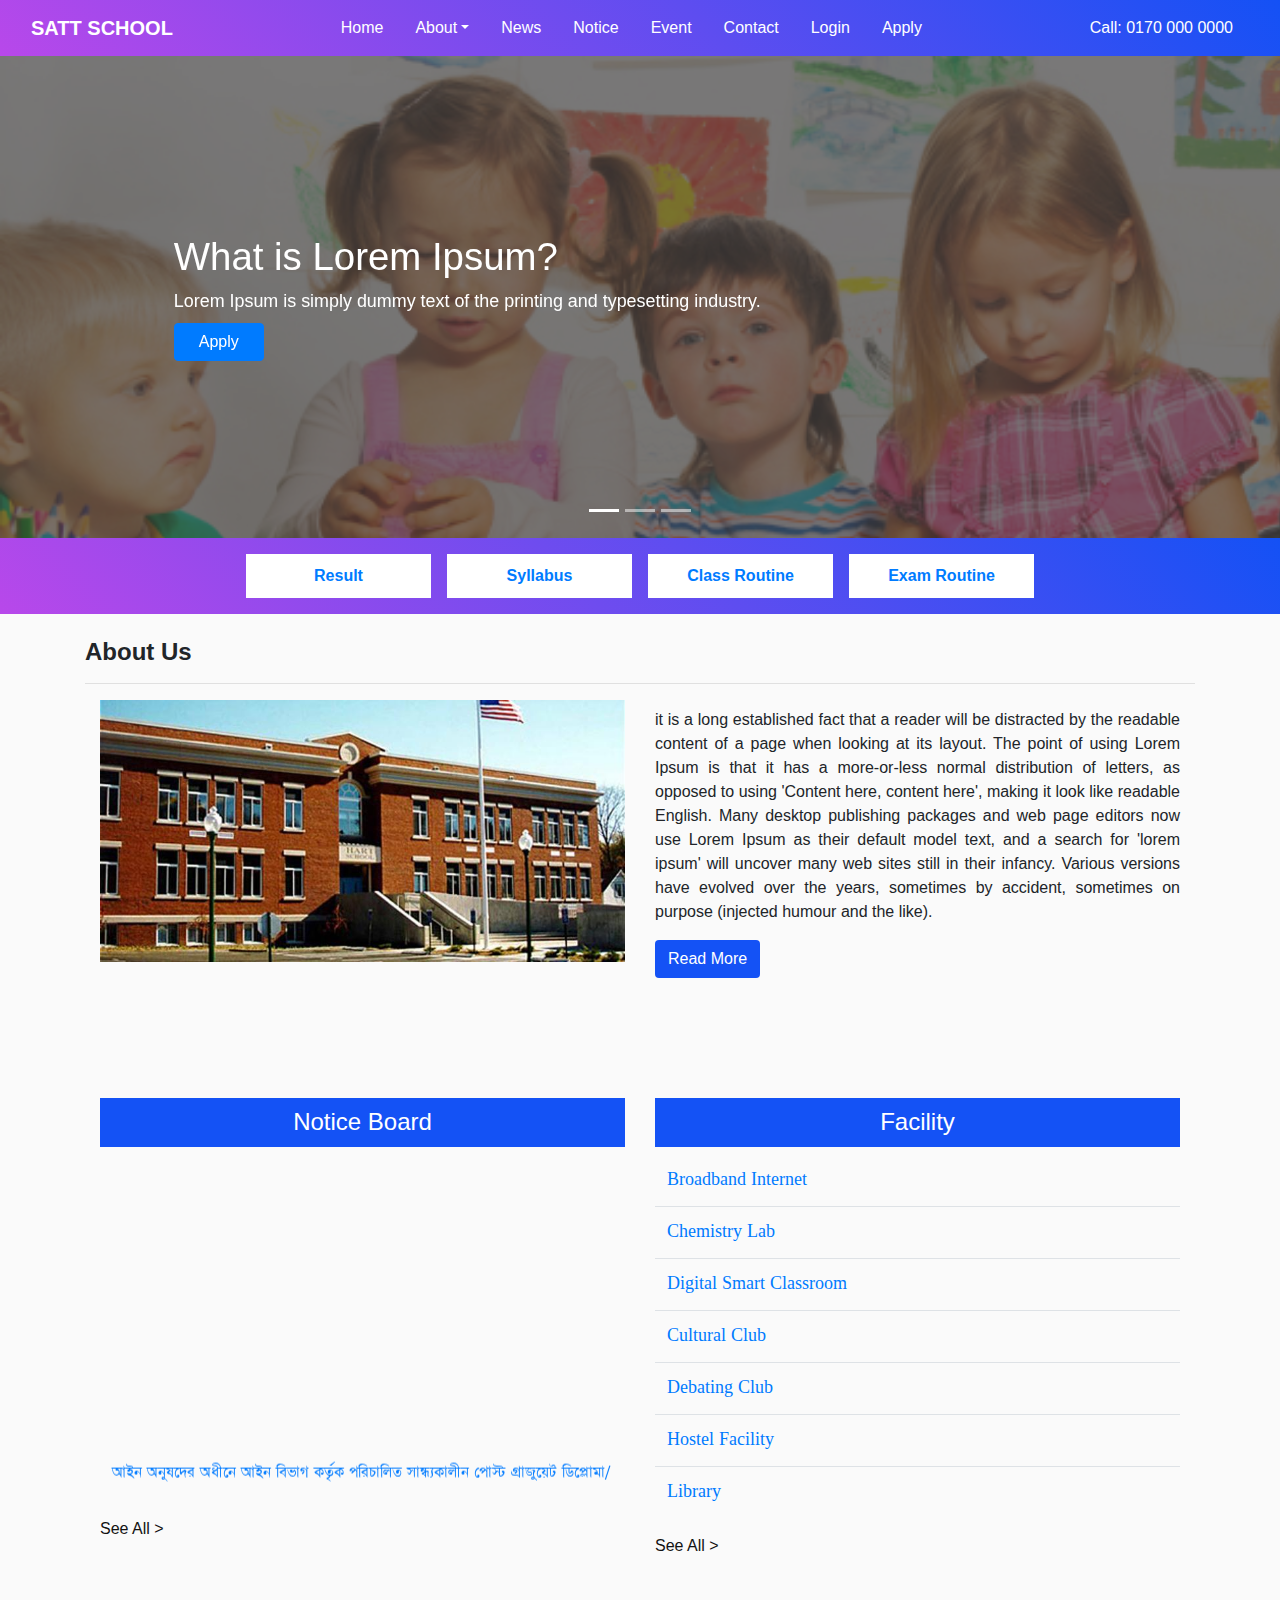
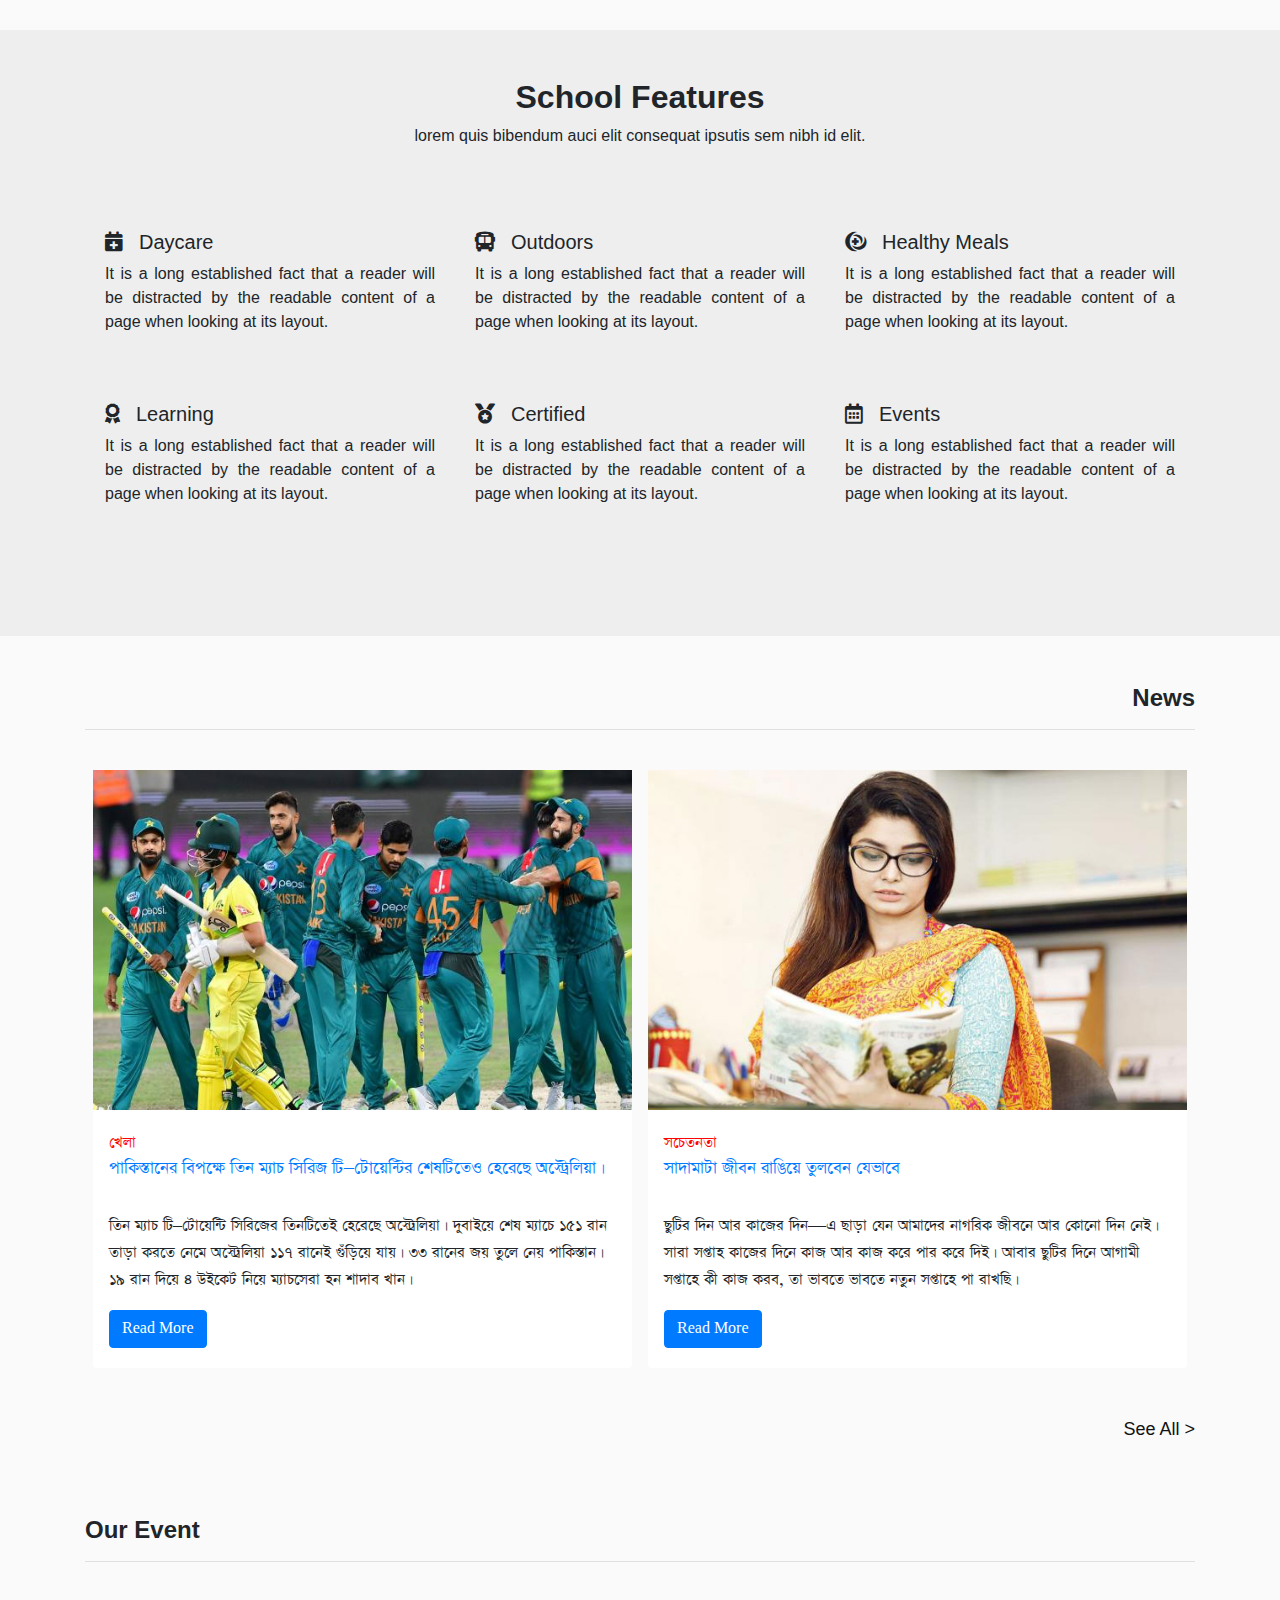
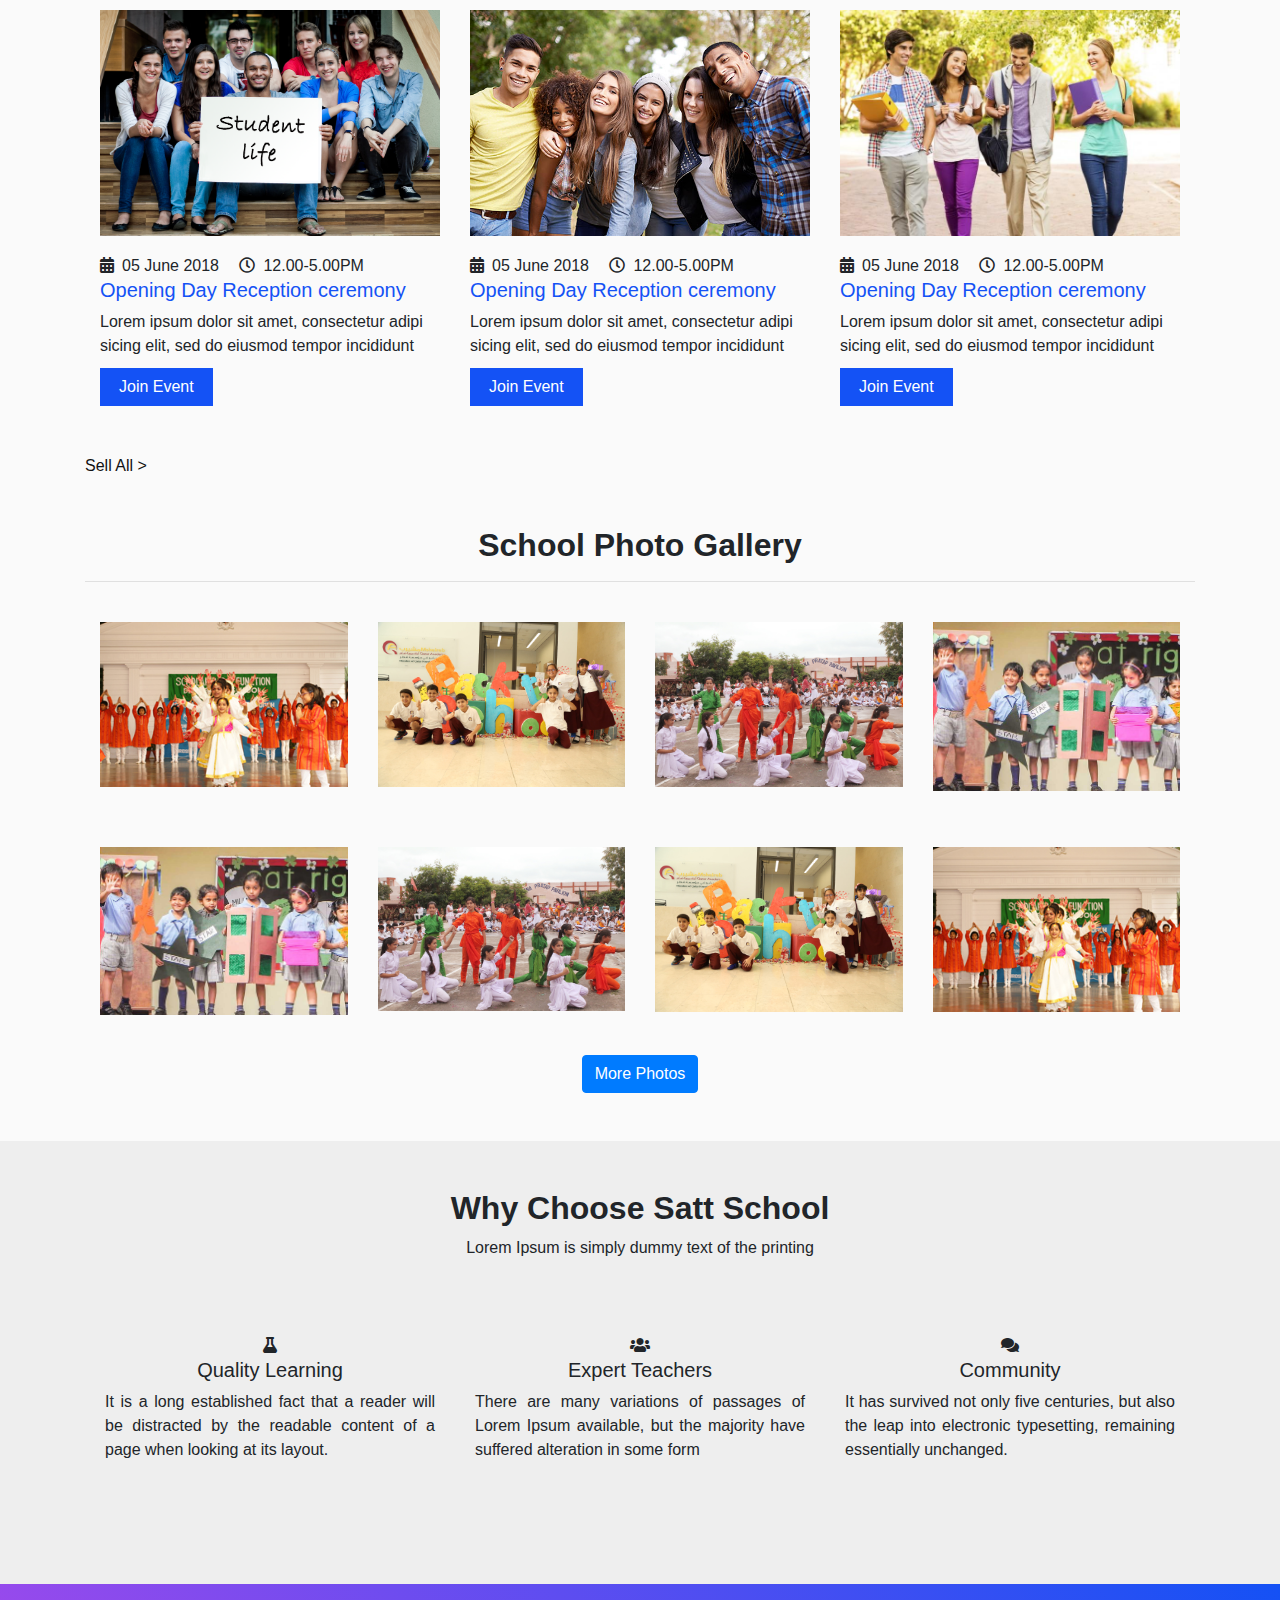
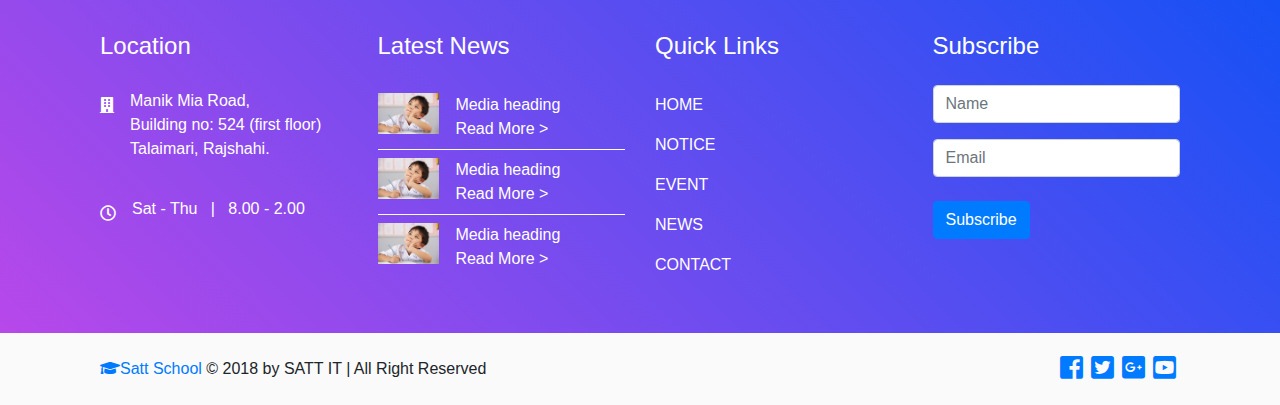
<file: index.html>
<!DOCTYPE html>
<html lang="en">
<head>
    <meta charset="UTF-8">
    <meta name="viewport" content="width=device-width, initial-scale=1, shrink-to-fit=no">    
    
    <link rel="stylesheet" href="css/bootstrap.min.css" />
    <link rel="stylesheet" href="fonts/css/all.min.css" />
    <link rel="stylesheet" href="css/style.css" />
    <link rel="stylesheet" href="css/custom.css" />
    
    
   
    
    <title>SATT School</title>
</head>
<body>
    
<!--  nav area   -->

    <section class="menu">
        <div class="container-fluid">
            <nav class="navbar navbar-expand-lg ">
                <a class="navbar-brand font-weight-bold" href="#">SATT SCHOOL </a>
                <button class="navbar-toggler" type="button" data-toggle="collapse" data-target="#navbarNav" aria-controls="navbarNav" aria-expanded="false" aria-label="Toggle navigation">
                    <span class="navbar-toggler-icon text-light"> <i class="fas fa-bars pt-1"></i> </span>
                </button>
                <div class="collapse navbar-collapse" id="navbarNav">
                    <ul class="navbar-nav mx-auto">
                        <li class="nav-item active">
                            <a class="nav-link" href="index.html">Home</a>
                        </li>
                        <li class="nav-item dropdown">
                            <a class="nav-link dropdown-toggle" href="#" id="navbarDropdownMenuLink" role="button" data-toggle="dropdown" aria-haspopup="true" aria-expanded="false">About</a>
                            <div class="dropdown-menu" aria-labelledby="navbarDropdownMenuLink">
                                <a class="dropdown-item" href="about/our-faculty.html">Our Faculty</a>
                                <a class="dropdown-item" href="about/about-school.html">About School</a>
                            </div>
                        </li>
                        <li class="nav-item">
                            <a class="nav-link" href="news.html">News</a>
                        </li>
                        <li class="nav-item">
                            <a class="nav-link" href="notice.html">Notice</a>
                        </li>
                        <li class="nav-item">
                            <a class="nav-link" href="events.html">Event</a>
                        </li>
                        <li class="nav-item">
                            <a class="nav-link" href="contact.html">Contact</a>
                        </li>
                        <li class="nav-item">
                            <a class="nav-link" href="#">Login</a>
                        </li>
                        <li class="nav-item">
                            <a class="nav-link" href="apply.html">Apply</a>
                        </li>
                    </ul>
                    <ul class="navbar-nav">
                        <li class="nav-item">
                            <a class="nav-link" href="tel:01700000000">Call: 0170 000 0000</a>
                        </li>
                    </ul>
                </div>
            </nav>
        </div>
    </section>
    
    
    
    

<!--  nav area end   -->
   
<!--  slider area  -->

    <section class="slider">
        <div class="overlay">
            <div class="container">
                <div id="carouselExampleIndicators" class="carousel slide" data-ride="carousel">
                    <ol class="carousel-indicators">
                        <li data-target="#carouselExampleIndicators" data-slide-to="0" class="active"></li>
                        <li data-target="#carouselExampleIndicators" data-slide-to="1"></li>
                        <li data-target="#carouselExampleIndicators" data-slide-to="2"></li>
                    </ol>
                    <div class="carousel-inner">
                        <div class="carousel-item active">
                            <div class="carousel-caption">
                                <h5>What is Lorem Ipsum?</h5>
                                <p>Lorem Ipsum is simply dummy text of the printing and typesetting industry.</p>
                                <a href="#!" class="btn btn-primary mt-2 px-4">Apply</a>
                            </div>
                        </div>
                        <div class="carousel-item">
                            <div class="carousel-caption">
                                <h5>What is Lorem Ipsum?</h5>
                                <p>Lorem Ipsum is simply dummy text of the printing and typesetting industry.</p>
                                <a href="#!" class="btn btn-primary mt-2 px-4">Apply</a>
                            </div>
                        </div>
                        <div class="carousel-item">
                            <div class="carousel-caption">
                                <h5>What is Lorem Ipsum?</h5>
                                <p>Lorem Ipsum is simply dummy text of the printing and typesetting industry.</p>
                                <a href="#!" class="btn btn-primary mt-2 px-4">Apply</a>
                            </div>
                        </div>
                    </div>
                </div>
            </div>
        </div>
    </section>

<!--  slider area end  -->
    
    
    
<!--    Rutin area start -->
    <section class="rutin"> 
   <div class="container text-center ">
       <div class="row no-gutters justify-content-center">
           <div class="col-md-2 mx-2">
               <a href=""> Result </a> 
           </div>
           <div class="col-md-2 mx-2">
               <a href=""> Syllabus </a> 
           </div>
           <div class="col-md-2 mx-2">
               <a href=""> Class Routine </a> 
           </div>
           <div class="col-md-2 mx-2">
               <a href=""> Exam Routine </a> 
           </div>
       </div>
   </div>
    </section>
    
        
<!--    Rutin area end -->
    
    
<!--    about us start -->   
  <div class="container py-4">
      <h4 class="font-weight-bold" > About Us </h4>
     <hr>
     
      <div class="row">
          <div class="col-md-6">
              <img class="w-100" src="img/school.jpg" alt="">
          </div>
          
          <div class="col-md-6 py-2 ">
              <p class="text-justify"> it is a long established fact that a reader will be distracted by the readable content of a page when looking at its layout. The point of using Lorem Ipsum is that it has a more-or-less normal distribution of letters, as opposed to using 'Content here, content here', making it look like readable English. Many desktop publishing packages and web page editors now use Lorem Ipsum as their default model text, and a search for 'lorem ipsum' will uncover many web sites still in their infancy. Various versions have evolved over the years, sometimes by accident, sometimes on purpose (injected humour and the like).

</p>
              <button class="btn my-3" style="background-color: #1452f5; color: white;"> Read More </button>
          </div>
      </div>
  </div>  
    
    
<!--    about us end -->





  
  
  
    <!--    notics section start -->
   
    <section class="notice py-5">
        <div class="container">
            <div class="row my-4">
            <div class="col-md-6"> 
            <h4 class="notice-board">Notice Board</h4>
            
             
                
                <marquee class="mb-4" direction ="up" scrollamount="4"> 
                
                    <table class="table table-hover">
                        <tbody>
                            <tr>
                                <td style="border-top: none;"><a href="#" >  আইন অনুষদের অধীনে আইন বিভাগ কর্তৃক পরিচালিত সান্ধ্যকালীন পোস্ট গ্রাজুয়েট ডিপ্লোমা/সাটিৃফিকেট কোর্স (১ম ব্যাচ) ২০১৮-২০১৯ সেশনে ভর্তির জন্য আবেদনপত্র আহ্বান করা যাচ্ছে। </a> </td> 

                            </tr>
                            <tr>
                                <td> <a href="#">কম্পিউটার সায়েন্স এন্ড ইঞ্জিনিয়ারিং বিভাগে সান্ধ্যকালীন মার্স্টাস প্রোগ্রামে ভর্তির বিজ্ঞপ্তি </a></td>

                            </tr>
                            <tr>

                                <td> <a href="#"> সংশোধিত পুনঃ নিয়োগ বিজ্ঞপ্তি – সহকারী অধ্যাপক / প্রভাষক, ইন্সটিটিউট অব বিজনেস এ্যাডমিনিসট্রেশন </a></td>
                            </tr>
                            <tr>

                                <td> <a href="#"> সংশোধিত পুনঃ নিয়োগ বিজ্ঞপ্তি – সহকারী অধ্যাপক / প্রভাষক, ইন্সটিটিউট অব বিজনেস এ্যাডমিনিসট্রেশন </a></td>
                            </tr>
                         
                        </tbody>
                    </table>
                
                </marquee>
              
                <a class="see" href="#!"> See All > </a>
                </div>
                
                
                
                <div class="col-md-6"> 
                    <h4 class="notice-board"> Facility </h4>
               

                        <table class="table table-hover">
                            <tbody>
                                <tr>
                                    <td style="border-top: none;"> <a href="#"> Broadband Internet</a></td>

                                </tr>
                                <tr>

                                    <td> <a href="#">Chemistry Lab
                                       </a></td>
                                </tr>
                              
                                <tr>

                                    <td> <a href="#">   Digital Smart Classroom
                                       
                                       </a></td>
                                </tr>
                                <tr>

                                    <td> <a href="#">    Cultural Club
                                        
                                       </a></td>
                                </tr>
                                <tr>

                                    <td> <a href="#">  Debating Club
                                       
                                       </a></td>
                                </tr>
                                <tr>

                                    <td> <a href="#">  
                                        Hostel Facility
                                       
                                       </a></td>
                                </tr>
                                <tr>

                                    <td> <a href="#"> 
                                        Library
                                        
                                       </a></td>
                                </tr>

                            </tbody>
                        </table>



                  

                    <a class="see" href="#!"> See All > </a>
                </div>
            </div>
        </div>
    </section>
    
    
<!--    notics section end -->
    
    
    


    <!--    Features section -->

    <section class="s-features py-5" style="background-color:#eee;">
        <div class="container text-center">
            <h2 class="title font-weight-bold">School Features</h2>
            <p class="sub-title">lorem quis bibendum auci elit consequat ipsutis sem nibh id elit.</p>

            <div class="row my-5">
                <div class="col-md-4 my-4 text-left sch-fea ">
                    <h5 class="text-left"><i class="fas fa-calendar-plus mr-3"></i>Daycare</h5>
                    <p class="text-justify">It is a long established fact that a reader will be distracted by the readable content of a page when looking at its layout.</p>
                </div>
                <div class="col-md-4 my-4 text-left sch-fea">
                    <h5 class="text-left"><i class="fas fa-bus-alt mr-3"></i>Outdoors</h5>
                    <p class="text-justify">It is a long established fact that a reader will be distracted by the readable content of a page when looking at its layout.</p>
                </div>
                <div class="col-md-4 my-4 text-left sch-fea">
                    <h5 class="text-left"><i class="fab fa-medrt mr-3"></i>Healthy Meals</h5>
                    <p class="text-justify">It is a long established fact that a reader will be distracted by the readable content of a page when looking at its layout.</p>
                </div>
                <div class="col-md-4 my-4 text-left sch-fea">
                    <h5 class="text-left"><i class="fas fa-award mr-3"></i>Learning</h5>
                    <p class="text-justify">It is a long established fact that a reader will be distracted by the readable content of a page when looking at its layout.</p>
                </div>
                <div class="col-md-4 my-4 text-left sch-fea">
                    <h5 class="text-left"><i class="fas fa-medal mr-3"></i>Certified</h5>
                    <p class="text-justify">It is a long established fact that a reader will be distracted by the readable content of a page when looking at its layout.</p>
                </div>
                <div class="col-md-4 my-4 text-left sch-fea">
                    <h5 class="text-left"><i class="far fa-calendar-alt mr-3"></i>Events</h5>
                    <p class="text-justify">It is a long established fact that a reader will be distracted by the readable content of a page when looking at its layout.</p>
                </div>
            </div>
        </div>
    </section>

    <!--    Features section end -->

    
    
    
<!--    news section start -->
   
    <section class="news text-right py-5">
        <div class="container">
            <h4 class="font-weight-bold" style="font-family: sans-serif;">News</h4>
            <hr>
            <div class="row mb-4">
              <div class="col-md-6 text-left px-2 my-4"> 
                  <div class="card " style="border: none; ">
                      <img class="card-img-top rounded-0" src="img/cricate.jpg" alt=" ">
                      
                      <div class="card-body px-3 ">
                          <span style="color: red;"> খেলা </span>
                          <p class=" h5 card-text mb-3"><a href="#"> পাকিস্তানের বিপক্ষে তিন ম্যাচ সিরিজ টি–টোয়েন্টির শেষটিতেও হেরেছে অস্ট্রেলিয়া। </a></p>
                          
                          <p class="py-3"> তিন ম্যাচ টি–টোয়েন্টি সিরিজের তিনটিতেই হেরেছে অস্ট্রেলিয়া। দুবাইয়ে শেষ ম্যাচে ১৫১ রান তাড়া করতে নেমে অস্ট্রেলিয়া ১১৭ রানেই গুঁড়িয়ে যায়। ৩৩ রানের জয় তুলে নেয় পাকিস্তান। ১৯ রান দিয়ে ৪ উইকেট নিয়ে ম্যাচসেরা হন শাদাব খান।</p>
                          <a href="#" class="btn btn-primary">Read More </a>
                      </div>
                  </div>  
            </div>  
                
              <div class="col-md-6 text-left px-2 my-4"> 
                  <div class="card " style="border: none; ">
                      <img class="card-img-top rounded-0" src="img/cc.jpg" alt=" ">
                      
                      <div class="card-body px-3 ">
                          <span style="color: red;"> সচেতনতা</span>
                          <p class=" h5 card-text mb-3"><a href="#"> সাদামাটা জীবন রাঙিয়ে তুলবেন যেভাবে </a></p>
                          
                          <p class="py-3">ছুটির দিন আর কাজের দিন—এ ছাড়া যেন আমাদের নাগরিক জীবনে আর কোনো দিন নেই। সারা সপ্তাহ কাজের দিনে কাজ আর কাজ করে পার করে দিই। আবার ছুটির দিনে আগামী সপ্তাহে কী কাজ করব, তা ভাবতে ভাবতে নতুন সপ্তাহে পা রাখছি। </p>
                          <a href="#" class="btn btn-primary">Read More </a>
                      </div>
                  </div>  
            </div>  
                
                
            </div>
            <a class="see" href="#!"> See All > </a>
        </div>
    </section>
    
    
    <!--    news section end -->
    
    
    <!--    event section start -->
   
    <section class="h-event py-4">
        <div class="container">
            <h4 class="font-weight-bold" >Our Event</h4>
            <hr>
            <div class="row mb-4">
               
                        <div class="col-md-4 col-12 my-4">
                            <!-- Single Event -->
                            <div class="single-event">
                                <div class="head  my-2">
                                    <img src="img/5.jpg" alt="#" width="100%">

                                </div>
                                <div class="event-content">
                                    <div class="meta"> 
                                        <span class="pr-3"> <i class="pr-2 fas fa-calendar-alt"> </i>05 June 2018</span>
                                        <span><i class="pr-2 far fa-clock"></i>12.00-5.00PM</span>
                                    </div>
                                    <h5><a href="#!">Opening Day Reception ceremony</a></h5>
                                    <p>Lorem ipsum dolor sit amet, consectetur adipi sicing elit, sed do eiusmod tempor incididunt</p>
                                    <div class="button event">
                                        <a href=" #!" class="btn">Join Event</a>
                                    </div>
                                </div>
                            </div>
                            <!--/ End Single Event -->
                        </div>

                        <div class="col-md-4 col-12 my-4">
                            <!-- Single Event -->
                            <div class="single-event">
                                <div class="head  my-2">
                                    <img src="img/6.jpg" alt="#" width="100%">

                                </div>
                                <div class="event-content">
                                    <div class="meta"> 
                                        <span class="pr-3"> <i class="pr-2 fas fa-calendar-alt"> </i>05 June 2018</span>
                                        <span><i class="pr-2 far fa-clock"></i>12.00-5.00PM</span>
                                    </div>
                                    <h5><a href="#!">Opening Day Reception ceremony</a></h5>
                                    <p>Lorem ipsum dolor sit amet, consectetur adipi sicing elit, sed do eiusmod tempor incididunt</p>
                                    <div class="button event">
                                        <a href=" #!" class="btn">Join Event</a>
                                    </div>
                                </div>
                            </div>
                            <!--/ End Single Event -->
                        </div>

                        <div class="col-md-4 col-12 my-4">
                            <!-- Single Event -->
                            <div class="single-event">
                                <div class="head  my-2">
                                    <img src="img/7.jpg" alt="#" width="100%">

                                </div>
                                <div class="event-content">
                                    <div class="meta"> 
                                        <span class="pr-3"> <i class="pr-2 fas fa-calendar-alt"> </i>05 June 2018</span>
                                        <span><i class="pr-2 far fa-clock"></i>12.00-5.00PM</span>
                                    </div>
                                    <h5><a href="#!">Opening Day Reception ceremony</a></h5>
                                    <p>Lorem ipsum dolor sit amet, consectetur adipi sicing elit, sed do eiusmod tempor incididunt</p>
                                    <div class="button event">
                                        <a href=" #!" class="btn">Join Event</a>
                                    </div>
                                </div>
                            </div>
                            <!--/ End Single Event -->
                        </div>
               
            </div>
            
            <a class="see" href="#!"> Sell All > </a>
        </div>
    </section>
    
<!--    event section end -->
    
    
 
    
<!--    photo gallery start -->
    
    <section class="main-4 py-4">
        <div class="container text-center">
            <h2 class="font-weight-bold">School Photo Gallery</h2>
            <hr>
            <div class="row my-4">
                <div class="col-md-3  my-3"> <img src="img/1.jpg" alt="" width="100%"></div>
                <div class="col-md-3 my-3"> <img src="img/2.jpg" alt="" width="100%"></div>
                <div class="col-md-3 my-3"> <img src="img/3.jpg" alt="" width="100%"></div>
                <div class="col-md-3 my-3"> <img src="img/4.jpg" alt="" width="100%"></div>
                <div class="row py-3 my-3"> 
                    <div class="col-md-3 my-2"> <img src="img/4.jpg" alt="" width="100%"></div>
                    <div class="col-md-3 my-2"> <img src="img/3.jpg" alt="" width="100%"></div>
                    <div class="col-md-3 my-2"> <img src="img/2.jpg" alt="" width="100%"></div>
                    <div class="col-md-3 my-2"> <img src="img/1.jpg" alt="" width="100%"></div>
            </div>
                <a class=" mx-auto" href="gallery.html"> <button class="btn btn-primary" > More Photos </button> </a>
            </div>
        </div>
    </section>
    
    
    
    <!--    photo gallery start -->


    <section class="main-5 py-5">
        <div class="container text-center ">
            <h2 class="font-weight-bold title" >Why Choose Satt School</h2>
            <p class="sub-title">Lorem Ipsum is simply dummy text of the printing </p>
            
            <div class="row py-5">
                <div class="col-md-4 my-3 sch-fea">
                    <i class="fas fa-flask"></i>
                    <h5>Quality Learning</h5>
                    <p class="text-justify">It is a long established fact that a reader will be distracted by the readable content of a page when looking at its layout.</p>
                </div>
                <div class="col-md-4 my-3 sch-fea">
                    <i class="fas fa-users"></i>
                    <h5>Expert Teachers</h5>
                    <p class="text-justify">There are many variations of passages of Lorem Ipsum available, but the majority have suffered alteration in some form</p>
                </div>
                <div class="col-md-4 my-3 sch-fea">
                    <i class="fas fa-comments"></i>
                    <h5>Community</h5>
                    <p class="text-justify">It has survived not only five centuries, but also the leap into electronic typesetting, remaining essentially unchanged.</p>
                </div>
            </div>
        </div>
    </section>

<!--  main area end  -->


<!--  footer area  -->

    <section class="footer-1 py-5">
        <div class="container">
            <div class="row">
              
              
              


                <div class="col-md-3">
                    <h4 class="mb-4">Location</h4>
                    <div class="media py-1 pb-4">
                        <i class="fas fa-building mr-3 mt-2"></i>
                        <div class="media-body">
                            <p class="mb-2">Manik Mia Road,<br> Building no: 524 (first floor)
                                <br>Talaimari, Rajshahi.</p>

                        </div>
                    </div>
                    <div class="media py-1 pb-4">
                        <i class="far fa-clock mr-3 mt-2"></i>
                        <div class="media-body">
                            <p class="mb-2">Sat - Thu &nbsp; | &nbsp; 8.00 - 2.00</p>

                        </div>
                    </div>
                    

                </div>

               
                <div class="col-md-3">
                    <h4 class="mb-4">Latest News</h4>
                    <div class="media py-2" style="border-bottom: 1px solid;">
                        <img class="mr-3 w-25" src="img/post-1.jpg" alt="Generic placeholder image">
                        <div class="media-body">
                            <p class="mt-0">Media heading</p>
                            <a href="#!">Read More ></a>
                        </div>
                    </div>
                    <div class="media py-2" style="border-bottom: 1px solid;">
                        <img class="mr-3 w-25" src="img/post-1.jpg" alt="Generic placeholder image">
                        <div class="media-body">
                            <p class="mt-0">Media heading</p>
                            <a href="#!">Read More ></a>
                        </div>
                    </div>
                    <div class="media py-2">
                        <img class="mr-3 w-25" src="img/post-1.jpg" alt="Generic placeholder image">
                        <div class="media-body">
                            <p class="mt-0">Media heading</p>
                            <a href="#!">Read More ></a>
                        </div>
                    </div>

                  
                </div>
               
                <div class="col-md-3">
                    <h4 class="mb-4">Quick Links</h4>
                    <ul class="nav flex-column">
                        <li class="py-2">
                            <a href="#">HOME</a>
                        </li>
                        <li class="py-2">
                            <a href="#">NOTICE</a>
                        </li>
                        <li class="py-2">
                            <a href="#">EVENT</a>
                        </li>
                        <li class="py-2">
                            <a href="#">NEWS</a>
                        </li>
                        <li class="py-2">
                            <a href="#">CONTACT</a>
                        </li>
                    </ul>
                    

                </div>
                <div class="col-md-3">
                   
                    <h4 class="mb-4"> Subscribe </h4>
                    <input class="form-control my-3" type="text" name="name" placeholder="Name" required="">
                    <input class="form-control my-3" type="email" name="email" placeholder="Email" required="">
                    <button class="btn btn-primary  my-2">Subscribe</button>
                    

                    


                    
                </div>
            </div>
        </div>
    </section>
    
    <section class="footer-2 py-3">
        <div class="container">
            <div class="row">
                <div class="col-md-6 copyright">
                    <p class="py-2"><a href="#!"><i class="fas fa-graduation-cap"></i>Satt School</a> &copy; 2018 by SATT IT | All Right Reserved</p>
                </div>
                <div class="col-md-6">
                    <ul class="nav justify-content-end social">
                        <li><a href="#!"><i class="fab fa-facebook-square"></i></a></li>
                        <li><a href="#!"><i class="fab fa-twitter-square"></i></a></li>
                        <li><a href="#!"><i class="fab fa-google-plus-square"></i></a></li>
                        <li><a href="#!"><i class="fab fa-youtube-square"></i></a></li>
                    </ul>
                </div>
            </div>
        </div>
    </section>

<!--  footer area end  -->
    
   
    
    
    <script type="text/javascript" src="js/jquery-3.3.1.slim.min.js"></script>
    <script type="text/javascript" src="js/bootstrap.min.js"></script>
</body>

    
</html>
</file>
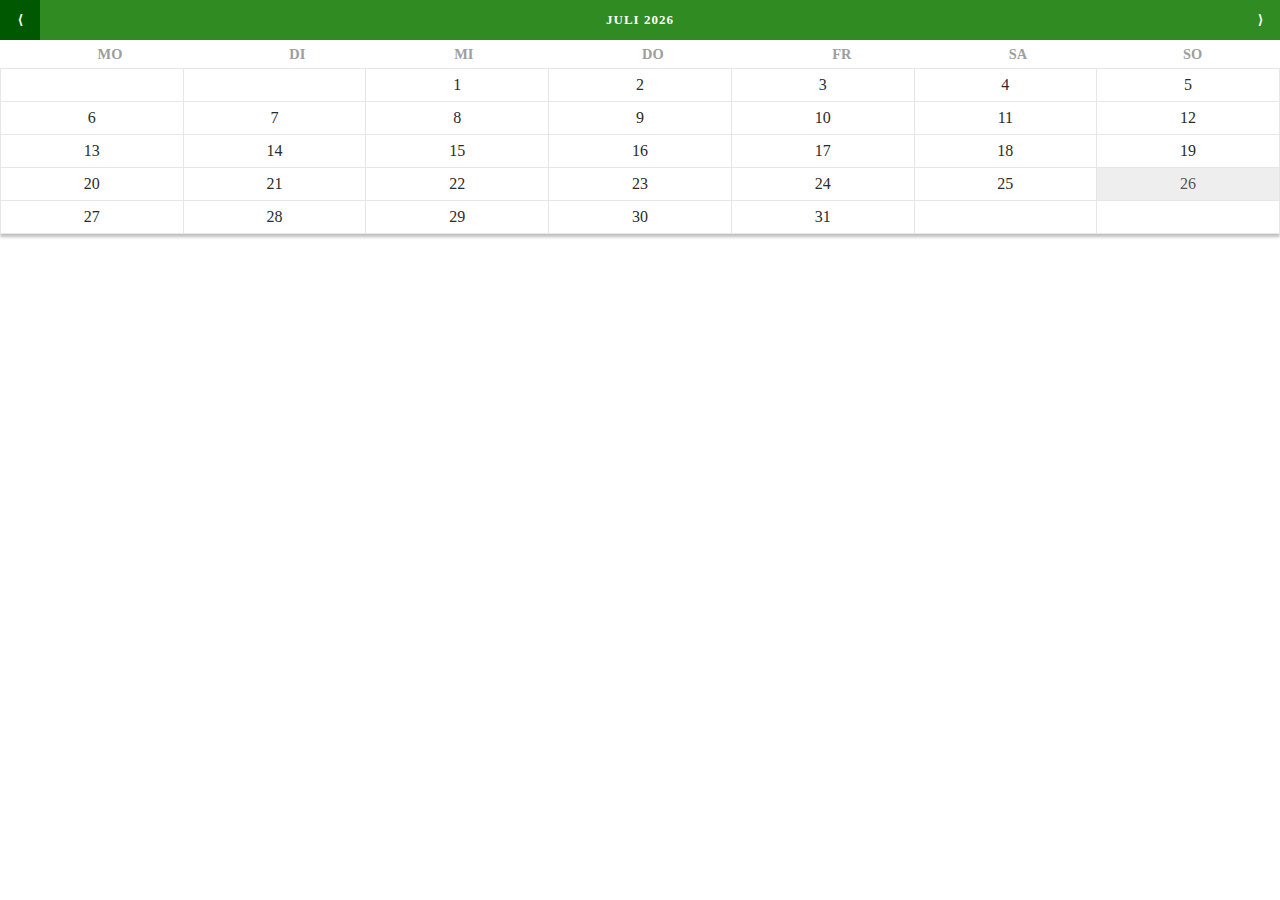
<file: calender/index.html>
<head>
<meta charset="utf-8">
<meta http-equiv="X-UA-Compatible" content="IE=edge,chrome=1">
<meta name="viewport" content="width=device-width, initial-scale=1, shrink-to-fit=no">
		<title>Basic Multilingual Calendar & Date Picker Examples</title>
		<link href="https://www.jqueryscript.net/css/jquerysctipttop.css" rel="stylesheet" type="text/css">
		<script src="https://code.jquery.com/jquery-3.3.1.slim.min.js" integrity="sha384-q8i/X+965DzO0rT7abK41JStQIAqVgRVzpbzo5smXKp4YfRvH+8abtTE1Pi6jizo" crossorigin="anonymous"></script>
		<script src="jquery.calendar.js"></script>
		<link rel="stylesheet" href="jquery.calendar.css" />
		<style>
		* {font-family: 'Open Sans';}
            body{ margin: 0;}
		pre {font-family: Courier New;}
		</style>
	</head>
	<body>
		
		<section>
			
			<div id="pnlSimpleCalendar" style="width:100%;"></div>
			<script>
			$(function () {
				$('#pnlSimpleCalendar').calendar();
			});
			</script>
			
			
		</section>
	</body>
	<script type="text/javascript">

  var _gaq = _gaq || [];
  _gaq.push(['_setAccount', 'UA-36251023-1']);
  _gaq.push(['_setDomainName', 'jqueryscript.net']);
  _gaq.push(['_trackPageview']);

  (function() {
    var ga = document.createElement('script'); ga.type = 'text/javascript'; ga.async = true;
    ga.src = ('https:' == document.location.protocol ? 'https://ssl' : 'http://www') + '.google-analytics.com/ga.js';
    var s = document.getElementsByTagName('script')[0]; s.parentNode.insertBefore(ga, s);
  })();

</script>
</file>
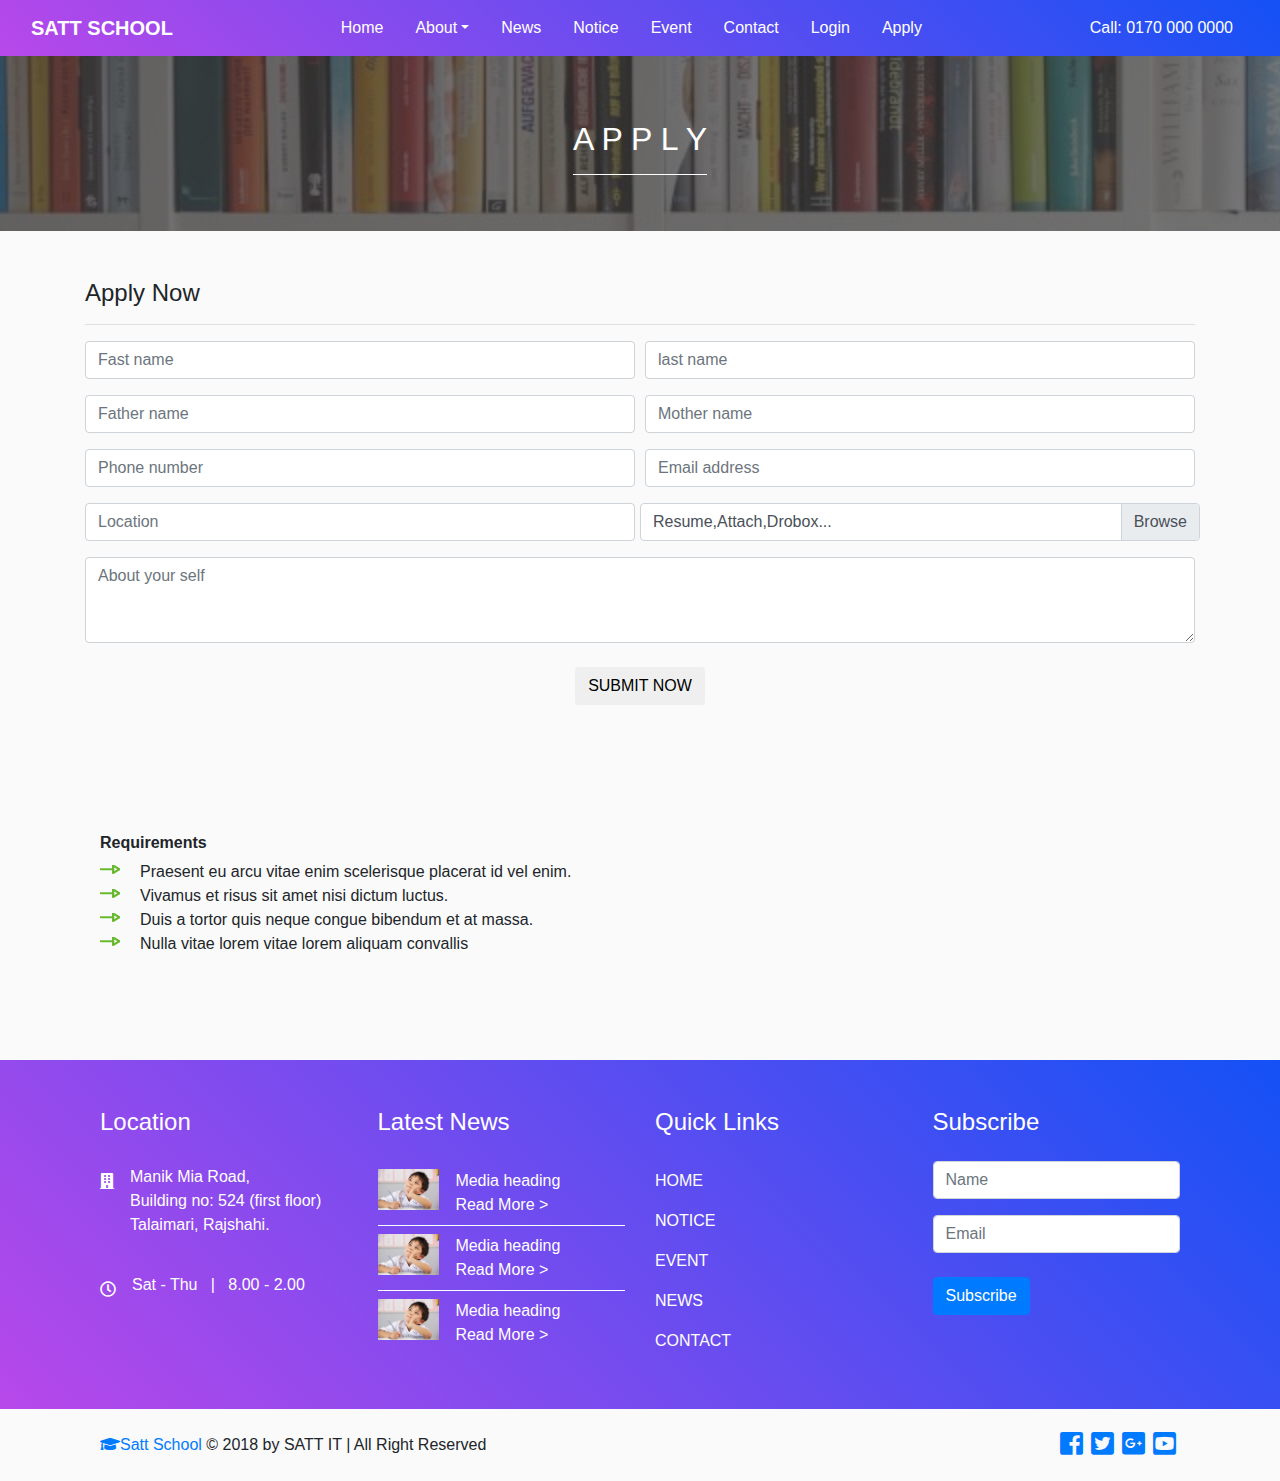
<file: apply.html>
<!DOCTYPE html>
<html lang="en">
    <head>
        <meta charset="UTF-8">
        <meta name="viewport" content="width=device-width, initial-scale=1, shrink-to-fit=no">    

        <link rel="stylesheet" href="css/bootstrap.min.css" />
        <link rel="stylesheet" href="fonts/css/all.min.css" />
        <link rel="stylesheet" href="css/style.css" />
        <link rel="stylesheet" href="css/custom.css" />

        <title>SATT School</title>
    </head>
    <body>

        <!--  nav area   -->

        <section class="menu">
            <div class="container-fluid">
                <nav class="navbar navbar-expand-lg">
                    <a class="navbar-brand font-weight-bold" href="#">SATT SCHOOL </a>
                    <button class="navbar-toggler" type="button" data-toggle="collapse" data-target="#navbarNav" aria-controls="navbarNav" aria-expanded="false" aria-label="Toggle navigation">
                        <span class="navbar-toggler-icon text-light"> <i class="fas fa-bars pt-1"></i> </span>
                    </button>
                    <div class="collapse navbar-collapse" id="navbarNav">
                        <ul class="navbar-nav mx-auto">
                            <li class="nav-item">
                                <a class="nav-link" href="index.html">Home</a>
                            </li>
                            <li class="nav-item dropdown">
                                <a class="nav-link dropdown-toggle" href="#" id="navbarDropdownMenuLink" role="button" data-toggle="dropdown" aria-haspopup="true" aria-expanded="false">About</a>
                                <div class="dropdown-menu" aria-labelledby="navbarDropdownMenuLink">
                                    <a class="dropdown-item" href="about/our-faculty.html">Our Faculty</a>
                                    <a class="dropdown-item " href="about/about-school.html">About School</a>
                                </div>
                            </li>
                            <li class="nav-item">
                                <a class="nav-link" href="news.html">News</a>
                            </li>
                            <li class="nav-item">
                                <a class="nav-link" href="notice.html">Notice</a>
                            </li>
                            <li class="nav-item">
                                <a class="nav-link" href="events.html">Event</a>
                            </li>
                            <li class="nav-item">
                                <a class="nav-link" href="contact.html">Contact</a>
                            </li>
                            <li class="nav-item">
                                <a class="nav-link" href="#">Login</a>
                            </li>
                            <li class="nav-item">
                                <a class="nav-link" href="apply.html">Apply</a>
                            </li>
                        </ul>
                        <ul class="navbar-nav">
                            <li class="nav-item">
                                <a class="nav-link" href="tel:01700000000">Call: 0170 000 0000</a>
                            </li>
                        </ul>
                    </div>
                </nav>
            </div>
        </section>

        <!--  nav area end   -->


        <!--  banner area  -->

        <section class="banner-7">
            <div class="overlay">
                <div class="container text-center py-5">
                    <h2>A P P L Y</h2>
                </div>
            </div>
        </section>

        <!--  banner area end  -->


        <!--  main area  -->

        <section class="teacher">
            <div class="container form py-5">
                <h4>Apply Now</h4>
                <hr>
                <div class="form-row">
    <div class="form-group col-md-6">
     
      <input type="text" class="form-control" id="inptfastname4" placeholder="Fast name">
    </div>
    <div class="form-group col-md-6">
     
      <input type="text" class="form-control" id="inputlastname" placeholder="last name">
    </div>
  </div> 
  <div class="form-row">
    <div class="form-group col-md-6">
     
      <input type="text" class="form-control" id="inptfastname4" placeholder="Father name">
    </div>
    <div class="form-group col-md-6">
     
      <input type="text" class="form-control" id="inputlastname" placeholder="Mother name">
    </div>
  </div>
        
      <div class="form-row">
          
     <div class="form-group col-md-6">
     
      <input type="phone number" class="form-control" id="inputPhone number" placeholder="Phone number">
    </div>
    <div class="form-group col-md-6">
     
      <input type="email" class="form-control" id="inputEmail4" placeholder="Email address">
    </div>
    
  </div>  
        
       <div class="form-row">
          
     <div class="form-group col-md-6">
     
      <input type="text" class="form-control" id="inputPhone number" placeholder="Location">
    </div>
    <div class="form-group col-md-6">
     
       <input type="file" class="custom-file-input" id="validatedCustomFile" required>
    <label class="custom-file-label" for="validatedCustomFile">Resume,Attach,Drobox...</label>
    
  </div>  
           
     <div class="col-md-12">
         
         <textarea class="form-control" id="exampleFormControlTextarea1" rows="3" placeholder="About your self"></textarea>
        
     </div>
 
  <div class="py-4 m-auto">  
  <button type="submit now" class="btn ">SUBMIT NOW</button>
</div>
          
    </div>
                
            </div>
            <div class="container array py-5 my-2">
        <div class="row pb-5"> 
     <div class="col-md-8"> 
        <p class="h6 font-weight-bold"> Requirements</p>
           <img src="img/arrows.png" alt="" > <p>Praesent eu arcu vitae enim scelerisque placerat id vel enim.</p>
        <img src="img/arrows.png" alt="" >  <p> Vivamus et risus sit amet nisi dictum luctus.</p>
        <img src="img/arrows.png" alt="" >  <p> Duis a tortor quis neque congue bibendum et at massa.</p>
        <img src="img/arrows.png" alt="" >  <p> Nulla vitae lorem vitae lorem aliquam convallis</p>
        
        </div>
        
     </div>
         
       </div>
        </section>

        <!--  main area end  -->


        <!--  footer area  -->

        <section class="footer-1 py-5">
            <div class="container">
                <div class="row">





                    <div class="col-md-3">
                        <h4 class="mb-4">Location</h4>
                        <div class="media py-1 pb-4">
                            <i class="fas fa-building mr-3 mt-2"></i>
                            <div class="media-body">
                                <p class="mb-2">Manik Mia Road,<br> Building no: 524 (first floor)
                                    <br>Talaimari, Rajshahi.</p>

                            </div>
                        </div>
                        <div class="media py-1 pb-4">
                            <i class="far fa-clock mr-3 mt-2"></i>
                            <div class="media-body">
                                <p class="mb-2">Sat - Thu &nbsp; | &nbsp; 8.00 - 2.00</p>

                            </div>
                        </div>


                    </div>


                    <div class="col-md-3">
                        <h4 class="mb-4">Latest News</h4>
                        <div class="media py-2" style="border-bottom: 1px solid;">
                            <img class="mr-3 w-25" src="img/post-1.jpg" alt="Generic placeholder image">
                            <div class="media-body">
                                <p class="mt-0">Media heading</p>
                                <a href="#!">Read More ></a>
                            </div>
                        </div>
                        <div class="media py-2" style="border-bottom: 1px solid;">
                            <img class="mr-3 w-25" src="img/post-1.jpg" alt="Generic placeholder image">
                            <div class="media-body">
                                <p class="mt-0">Media heading</p>
                                <a href="#!">Read More ></a>
                            </div>
                        </div>
                        <div class="media py-2">
                            <img class="mr-3 w-25" src="img/post-1.jpg" alt="Generic placeholder image">
                            <div class="media-body">
                                <p class="mt-0">Media heading</p>
                                <a href="#!">Read More ></a>
                            </div>
                        </div>


                    </div>

                    <div class="col-md-3">
                        <h4 class="mb-4">Quick Links</h4>
                        <ul class="nav flex-column">
                            <li class="py-2">
                                <a href="#">HOME</a>
                            </li>
                            <li class="py-2">
                                <a href="#">NOTICE</a>
                            </li>
                            <li class="py-2">
                                <a href="#">EVENT</a>
                            </li>
                            <li class="py-2">
                                <a href="#">NEWS</a>
                            </li>
                            <li class="py-2">
                                <a href="#">CONTACT</a>
                            </li>
                        </ul>


                    </div>
                    <div class="col-md-3">

                        <h4 class="mb-4"> Subscribe </h4>
                        <input class="form-control my-3" type="text" name="name" placeholder="Name" required="">
                        <input class="form-control my-3" type="email" name="email" placeholder="Email" required="">
                        <button class="btn btn-primary  my-2">Subscribe</button>






                    </div>
                </div>
            </div>
        </section>

        <section class="footer-2 py-3">
            <div class="container">
                <div class="row">
                    <div class="col-md-6 copyright">
                        <p class="py-2"><a href="#!"><i class="fas fa-graduation-cap"></i>Satt School</a> &copy; 2018 by SATT IT | All Right Reserved</p>
                    </div>
                    <div class="col-md-6">
                        <ul class="nav justify-content-end social">
                            <li><a href="#!"><i class="fab fa-facebook-square"></i></a></li>
                            <li><a href="#!"><i class="fab fa-twitter-square"></i></a></li>
                            <li><a href="#!"><i class="fab fa-google-plus-square"></i></a></li>
                            <li><a href="#!"><i class="fab fa-youtube-square"></i></a></li>
                        </ul>
                    </div>
                </div>
            </div>
        </section>

        <!--  footer area end  -->

        <script type="text/javascript" src="js/jquery-3.3.1.slim.min.js"></script>
        <script type="text/javascript" src="js/bootstrap.min.js"></script>
    </body>
</html>
</file>
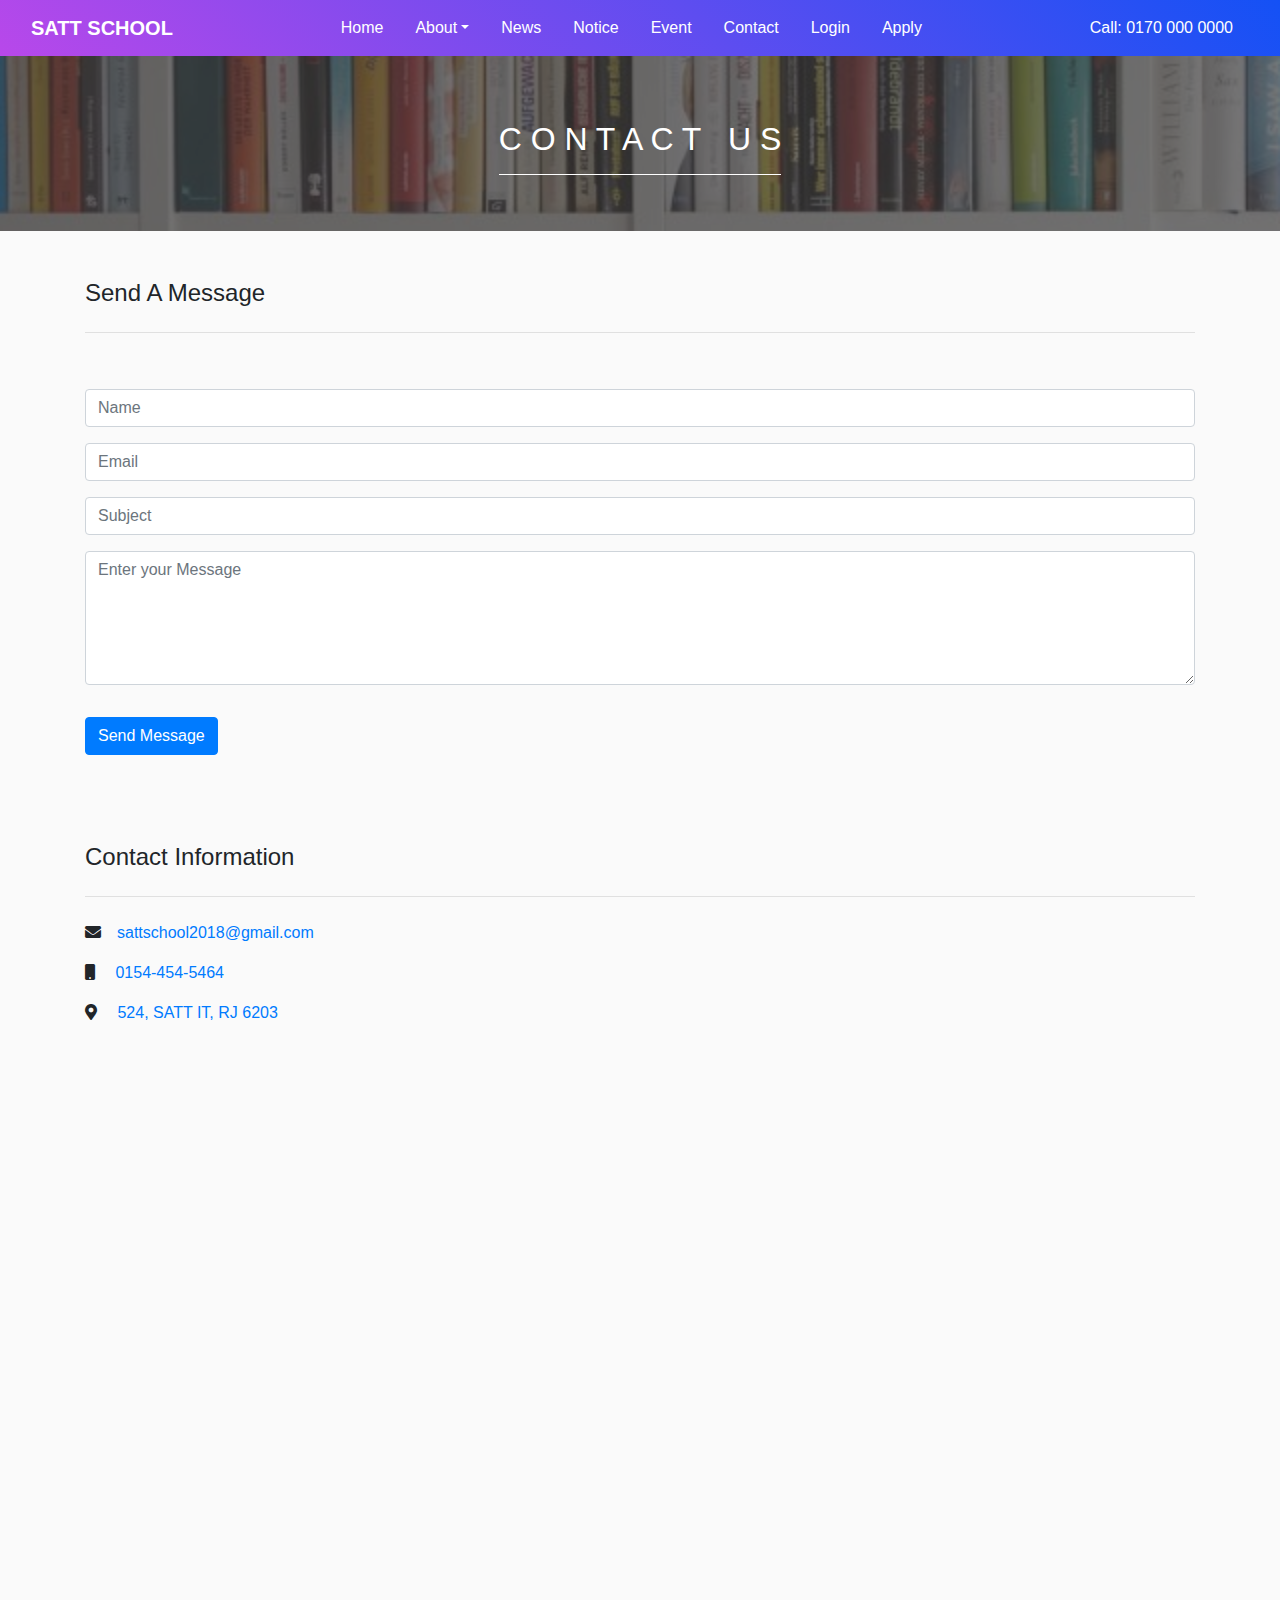
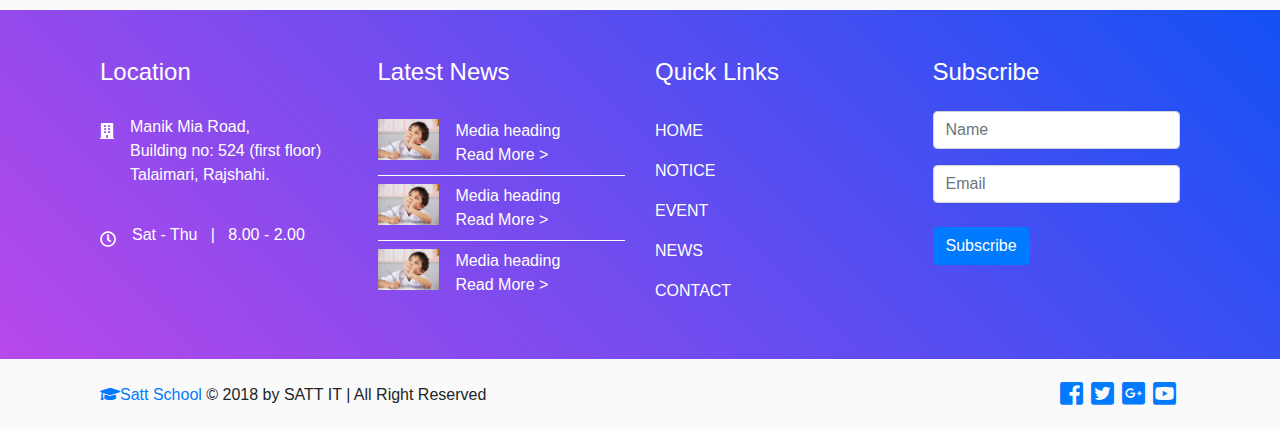
<file: contact.html>
<!DOCTYPE html>
<html lang="en">
    <head>
        <meta charset="UTF-8">
        <meta name="viewport" content="width=device-width, initial-scale=1, shrink-to-fit=no">    

        <link rel="stylesheet" href="css/bootstrap.min.css" />
        <link rel="stylesheet" href="fonts/css/all.min.css" />
        <link rel="stylesheet" href="css/style.css" />
        <link rel="stylesheet" href="css/custom.css" />

        <title>SATT School</title>
    </head>
    <body>

        <!--  nav area   -->

        <section class="menu">
            <div class="container-fluid">
                <nav class="navbar navbar-expand-lg">
                    <a class="navbar-brand font-weight-bold" href="#">SATT SCHOOL </a>
                    <button class="navbar-toggler" type="button" data-toggle="collapse" data-target="#navbarNav" aria-controls="navbarNav" aria-expanded="false" aria-label="Toggle navigation">
                        <span class="navbar-toggler-icon text-light"> <i class="fas fa-bars pt-1"></i> </span>
                    </button>
                    <div class="collapse navbar-collapse" id="navbarNav">
                        <ul class="navbar-nav mx-auto">
                            <li class="nav-item">
                                <a class="nav-link" href="index.html">Home</a>
                            </li>
                            <li class="nav-item dropdown">
                                <a class="nav-link dropdown-toggle" href="#" id="navbarDropdownMenuLink" role="button" data-toggle="dropdown" aria-haspopup="true" aria-expanded="false">About</a>
                                <div class="dropdown-menu" aria-labelledby="navbarDropdownMenuLink">
                                    <a class="dropdown-item" href="about/our-faculty.html">Our Faculty</a>
                                    <a class="dropdown-item " href="about/about-school.html">About School</a>
                                </div>
                            </li>
                            <li class="nav-item">
                                <a class="nav-link" href="#">News</a>
                            </li>
                            <li class="nav-item active">
                                <a class="nav-link" href="notice.html">Notice</a>
                            </li>
                            <li class="nav-item">
                                <a class="nav-link" href="events.html">Event</a>
                            </li>
                            <li class="nav-item">
                                <a class="nav-link" href="contact.html">Contact</a>
                            </li>
                            <li class="nav-item">
                                <a class="nav-link" href="#">Login</a>
                            </li>
                            <li class="nav-item">
                                <a class="nav-link" href="apply.html">Apply</a>
                            </li>
                        </ul>
                        <ul class="navbar-nav">
                            <li class="nav-item">
                                <a class="nav-link" href="tel:01700000000">Call: 0170 000 0000</a>
                            </li>
                        </ul>
                    </div>
                </nav>
            </div>
        </section>

        <!--  nav area end   -->


        <!--  banner area  -->

        <section class="banner-6">
            <div class="overlay">
                <div class="container text-center py-5">
                    <h2>C O N T A C T&nbsp; &nbsp;U S</h2>
                </div>
            </div>
        </section>

        <!--  banner area end  -->


        <!--  main area  -->

        <section class="contact">
            <div class="container py-5">
                <h4 class="mb-4">Send A Message</h4>
                <hr>
                <div class="py-4"> 
                <form method="post" action="" autocomplete="off">
                    <input class="form-control my-3" type="text" name="name" placeholder="Name" required="">
                    <input class="form-control my-3" type="email" name="email" placeholder="Email" required="">
                    <input class="form-control my-3" type="text" name="subject" placeholder="Subject" required="">
                    <textarea class="form-control my-3" name="message" placeholder="Enter your Message" rows="5" required=""></textarea>
                    <button class="btn btn-primary my-3">Send Message</button>
                </form>
                

                <h4 class="pt-4 mt-5 mb-4">Contact Information</h4>
                <hr>
                <ul class="nav flex-column">
                    <li class="py-2">
                        <i class="fas fa-envelope"></i><a class="ml-3" href="#">sattschool2018@gmail.com</a>
                    </li>
                    <li class="py-2">
                        <i class="fas fa-mobile"></i><a class="ml-3" href="#"> 0154-454-5464</a>
                    </li>
                    <li class="py-2">
                        <i class="fas fa-map-marker-alt"></i><a class="ml-3" href="#"> 524, SATT IT, RJ 6203</a>
                    </li>
                </ul>
                
                <iframe class="w-100 my-4" src="https://www.google.com/maps/embed?pb=!1m18!1m12!1m3!1d3634.526855805958!2d88.62362141494506!3d24.36296898429092!2m3!1f0!2f0!3f0!3m2!1i1024!2i768!4f13.1!3m3!1m2!1s0x3754fc8cffffffff%3A0x398330dea7d93595!2sSATT+IT!5e0!3m2!1sen!2sbd!4v1540794453856" height="450" frameborder="0" style="border:0" allowfullscreen></iframe>
                
                </div>
            </div>
        </section>

        <!--  main area end  -->


        <!--  footer area  -->

        <section class="footer-1 py-5">
            <div class="container">
                <div class="row">





                    <div class="col-md-3">
                        <h4 class="mb-4">Location</h4>
                        <div class="media py-1 pb-4">
                            <i class="fas fa-building mr-3 mt-2"></i>
                            <div class="media-body">
                                <p class="mb-2">Manik Mia Road,<br> Building no: 524 (first floor)
                                    <br>Talaimari, Rajshahi.</p>

                            </div>
                        </div>
                        <div class="media py-1 pb-4">
                            <i class="far fa-clock mr-3 mt-2"></i>
                            <div class="media-body">
                                <p class="mb-2">Sat - Thu &nbsp; | &nbsp; 8.00 - 2.00</p>

                            </div>
                        </div>


                    </div>


                    <div class="col-md-3">
                        <h4 class="mb-4">Latest News</h4>
                        <div class="media py-2" style="border-bottom: 1px solid;">
                            <img class="mr-3 w-25" src="img/post-1.jpg" alt="Generic placeholder image">
                            <div class="media-body">
                                <p class="mt-0">Media heading</p>
                                <a href="#!">Read More ></a>
                            </div>
                        </div>
                        <div class="media py-2" style="border-bottom: 1px solid;">
                            <img class="mr-3 w-25" src="img/post-1.jpg" alt="Generic placeholder image">
                            <div class="media-body">
                                <p class="mt-0">Media heading</p>
                                <a href="#!">Read More ></a>
                            </div>
                        </div>
                        <div class="media py-2">
                            <img class="mr-3 w-25" src="img/post-1.jpg" alt="Generic placeholder image">
                            <div class="media-body">
                                <p class="mt-0">Media heading</p>
                                <a href="#!">Read More ></a>
                            </div>
                        </div>


                    </div>

                    <div class="col-md-3">
                        <h4 class="mb-4">Quick Links</h4>
                        <ul class="nav flex-column">
                            <li class="py-2">
                                <a href="#">HOME</a>
                            </li>
                            <li class="py-2">
                                <a href="#">NOTICE</a>
                            </li>
                            <li class="py-2">
                                <a href="#">EVENT</a>
                            </li>
                            <li class="py-2">
                                <a href="#">NEWS</a>
                            </li>
                            <li class="py-2">
                                <a href="#">CONTACT</a>
                            </li>
                        </ul>


                    </div>
                    <div class="col-md-3">

                        <h4 class="mb-4"> Subscribe </h4>
                        <input class="form-control my-3" type="text" name="name" placeholder="Name" required="">
                        <input class="form-control my-3" type="email" name="email" placeholder="Email" required="">
                        <button class="btn btn-primary  my-2">Subscribe</button>






                    </div>
                </div>
            </div>
        </section>

        <section class="footer-2 py-3">
            <div class="container">
                <div class="row">
                    <div class="col-md-6 copyright">
                        <p class="py-2"><a href="#!"><i class="fas fa-graduation-cap"></i>Satt School</a> &copy; 2018 by SATT IT | All Right Reserved</p>
                    </div>
                    <div class="col-md-6">
                        <ul class="nav justify-content-end social">
                            <li><a href="#!"><i class="fab fa-facebook-square"></i></a></li>
                            <li><a href="#!"><i class="fab fa-twitter-square"></i></a></li>
                            <li><a href="#!"><i class="fab fa-google-plus-square"></i></a></li>
                            <li><a href="#!"><i class="fab fa-youtube-square"></i></a></li>
                        </ul>
                    </div>
                </div>
            </div>
        </section>

        <!--  footer area end  -->

        <script type="text/javascript" src="js/jquery-3.3.1.slim.min.js"></script>
        <script type="text/javascript" src="js/bootstrap.min.js"></script>
    </body>
</html>
</file>
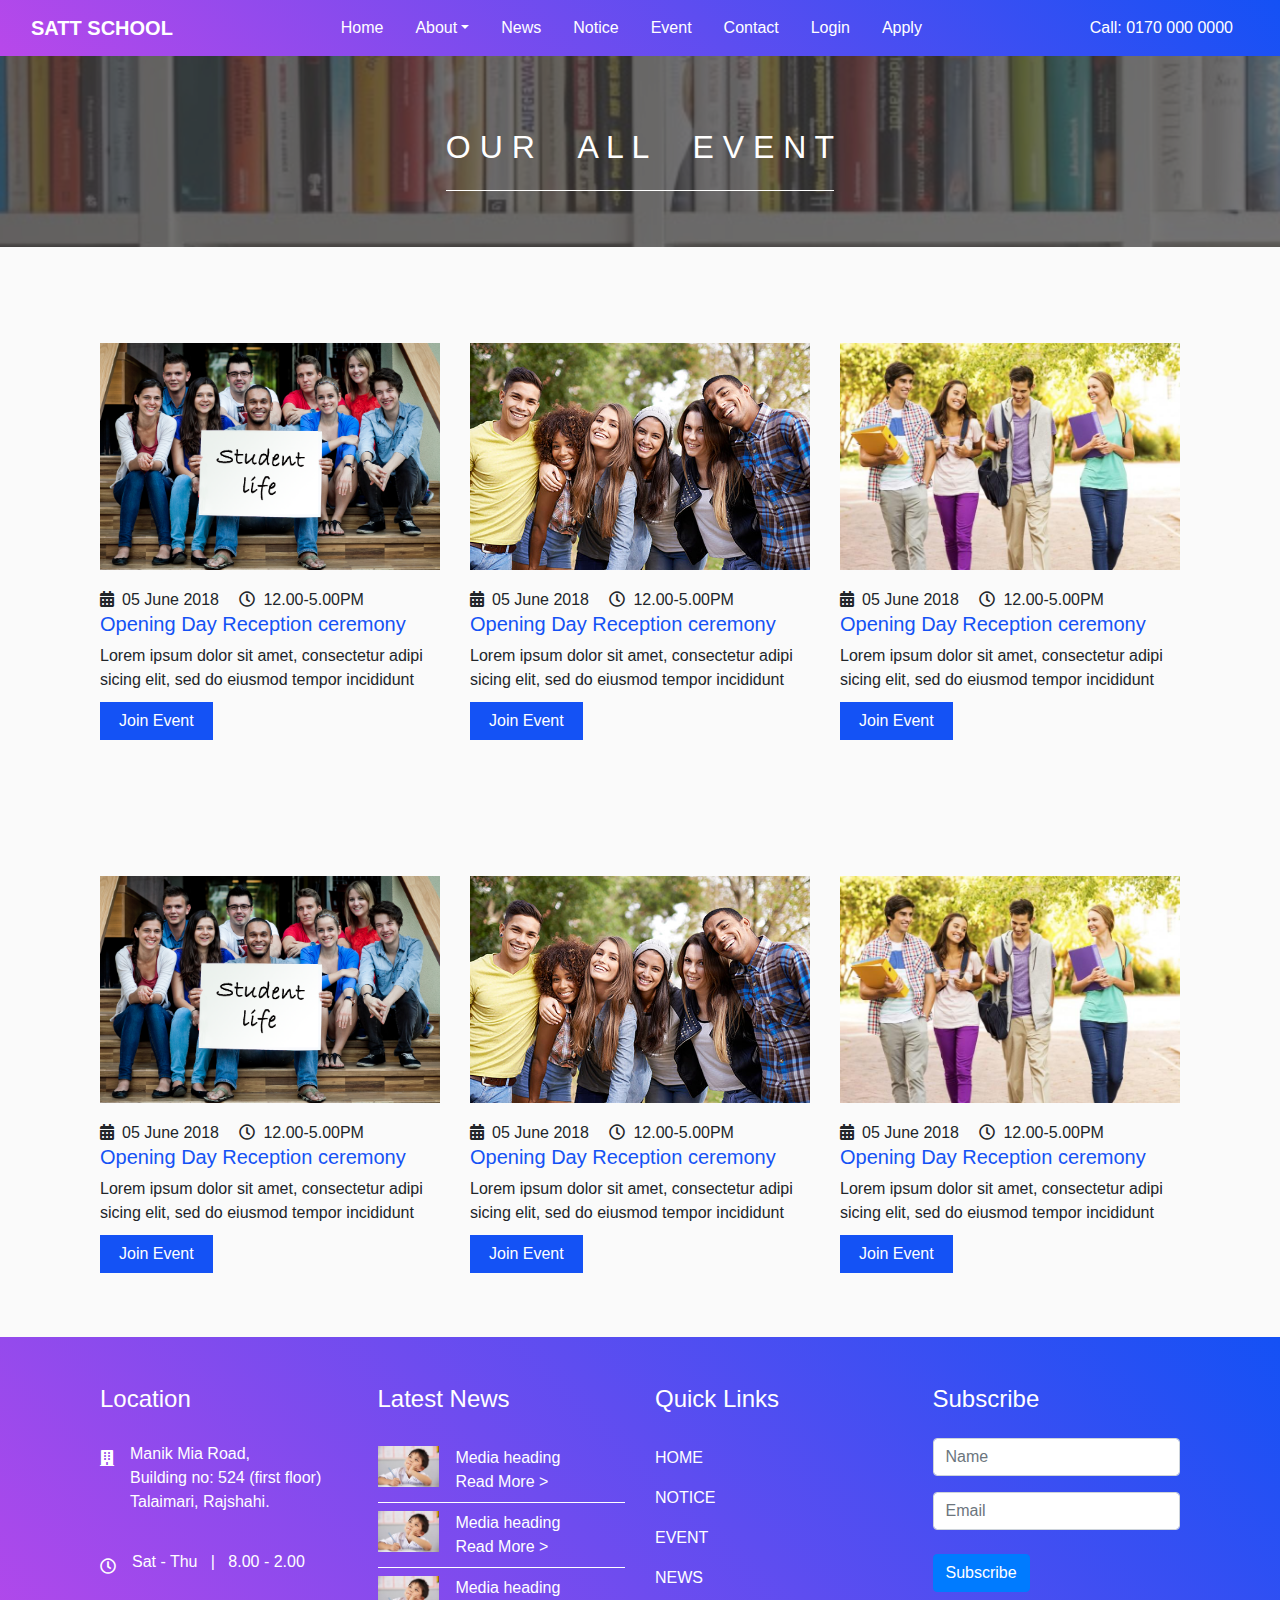
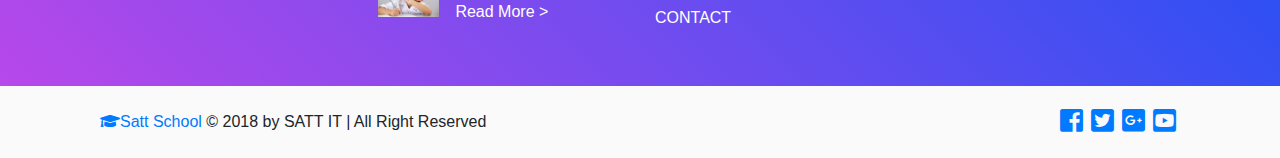
<file: events.html>
<!DOCTYPE html>
<html lang="en">
<head>
    <meta charset="UTF-8">
    <meta name="viewport" content="width=device-width, initial-scale=1, shrink-to-fit=no">    
    
    <link rel="stylesheet" href="css/bootstrap.min.css" />
    <link rel="stylesheet" href="fonts/css/all.min.css" />
    <link rel="stylesheet" href="css/style.css" />
    <link rel="stylesheet" href="css/custom.css" />
    
    <title>SATT School</title>
</head>
<body>
    
<!--  nav area   -->

    <section class="menu">
        <div class="container-fluid">
            <nav class="navbar navbar-expand-lg">
                <a class="navbar-brand font-weight-bold" href="#">SATT SCHOOL </a>
                <button class="navbar-toggler" type="button" data-toggle="collapse" data-target="#navbarNav" aria-controls="navbarNav" aria-expanded="false" aria-label="Toggle navigation">
                    <span class="navbar-toggler-icon text-light"> <i class="fas fa-bars pt-1"></i> </span>
                </button>
                <div class="collapse navbar-collapse" id="navbarNav">
                    <ul class="navbar-nav mx-auto">
                        <li class="nav-item">
                            <a class="nav-link" href="index.html">Home</a>
                        </li>
                        <li class="nav-item dropdown">
                            <a class="nav-link dropdown-toggle" href="#" id="navbarDropdownMenuLink" role="button" data-toggle="dropdown" aria-haspopup="true" aria-expanded="false">About</a>
                            <div class="dropdown-menu" aria-labelledby="navbarDropdownMenuLink">
                                <a class="dropdown-item" href="#">Our Faculty</a>
                                <a class="dropdown-item" href="#">About School</a>
                            </div>
                        </li>
                        <li class="nav-item">
                            <a class="nav-link" href="news.html">News</a>
                        </li>
                        <li class="nav-item">
                            <a class="nav-link" href="notice.html">Notice</a>
                        </li>
                        <li class="nav-item">
                            <a class="nav-link" href="events.html">Event</a>
                        </li>
                        <li class="nav-item">
                            <a class="nav-link" href="contact.html">Contact</a>
                        </li>
                        <li class="nav-item">
                            <a class="nav-link" href="#">Login</a>
                        </li>
                        <li class="nav-item">
                          <a class="nav-link"  href="apply.html"> Apply </a>
                        </li>
                        
                     </ul>
                    <ul class="navbar-nav">
                        <li class="nav-item">
                            <a class="nav-link" href="tel:01700000000">Call: 0170 000 0000</a>
                        </li>
                    </ul>
                </div>
            </nav>
        </div>
    </section>

<!--  nav area end   -->
   

   
   
<!--  main area  -->
    
    
    

        <!--  banner area  -->

        <section class="banner-5">
            <div class="overlay">
                <div class="container text-center py-5 text-light">
                    <h2 class=" text-center py-4" > O U R &nbsp; &nbsp; A L L &nbsp; &nbsp;  E V E N T </h2>
                </div>
            </div>
        </section>

        <!--  banner area end  -->
    
    <div class="container pt-4 ">
    
     </div>
    
    
    <div class="container py-5"> 
        <div class="row"> 
   
   <div class="col-md-4 col-12 my-3">
						<!-- Single Event -->
						<div class="single-event">
							<div class="head  my-2">
								<img src="img/5.jpg" alt="#" width="100%">
								
							</div>
							<div class="event-content">
								<div class="meta"> 
									<span class="pr-3"> <i class="pr-2 fas fa-calendar-alt"> </i>05 June 2018</span>
									<span><i class="pr-2 far fa-clock"></i>12.00-5.00PM</span>
								</div>
								<h5><a href="#!">Opening Day Reception ceremony</a></h5>
								<p>Lorem ipsum dolor sit amet, consectetur adipi sicing elit, sed do eiusmod tempor incididunt</p>
								<div class="button event">
									<a href=" #!" class="btn">Join Event</a>
								</div>
							</div>
						</div>
						<!--/ End Single Event -->
					</div>
   
   <div class="col-md-4 col-12 my-3">
						<!-- Single Event -->
						<div class="single-event">
							<div class="head  my-2">
								<img src="img/6.jpg" alt="#" width="100%">
								
							</div>
							<div class="event-content">
								<div class="meta"> 
									<span class="pr-3"> <i class="pr-2 fas fa-calendar-alt"> </i>05 June 2018</span>
									<span><i class="pr-2 far fa-clock"></i>12.00-5.00PM</span>
								</div>
								<h5><a href="#!">Opening Day Reception ceremony</a></h5>
								<p>Lorem ipsum dolor sit amet, consectetur adipi sicing elit, sed do eiusmod tempor incididunt</p>
								<div class="button event">
									<a href=" #!" class="btn">Join Event</a>
								</div>
							</div>
						</div>
						<!--/ End Single Event -->
					</div>
   
   <div class="col-md-4 col-12 my-3">
						<!-- Single Event -->
						<div class="single-event">
							<div class="head  my-2">
								<img src="img/7.jpg" alt="#" width="100%">
								
							</div>
							<div class="event-content">
								<div class="meta"> 
									<span class="pr-3"> <i class="pr-2 fas fa-calendar-alt"> </i>05 June 2018</span>
									<span><i class="pr-2 far fa-clock"></i>12.00-5.00PM</span>
								</div>
								<h5><a href="#!">Opening Day Reception ceremony</a></h5>
								<p>Lorem ipsum dolor sit amet, consectetur adipi sicing elit, sed do eiusmod tempor incididunt</p>
								<div class="button event">
									<a href=" #!" class="btn">Join Event</a>
								</div>
							</div>
						</div>
						<!--/ End Single Event -->
					</div>
        </div>
        </div>

    
<div class="container py-5"> 
        <div class="row"> 
   
   <div class="col-md-4 col-12 my-3">
						<!-- Single Event -->
						<div class="single-event">
							<div class="head  my-2">
								<img src="img/5.jpg" alt="#" width="100%">
								
							</div>
							<div class="event-content">
								<div class="meta"> 
									<span class="pr-3"> <i class="pr-2 fas fa-calendar-alt"> </i>05 June 2018</span>
									<span><i class="pr-2 far fa-clock"></i>12.00-5.00PM</span>
								</div>
								<h5><a href="#!">Opening Day Reception ceremony</a></h5>
								<p>Lorem ipsum dolor sit amet, consectetur adipi sicing elit, sed do eiusmod tempor incididunt</p>
								<div class="button event">
									<a href=" #!" class="btn">Join Event</a>
								</div>
							</div>
						</div>
						<!--/ End Single Event -->
					</div>
   
   <div class="col-md-4 col-12 my-3">
						<!-- Single Event -->
						<div class="single-event">
							<div class="head  my-2">
								<img src="img/6.jpg" alt="#" width="100%">
								
							</div>
							<div class="event-content">
								<div class="meta"> 
									<span class="pr-3"> <i class="pr-2 fas fa-calendar-alt"> </i>05 June 2018</span>
									<span><i class="pr-2 far fa-clock"></i>12.00-5.00PM</span>
								</div>
								<h5><a href="#!">Opening Day Reception ceremony</a></h5>
								<p>Lorem ipsum dolor sit amet, consectetur adipi sicing elit, sed do eiusmod tempor incididunt</p>
								<div class="button event">
									<a href=" #!" class="btn">Join Event</a>
								</div>
							</div>
						</div>
						<!--/ End Single Event -->
					</div>
   
   <div class="col-md-4 col-12 my-3">
						<!-- Single Event -->
						<div class="single-event ">
							<div class="head  my-2">
								<img src="img/7.jpg" alt="#" width="100%">
								
							</div>
							<div class="event-content">
								<div class="meta"> 
									<span class="pr-3"> <i class="pr-2 fas fa-calendar-alt"> </i>05 June 2018</span>
									<span><i class="pr-2 far fa-clock"></i>12.00-5.00PM</span>
								</div>
								<h5><a href="#!">Opening Day Reception ceremony</a></h5>
								<p>Lorem ipsum dolor sit amet, consectetur adipi sicing elit, sed do eiusmod tempor incididunt</p>
								<div class="button event">
									<a href=" #!" class="btn">Join Event</a>
								</div>
							</div>
						</div>
						<!--/ End Single Event -->
					</div>
        </div>
        </div>


<!--  main area end  -->


<!--  footer area  -->

    <section class="footer-1 py-5">
        <div class="container">
            <div class="row">





                <div class="col-md-3">
                    <h4 class="mb-4">Location</h4>
                    <div class="media py-1 pb-4">
                        <i class="fas fa-building mr-3 mt-2"></i>
                        <div class="media-body">
                            <p class="mb-2">Manik Mia Road,<br> Building no: 524 (first floor)
                                <br>Talaimari, Rajshahi.</p>

                        </div>
                    </div>
                    <div class="media py-1 pb-4">
                        <i class="far fa-clock mr-3 mt-2"></i>
                        <div class="media-body">
                            <p class="mb-2">Sat - Thu &nbsp; | &nbsp; 8.00 - 2.00</p>

                        </div>
                    </div>


                </div>


                <div class="col-md-3">
                    <h4 class="mb-4">Latest News</h4>
                    <div class="media py-2" style="border-bottom: 1px solid;">
                        <img class="mr-3 w-25" src="img/post-1.jpg" alt="Generic placeholder image">
                        <div class="media-body">
                            <p class="mt-0">Media heading</p>
                            <a href="#!">Read More ></a>
                        </div>
                    </div>
                    <div class="media py-2" style="border-bottom: 1px solid;">
                        <img class="mr-3 w-25" src="img/post-1.jpg" alt="Generic placeholder image">
                        <div class="media-body">
                            <p class="mt-0">Media heading</p>
                            <a href="#!">Read More ></a>
                        </div>
                    </div>
                    <div class="media py-2">
                        <img class="mr-3 w-25" src="img/post-1.jpg" alt="Generic placeholder image">
                        <div class="media-body">
                            <p class="mt-0">Media heading</p>
                            <a href="#!">Read More ></a>
                        </div>
                    </div>


                </div>

                <div class="col-md-3">
                    <h4 class="mb-4">Quick Links</h4>
                    <ul class="nav flex-column">
                        <li class="py-2">
                            <a href="#">HOME</a>
                        </li>
                        <li class="py-2">
                            <a href="#">NOTICE</a>
                        </li>
                        <li class="py-2">
                            <a href="#">EVENT</a>
                        </li>
                        <li class="py-2">
                            <a href="#">NEWS</a>
                        </li>
                        <li class="py-2">
                            <a href="#">CONTACT</a>
                        </li>
                    </ul>


                </div>
                <div class="col-md-3">

                    <h4 class="mb-4"> Subscribe </h4>
                    <input class="form-control my-3" type="text" name="name" placeholder="Name" required="">
                    <input class="form-control my-3" type="email" name="email" placeholder="Email" required="">
                    <button class="btn btn-primary  my-2">Subscribe</button>






                </div>
            </div>
        </div>
    </section>
    
    <section class="footer-2 py-3">
        <div class="container">
            <div class="row">
                <div class="col-md-6 copyright">
                    <p class="py-2"><a href="#!"><i class="fas fa-graduation-cap"></i>Satt School</a> &copy; 2018 by SATT IT | All Right Reserved</p>
                </div>
                <div class="col-md-6">
                    <ul class="nav justify-content-end social">
                        <li><a href="#!"><i class="fab fa-facebook-square"></i></a></li>
                        <li><a href="#!"><i class="fab fa-twitter-square"></i></a></li>
                        <li><a href="#!"><i class="fab fa-google-plus-square"></i></a></li>
                        <li><a href="#!"><i class="fab fa-youtube-square"></i></a></li>
                    </ul>
                </div>
            </div>
        </div>
    </section>

<!--  footer area end  -->
    
    <script type="text/javascript" src="js/jquery-3.3.1.slim.min.js"></script>
    <script type="text/javascript" src="js/bootstrap.min.js"></script>
</body>
</html>
</file>
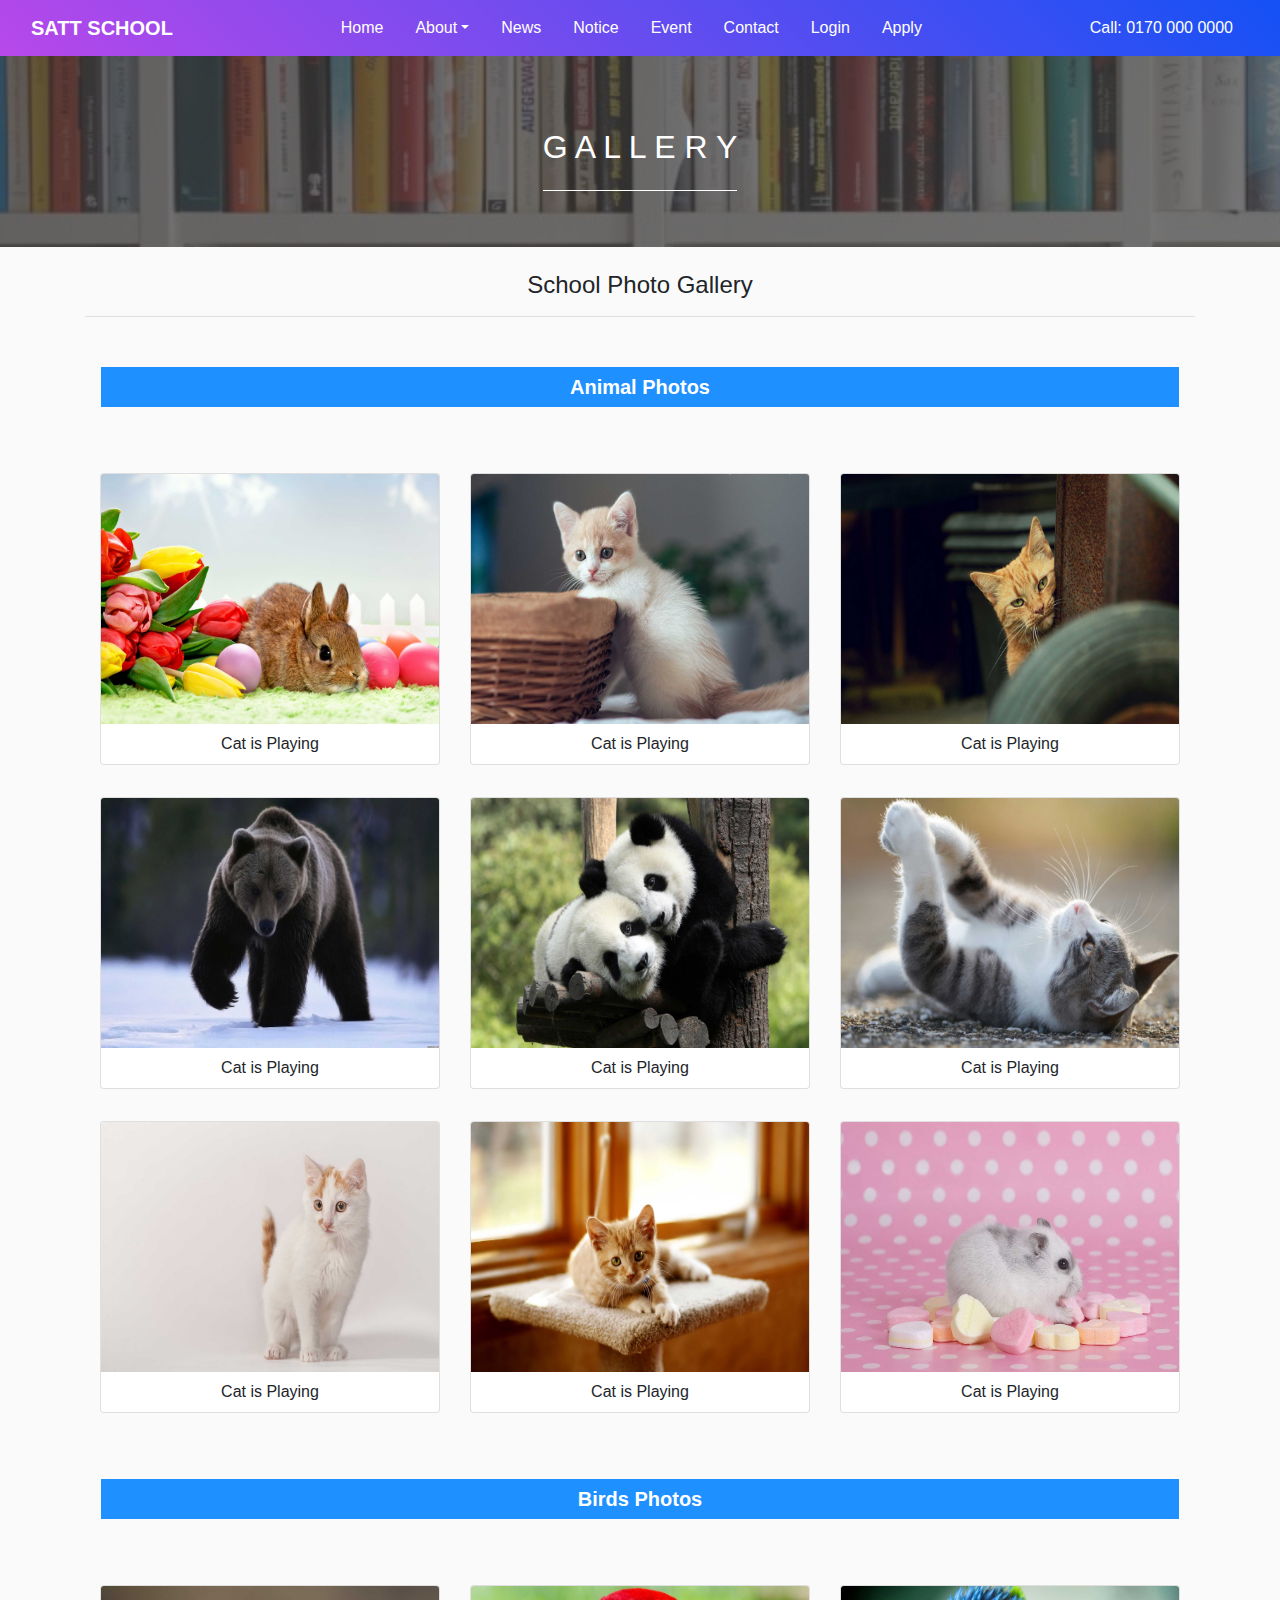
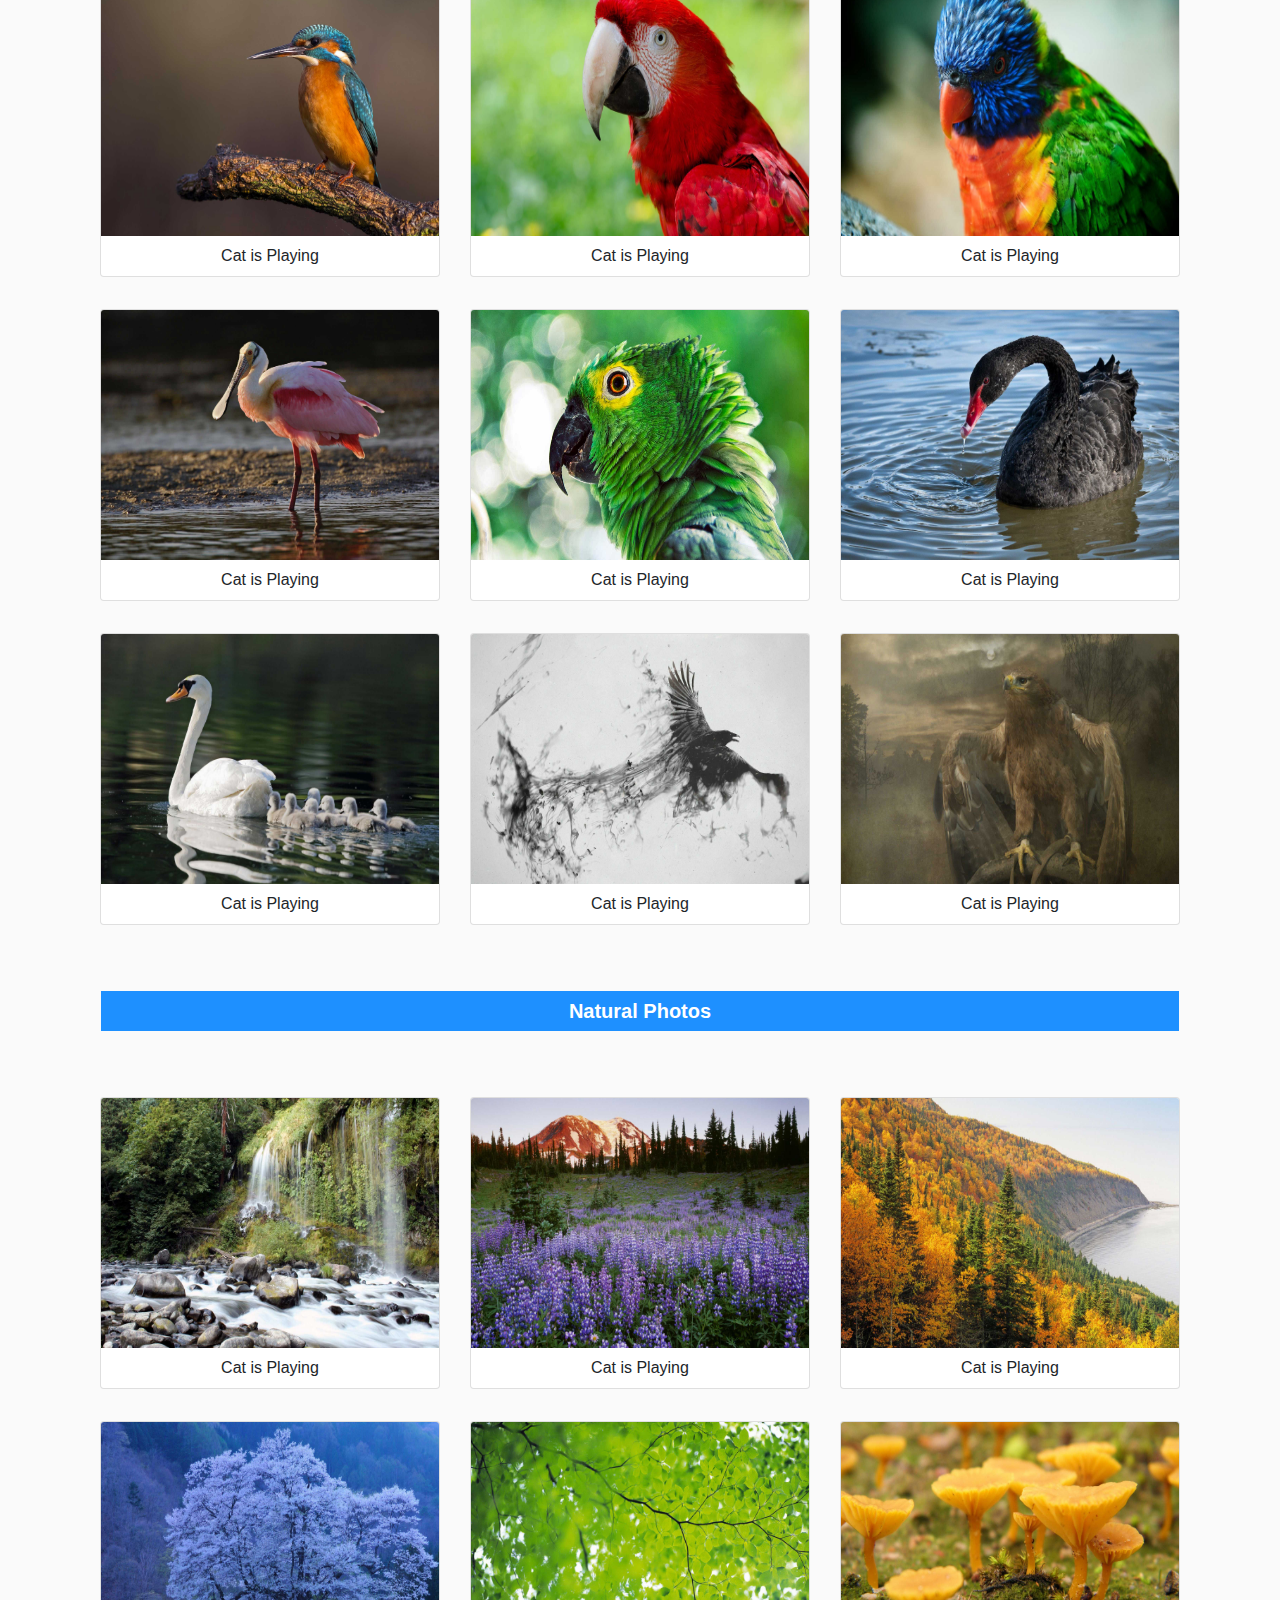
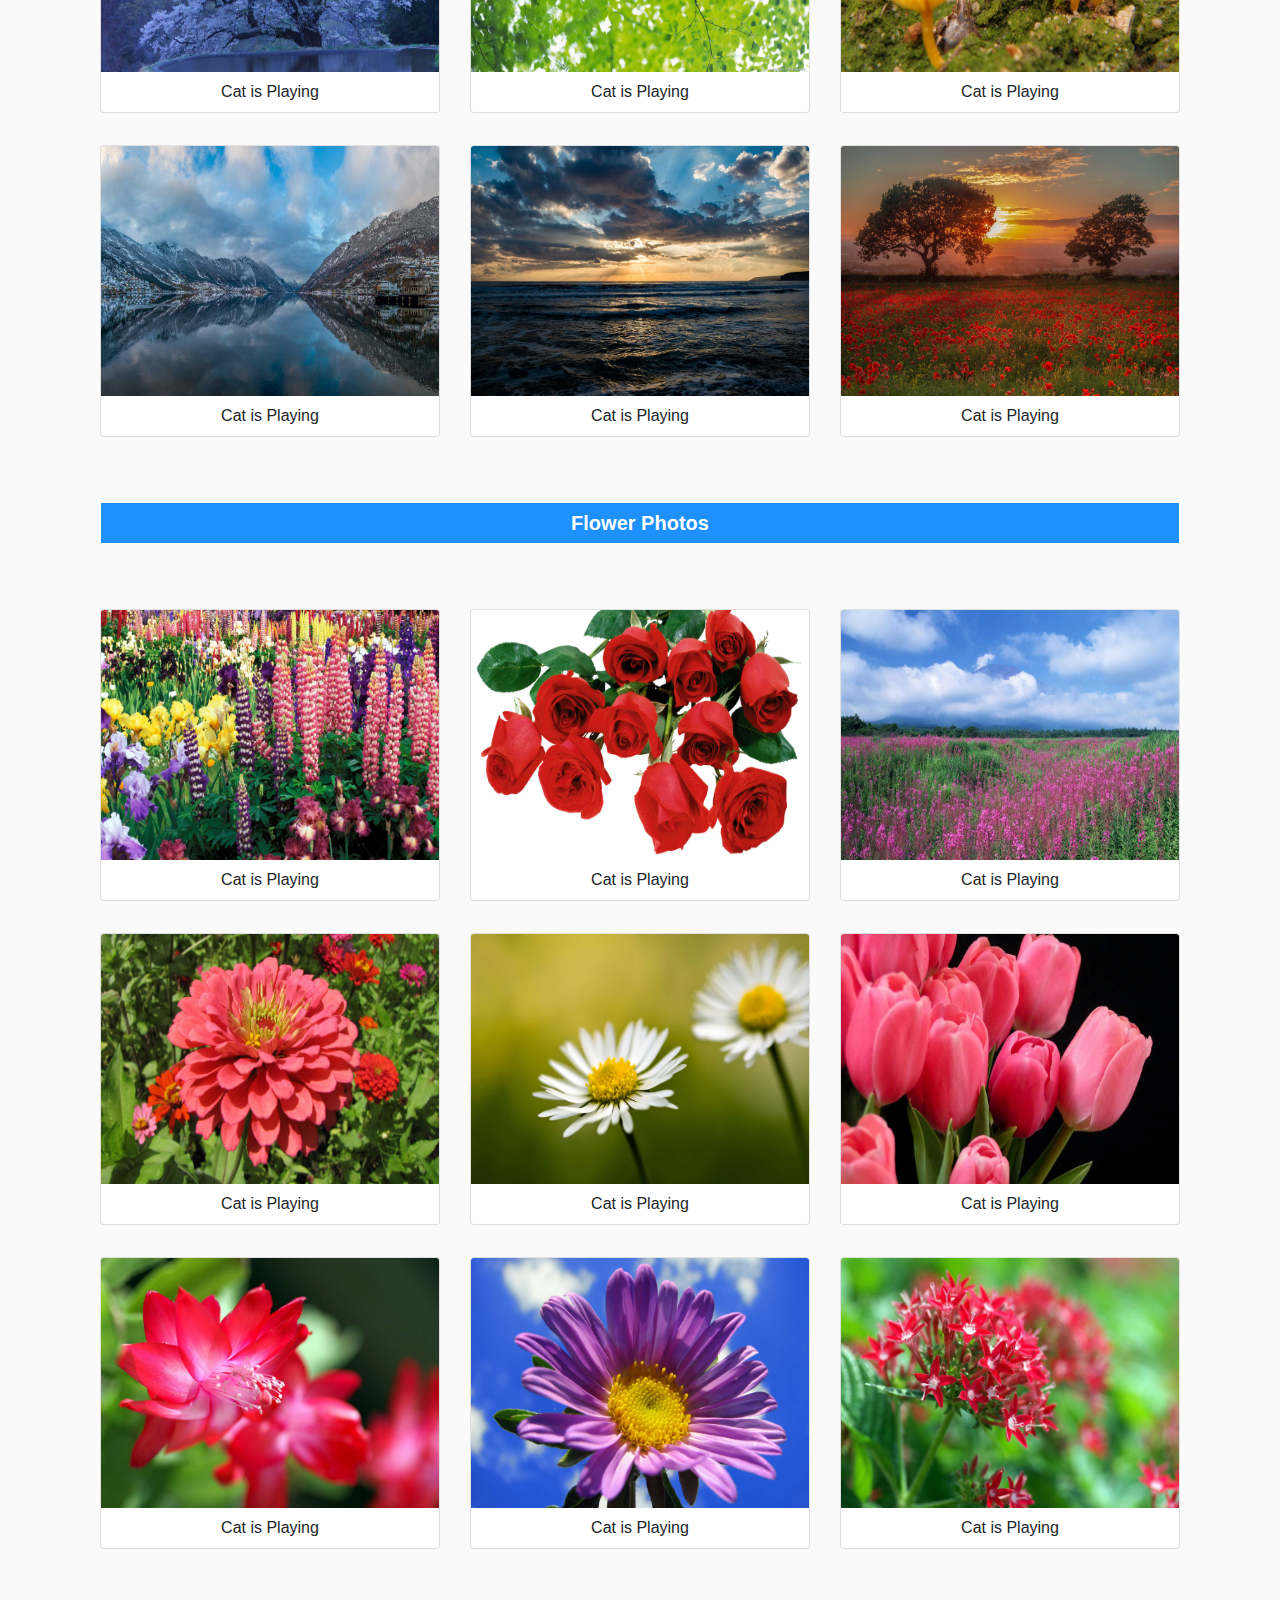
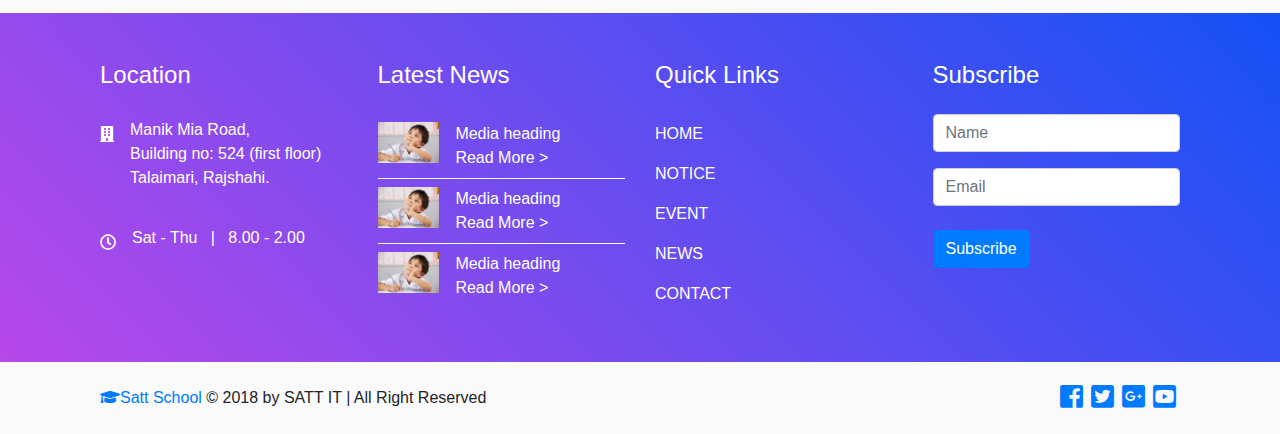
<file: gallery.html>
<!DOCTYPE html>
<html lang="en">

<head>
    <meta charset="UTF-8">
    <meta name="viewport" content="width=device-width, initial-scale=1, shrink-to-fit=no">

    <link rel="stylesheet" href="css/bootstrap.min.css" />
    <link rel="stylesheet" href="fonts/css/all.min.css" />
    <link rel="stylesheet" href="css/style.css" />
    <link rel="stylesheet" href="css/custom.css" />

    <title>SATT School</title>


    <style>
        .h5{ 
            background-color: dodgerblue;
            color: white;
            text-align: center;
            font-weight: 700;
            margin: 50px 16px;
        }
        
        .gallery img{
            width: 100%;
            height: 250px;
        }
        
        @media (max-width: 1100px) {
    .gallery img{
        height: 200px;
    }
}
        
              @media (max-width: 480px) {
    .gallery img{
        height: 280px;
    }
}
     
        
        
.top-btn{
    display: none;
    position: fixed;
    bottom: 48px;
    right: 30px;
    z-index: 99;
    font-size: 18px;
    border: none;
    outline: none;
    background-color: red;
    color: white;
    cursor: pointer;
    padding: 10px 15px;
    border-radius: 4px;
}

.top-btn:hover {
    background-color: #555;
}

    </style>


</head>

<body>

    <!--  nav area   -->

    <section class="menu">
        <div class="container-fluid">
            <nav class="navbar navbar-expand-lg">
                <a class="navbar-brand font-weight-bold" href="#">SATT SCHOOL </a>
                <button class="navbar-toggler" type="button" data-toggle="collapse" data-target="#navbarNav" aria-controls="navbarNav" aria-expanded="false" aria-label="Toggle navigation">
                    <span class="navbar-toggler-icon text-light"> <i class="fas fa-bars pt-1"></i> </span>
                </button>
                <div class="collapse navbar-collapse" id="navbarNav">
                    <ul class="navbar-nav mx-auto">
                        <li class="nav-item">
                            <a class="nav-link" href="index.html">Home</a>
                        </li>
                        <li class="nav-item dropdown">
                            <a class="nav-link dropdown-toggle" href="#" id="navbarDropdownMenuLink" role="button" data-toggle="dropdown" aria-haspopup="true" aria-expanded="false">About</a>
                            <div class="dropdown-menu" aria-labelledby="navbarDropdownMenuLink">
                                <a class="dropdown-item" href="#">Our Faculty</a>
                                <a class="dropdown-item" href="#">About School</a>
                            </div>
                        </li>
                        <li class="nav-item">
                            <a class="nav-link" href="news.html">News</a>
                        </li>
                        <li class="nav-item">
                            <a class="nav-link" href="notice.html">Notice</a>
                        </li>
                        <li class="nav-item">
                            <a class="nav-link" href="events.html">Event</a>
                        </li>
                        <li class="nav-item">
                            <a class="nav-link" href="contact.html">Contact</a>
                        </li>
                        <li class="nav-item">
                            <a class="nav-link" href="#">Login</a>
                        </li>
                        <li class="nav-item">
                            <a class="nav-link" href="apply.html"> Apply </a>
                        </li>

                    </ul>
                    <ul class="navbar-nav">
                        <li class="nav-item">
                            <a class="nav-link" href="tel:01700000000">Call: 0170 000 0000</a>
                        </li>
                    </ul>
                </div>
            </nav>
        </div>
    </section>

    <!--  nav area end   -->




    <!--  main area  -->




    <!--  banner area  -->

    <section class="banner-3">
        <div class="overlay">
            <div class="container text-center py-5 text-light">
                <h2 class=" text-center py-4">G A L L E R Y </h2>
            </div>
        </div>
    </section>

    <!--  banner area end  -->






    <!--    photo gallery start -->

    <section class="main-4 py-4 gallery">
        <div class="container ">
            <h4 class="text-center">School Photo Gallery</h4>
            <hr>
            <p class="h5  py-2"> Animal Photos </p>
            <div class="row my-4 text-center">


                <div class="col-md-4 my-3">
                    <div class="card">
                        <img class="card-img-top" src="images/a2.jpg" alt="Card image cap">
                        <div class="card-body py-2"> Cat is Playing </div>
                    </div>
                </div>


                <div class="col-md-4 my-3">
                    <div class="card">
                        <img class="card-img-top" src="images/a3.jpg" alt="Card image cap">
                        <div class="card-body py-2"> Cat is Playing </div>
                    </div>
                </div>



                <div class="col-md-4 my-3">
                    <div class="card">
                        <img class="card-img-top" src="images/a4.jpg" alt="Card image cap">
                        <div class="card-body py-2"> Cat is Playing </div>
                    </div>
                </div>



                <div class="col-md-4 my-3">
                    <div class="card">
                        <img class="card-img-top" src="images/a5.jpg" alt="Card image cap">
                        <div class="card-body py-2"> Cat is Playing </div>
                    </div>
                </div>



                <div class="col-md-4 my-3">
                    <div class="card">
                        <img class="card-img-top" src="images/a6.jpg" alt="Card image cap">
                        <div class="card-body py-2"> Cat is Playing </div>
                    </div>
                </div>





                <div class="col-md-4 my-3">
                    <div class="card">
                        <img class="card-img-top" src="images/a7.jpg" alt="Card image cap">
                        <div class="card-body py-2"> Cat is Playing </div>
                    </div>
                </div>





                <div class="col-md-4 my-3">
                    <div class="card">
                        <img class="card-img-top" src="images/a8.jpg" alt="Card image cap">
                        <div class="card-body py-2"> Cat is Playing </div>
                    </div>
                </div>





                <div class="col-md-4 my-3">
                    <div class="card">
                        <img class="card-img-top" src="images/a9.jpg" alt="Card image cap">
                        <div class="card-body py-2"> Cat is Playing </div>
                    </div>
                </div>





                <div class="col-md-4 my-3">
                    <div class="card">
                        <img class="card-img-top" src="images/a10.jpg" alt="Card image cap">
                        <div class="card-body py-2"> Cat is Playing </div>
                    </div>
                </div>


            </div>
        </div>






        <div class="container ">

            <p class="h5  py-2"> Birds Photos </p>
            <div class="row my-4 text-center">


                <div class="col-md-4 my-3">
                    <div class="card">
                        <img class="card-img-top" src="images/b1.jpg" alt="Card image cap">
                        <div class="card-body py-2"> Cat is Playing </div>
                    </div>
                </div>


                <div class="col-md-4 my-3">
                    <div class="card">
                        <img class="card-img-top" src="images/b2.jpg" alt="Card image cap">
                        <div class="card-body py-2"> Cat is Playing </div>
                    </div>
                </div>



                <div class="col-md-4 my-3">
                    <div class="card">
                        <img class="card-img-top" src="images/b3.jpg" alt="Card image cap">
                        <div class="card-body py-2"> Cat is Playing </div>
                    </div>
                </div>



                <div class="col-md-4 my-3">
                    <div class="card">
                        <img class="card-img-top" src="images/b4.jpg" alt="Card image cap">
                        <div class="card-body py-2"> Cat is Playing </div>
                    </div>
                </div>



                <div class="col-md-4 my-3">
                    <div class="card">
                        <img class="card-img-top" src="images/b6.jpg" alt="Card image cap">
                        <div class="card-body py-2"> Cat is Playing </div>
                    </div>
                </div>





                <div class="col-md-4 my-3">
                    <div class="card">
                        <img class="card-img-top" src="images/b7.jpg" alt="Card image cap">
                        <div class="card-body py-2"> Cat is Playing </div>
                    </div>
                </div>





                <div class="col-md-4 my-3">
                    <div class="card">
                        <img class="card-img-top" src="images/b8.jpg" alt="Card image cap">
                        <div class="card-body py-2"> Cat is Playing </div>
                    </div>
                </div>





                <div class="col-md-4 my-3">
                    <div class="card">
                        <img class="card-img-top" src="images/b9.jpg" alt="Card image cap">
                        <div class="card-body py-2"> Cat is Playing </div>
                    </div>
                </div>





                <div class="col-md-4 my-3">
                    <div class="card">
                        <img class="card-img-top" src="images/b10.jpg" alt="Card image cap">
                        <div class="card-body py-2"> Cat is Playing </div>
                    </div>
                </div>


            </div>
        </div>




        <div class="container ">

            <p class="h5  py-2"> Natural Photos </p>
            <div class="row my-4 text-center">


                <div class="col-md-4 my-3">
                    <div class="card">
                        <img class="card-img-top" src="images/n5.jpg" alt="Card image cap">
                        <div class="card-body py-2"> Cat is Playing </div>
                    </div>
                </div>


                <div class="col-md-4 my-3">
                    <div class="card">
                        <img class="card-img-top" src="images/n2.jpg" alt="Card image cap">
                        <div class="card-body py-2"> Cat is Playing </div>
                    </div>
                </div>



                <div class="col-md-4 my-3">
                    <div class="card">
                        <img class="card-img-top" src="images/n3.jpg" alt="Card image cap">
                        <div class="card-body py-2"> Cat is Playing </div>
                    </div>
                </div>



                <div class="col-md-4 my-3">
                    <div class="card">
                        <img class="card-img-top" src="images/n4.jpg" alt="Card image cap">
                        <div class="card-body py-2"> Cat is Playing </div>
                    </div>
                </div>



                <div class="col-md-4 my-3">
                    <div class="card">
                        <img class="card-img-top" src="images/n6.jpg" alt="Card image cap">
                        <div class="card-body py-2"> Cat is Playing </div>
                    </div>
                </div>





                <div class="col-md-4 my-3">
                    <div class="card">
                        <img class="card-img-top" src="images/n7.jpg" alt="Card image cap">
                        <div class="card-body py-2"> Cat is Playing </div>
                    </div>
                </div>





                <div class="col-md-4 my-3">
                    <div class="card">
                        <img class="card-img-top" src="images/n8.jpg" alt="Card image cap">
                        <div class="card-body py-2"> Cat is Playing </div>
                    </div>
                </div>





                <div class="col-md-4 my-3">
                    <div class="card">
                        <img class="card-img-top" src="images/n9.jpg" alt="Card image cap">
                        <div class="card-body py-2"> Cat is Playing </div>
                    </div>
                </div>





                <div class="col-md-4 my-3">
                    <div class="card">
                        <img class="card-img-top" src="images/n10.jpg" alt="Card image cap">
                        <div class="card-body py-2"> Cat is Playing </div>
                    </div>
                </div>


            </div>
        </div>




        <div class="container ">

            <p class="h5  py-2"> Flower Photos </p>
            <div class="row my-4 text-center">


                <div class="col-md-4 my-3">
                    <div class="card">
                        <img class="card-img-top" src="images/f1.jpg" alt="Card image cap">
                        <div class="card-body py-2"> Cat is Playing </div>
                    </div>
                </div>


                <div class="col-md-4 my-3">
                    <div class="card">
                        <img class="card-img-top" src="images/f9.jpg" alt="Card image cap">
                        <div class="card-body py-2"> Cat is Playing </div>
                    </div>
                </div>



                <div class="col-md-4 my-3">
                    <div class="card">
                        <img class="card-img-top" src="images/f3.jpg" alt="Card image cap">
                        <div class="card-body py-2"> Cat is Playing </div>
                    </div>
                </div>



                <div class="col-md-4 my-3">
                    <div class="card">
                        <img class="card-img-top" src="images/f4.jpg" alt="Card image cap">
                        <div class="card-body py-2"> Cat is Playing </div>
                    </div>
                </div>



                <div class="col-md-4 my-3">
                    <div class="card">
                        <img class="card-img-top" src="images/f5.jpg" alt="Card image cap">
                        <div class="card-body py-2"> Cat is Playing </div>
                    </div>
                </div>





                <div class="col-md-4 my-3">
                    <div class="card">
                        <img class="card-img-top" src="images/f6.jpg" alt="Card image cap">
                        <div class="card-body py-2"> Cat is Playing </div>
                    </div>
                </div>





                <div class="col-md-4 my-3">
                    <div class="card">
                        <img class="card-img-top" src="images/f7.jpg" alt="Card image cap">
                        <div class="card-body py-2"> Cat is Playing </div>
                    </div>
                </div>





                <div class="col-md-4 my-3">
                    <div class="card">
                        <img class="card-img-top" src="images/f8.jpg" alt="Card image cap">
                        <div class="card-body py-2"> Cat is Playing </div>
                    </div>
                </div>





                <div class="col-md-4 my-3">
                    <div class="card">
                        <img class="card-img-top" src="images/f10.jpg" alt="Card image cap">
                        <div class="card-body py-2"> Cat is Playing </div>
                    </div>
                </div>


            </div>
        </div>



    </section>





    <!--    photo gallery start -->





    <!--  main area end  -->


    <!--  footer area  -->

    <section class="footer-1 py-5">
        <div class="container">
            <div class="row">





                <div class="col-md-3">
                    <h4 class="mb-4">Location</h4>
                    <div class="media py-1 pb-4">
                        <i class="fas fa-building mr-3 mt-2"></i>
                        <div class="media-body">
                            <p class="mb-2">Manik Mia Road,<br> Building no: 524 (first floor)
                                <br>Talaimari, Rajshahi.</p>

                        </div>
                    </div>
                    <div class="media py-1 pb-4">
                        <i class="far fa-clock mr-3 mt-2"></i>
                        <div class="media-body">
                            <p class="mb-2">Sat - Thu &nbsp; | &nbsp; 8.00 - 2.00</p>

                        </div>
                    </div>


                </div>


                <div class="col-md-3">
                    <h4 class="mb-4">Latest News</h4>
                    <div class="media py-2" style="border-bottom: 1px solid;">
                        <img class="mr-3 w-25" src="img/post-1.jpg" alt="Generic placeholder image">
                        <div class="media-body">
                            <p class="mt-0">Media heading</p>
                            <a href="#!">Read More ></a>
                        </div>
                    </div>
                    <div class="media py-2" style="border-bottom: 1px solid;">
                        <img class="mr-3 w-25" src="img/post-1.jpg" alt="Generic placeholder image">
                        <div class="media-body">
                            <p class="mt-0">Media heading</p>
                            <a href="#!">Read More ></a>
                        </div>
                    </div>
                    <div class="media py-2">
                        <img class="mr-3 w-25" src="img/post-1.jpg" alt="Generic placeholder image">
                        <div class="media-body">
                            <p class="mt-0">Media heading</p>
                            <a href="#!">Read More ></a>
                        </div>
                    </div>


                </div>

                <div class="col-md-3">
                    <h4 class="mb-4">Quick Links</h4>
                    <ul class="nav flex-column">
                        <li class="py-2">
                            <a href="#">HOME</a>
                        </li>
                        <li class="py-2">
                            <a href="#">NOTICE</a>
                        </li>
                        <li class="py-2">
                            <a href="#">EVENT</a>
                        </li>
                        <li class="py-2">
                            <a href="#">NEWS</a>
                        </li>
                        <li class="py-2">
                            <a href="#">CONTACT</a>
                        </li>
                    </ul>


                </div>
                <div class="col-md-3">

                    <h4 class="mb-4"> Subscribe </h4>
                    <input class="form-control my-3" type="text" name="name" placeholder="Name" required="">
                    <input class="form-control my-3" type="email" name="email" placeholder="Email" required="">
                    <button class="btn btn-primary  my-2">Subscribe</button>






                </div>
            </div>
        </div>
    </section>

    <section class="footer-2 py-3">
        <div class="container">
            <div class="row">
                <div class="col-md-6 copyright">
                    <p class="py-2"><a href="#!"><i class="fas fa-graduation-cap"></i>Satt School</a> &copy; 2018 by SATT IT | All Right Reserved</p>
                </div>
                <div class="col-md-6">
                    <ul class="nav justify-content-end social">
                        <li><a href="#!"><i class="fab fa-facebook-square"></i></a></li>
                        <li><a href="#!"><i class="fab fa-twitter-square"></i></a></li>
                        <li><a href="#!"><i class="fab fa-google-plus-square"></i></a></li>
                        <li><a href="#!"><i class="fab fa-youtube-square"></i></a></li>
                    </ul>
                </div>
            </div>
        </div>
    </section>

    <a href="#" class="top-btn"><i class="fas fa-chevron-up"></i></a>



    <!--  footer area end  -->

    <script type="text/javascript" src="js/jquery-3.3.1.slim.min.js"></script>
    <script type="text/javascript" src="js/bootstrap.min.js"></script>

    <script>
        $('.top-btn').click(function() {
            $('html').animate({
                scrollTop: 0
            }, 500);
        })


        $(window).scroll(function() {
            distance = $(window).scrollTop();

            if (distance > 500) {
                $('.top-btn').show('500');
            } else {
                $('.top-btn').hide('500');
            }
        })
    </script>


</body>

</html>
</file>
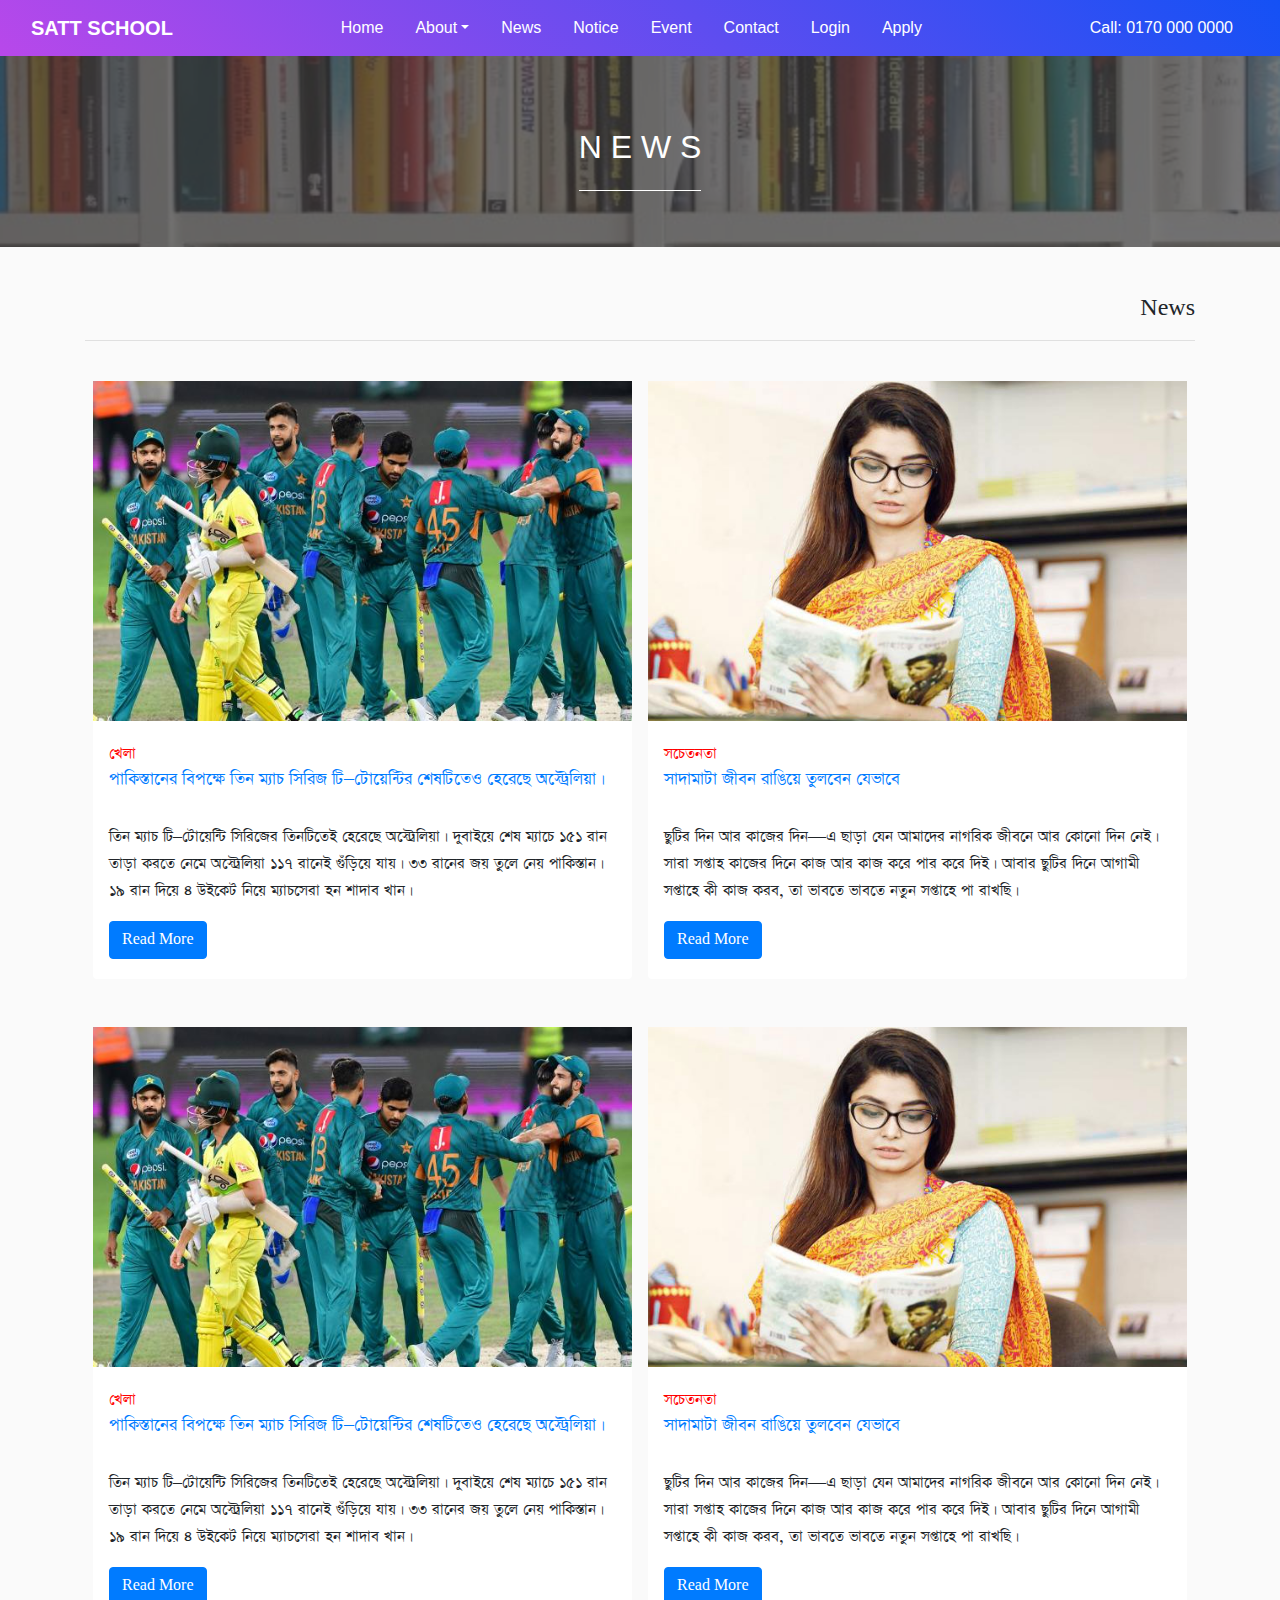
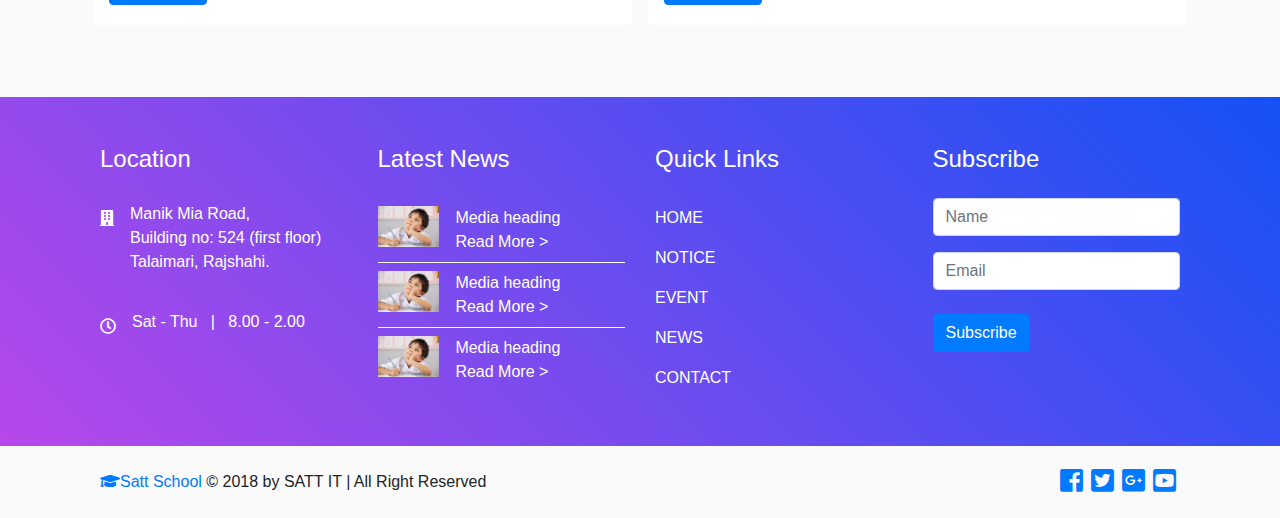
<file: news.html>
<!DOCTYPE html>
<html lang="en">
<head>
    <meta charset="UTF-8">
    <meta name="viewport" content="width=device-width, initial-scale=1, shrink-to-fit=no">    
    
    <link rel="stylesheet" href="css/bootstrap.min.css" />
    <link rel="stylesheet" href="fonts/css/all.min.css" />
    <link rel="stylesheet" href="css/style.css" />
    <link rel="stylesheet" href="css/custom.css" />
    
    <title>SATT School</title>
</head>
<body>
    
<!--  nav area   -->

    <section class="menu">
        <div class="container-fluid">
            <nav class="navbar navbar-expand-lg">
                <a class="navbar-brand font-weight-bold" href="#">SATT SCHOOL </a>
                <button class="navbar-toggler" type="button" data-toggle="collapse" data-target="#navbarNav" aria-controls="navbarNav" aria-expanded="false" aria-label="Toggle navigation">
                    <span class="navbar-toggler-icon text-light"> <i class="fas fa-bars pt-1"></i> </span>
                </button>
                <div class="collapse navbar-collapse" id="navbarNav">
                    <ul class="navbar-nav mx-auto">
                        <li class="nav-item">
                            <a class="nav-link" href="index.html">Home</a>
                        </li>
                        <li class="nav-item dropdown">
                            <a class="nav-link dropdown-toggle" href="#" id="navbarDropdownMenuLink" role="button" data-toggle="dropdown" aria-haspopup="true" aria-expanded="false">About</a>
                            <div class="dropdown-menu" aria-labelledby="navbarDropdownMenuLink">
                                <a class="dropdown-item" href="#">Our Faculty</a>
                                <a class="dropdown-item" href="#">About School</a>
                            </div>
                        </li>
                        <li class="nav-item">
                            <a class="nav-link" href="news.html">News</a>
                        </li>
                        <li class="nav-item">
                            <a class="nav-link" href="notice.html">Notice</a>
                        </li>
                        <li class="nav-item">
                            <a class="nav-link" href="events.html">Event</a>
                        </li>
                        <li class="nav-item">
                            <a class="nav-link" href="contact.html">Contact</a>
                        </li>
                        <li class="nav-item">
                            <a class="nav-link" href="#">Login</a>
                        </li>
                        <li class="nav-item">
                          <a class="nav-link"  href="apply.html"> Apply </a>
                        </li>
                        
                     </ul>
                    <ul class="navbar-nav">
                        <li class="nav-item">
                            <a class="nav-link" href="tel:01700000000">Call: 0170 000 0000</a>
                        </li>
                    </ul>
                </div>
            </nav>
        </div>
    </section>

<!--  nav area end   -->
   

   
   
<!--  main area  -->
    
    
    

        <!--  banner area  -->

        <section class="banner-3">
            <div class="overlay">
                <div class="container text-center py-5 text-light">
                    <h2 class=" text-center py-4" > N E W S </h2>
                </div>
            </div>
        </section>

        <!--  banner area end  -->
    
 
    
    <section class="news text-right py-5">
        <div class="container">
            <h4>News</h4>
            <hr>
            <div class="row">
                <div class="col-md-6 text-left px-2 my-4"> 
                    <div class="card " style="border: none; ">
                        <img class="card-img-top rounded-0" src="img/cricate.jpg" alt=" ">

                        <div class="card-body px-3 ">
                            <span style="color: red;"> খেলা </span>
                            <p class=" h5 card-text mb-3"><a href="#"> পাকিস্তানের বিপক্ষে তিন ম্যাচ সিরিজ টি–টোয়েন্টির শেষটিতেও হেরেছে অস্ট্রেলিয়া। </a></p>

                            <p class="py-3"> তিন ম্যাচ টি–টোয়েন্টি সিরিজের তিনটিতেই হেরেছে অস্ট্রেলিয়া। দুবাইয়ে শেষ ম্যাচে ১৫১ রান তাড়া করতে নেমে অস্ট্রেলিয়া ১১৭ রানেই গুঁড়িয়ে যায়। ৩৩ রানের জয় তুলে নেয় পাকিস্তান। ১৯ রান দিয়ে ৪ উইকেট নিয়ে ম্যাচসেরা হন শাদাব খান।</p>
                            <a href="#" class="btn btn-primary">Read More </a>
                        </div>
                    </div>  
                </div>  

                <div class="col-md-6 text-left px-2 my-4"> 
                    <div class="card " style="border: none; ">
                        <img class="card-img-top rounded-0" src="img/cc.jpg" alt=" ">

                        <div class="card-body px-3 ">
                            <span style="color: red;"> সচেতনতা</span>
                            <p class=" h5 card-text mb-3"><a href="#"> সাদামাটা জীবন রাঙিয়ে তুলবেন যেভাবে </a></p>

                            <p class="py-3">ছুটির দিন আর কাজের দিন—এ ছাড়া যেন আমাদের নাগরিক জীবনে আর কোনো দিন নেই। সারা সপ্তাহ কাজের দিনে কাজ আর কাজ করে পার করে দিই। আবার ছুটির দিনে আগামী সপ্তাহে কী কাজ করব, তা ভাবতে ভাবতে নতুন সপ্তাহে পা রাখছি। </p>
                            <a href="#" class="btn btn-primary">Read More </a>
                        </div>
                    </div>  
                </div>  


            </div>
            
        </div>
        
        
        <div class="container">
            
            <div class="row">
                <div class="col-md-6 text-left px-2 my-4"> 
                    <div class="card " style="border: none; ">
                        <img class="card-img-top rounded-0" src="img/cricate.jpg" alt=" ">

                        <div class="card-body px-3 ">
                            <span style="color: red;"> খেলা </span>
                            <p class=" h5 card-text mb-3"><a href="#"> পাকিস্তানের বিপক্ষে তিন ম্যাচ সিরিজ টি–টোয়েন্টির শেষটিতেও হেরেছে অস্ট্রেলিয়া। </a></p>

                            <p class="py-3"> তিন ম্যাচ টি–টোয়েন্টি সিরিজের তিনটিতেই হেরেছে অস্ট্রেলিয়া। দুবাইয়ে শেষ ম্যাচে ১৫১ রান তাড়া করতে নেমে অস্ট্রেলিয়া ১১৭ রানেই গুঁড়িয়ে যায়। ৩৩ রানের জয় তুলে নেয় পাকিস্তান। ১৯ রান দিয়ে ৪ উইকেট নিয়ে ম্যাচসেরা হন শাদাব খান।</p>
                            <a href="#" class="btn btn-primary">Read More </a>
                        </div>
                    </div>  
                </div>  

                <div class="col-md-6 text-left px-2 my-4"> 
                    <div class="card " style="border: none; ">
                        <img class="card-img-top rounded-0" src="img/cc.jpg" alt=" ">

                        <div class="card-body px-3 ">
                            <span style="color: red;"> সচেতনতা</span>
                            <p class=" h5 card-text mb-3"><a href="#"> সাদামাটা জীবন রাঙিয়ে তুলবেন যেভাবে </a></p>

                            <p class="py-3">ছুটির দিন আর কাজের দিন—এ ছাড়া যেন আমাদের নাগরিক জীবনে আর কোনো দিন নেই। সারা সপ্তাহ কাজের দিনে কাজ আর কাজ করে পার করে দিই। আবার ছুটির দিনে আগামী সপ্তাহে কী কাজ করব, তা ভাবতে ভাবতে নতুন সপ্তাহে পা রাখছি। </p>
                            <a href="#" class="btn btn-primary">Read More </a>
                        </div>
                    </div>  
                </div>  
            </div>
          
        </div>
    </section>




<!--  main area end  -->


<!--  footer area  -->

    <section class="footer-1 py-5">
        <div class="container">
            <div class="row">





                <div class="col-md-3">
                    <h4 class="mb-4">Location</h4>
                    <div class="media py-1 pb-4">
                        <i class="fas fa-building mr-3 mt-2"></i>
                        <div class="media-body">
                            <p class="mb-2">Manik Mia Road,<br> Building no: 524 (first floor)
                                <br>Talaimari, Rajshahi.</p>

                        </div>
                    </div>
                    <div class="media py-1 pb-4">
                        <i class="far fa-clock mr-3 mt-2"></i>
                        <div class="media-body">
                            <p class="mb-2">Sat - Thu &nbsp; | &nbsp; 8.00 - 2.00</p>

                        </div>
                    </div>


                </div>


                <div class="col-md-3">
                    <h4 class="mb-4">Latest News</h4>
                    <div class="media py-2" style="border-bottom: 1px solid;">
                        <img class="mr-3 w-25" src="img/post-1.jpg" alt="Generic placeholder image">
                        <div class="media-body">
                            <p class="mt-0">Media heading</p>
                            <a href="#!">Read More ></a>
                        </div>
                    </div>
                    <div class="media py-2" style="border-bottom: 1px solid;">
                        <img class="mr-3 w-25" src="img/post-1.jpg" alt="Generic placeholder image">
                        <div class="media-body">
                            <p class="mt-0">Media heading</p>
                            <a href="#!">Read More ></a>
                        </div>
                    </div>
                    <div class="media py-2">
                        <img class="mr-3 w-25" src="img/post-1.jpg" alt="Generic placeholder image">
                        <div class="media-body">
                            <p class="mt-0">Media heading</p>
                            <a href="#!">Read More ></a>
                        </div>
                    </div>


                </div>

                <div class="col-md-3">
                    <h4 class="mb-4">Quick Links</h4>
                    <ul class="nav flex-column">
                        <li class="py-2">
                            <a href="#">HOME</a>
                        </li>
                        <li class="py-2">
                            <a href="#">NOTICE</a>
                        </li>
                        <li class="py-2">
                            <a href="#">EVENT</a>
                        </li>
                        <li class="py-2">
                            <a href="#">NEWS</a>
                        </li>
                        <li class="py-2">
                            <a href="#">CONTACT</a>
                        </li>
                    </ul>


                </div>
                <div class="col-md-3">

                    <h4 class="mb-4"> Subscribe </h4>
                    <input class="form-control my-3" type="text" name="name" placeholder="Name" required="">
                    <input class="form-control my-3" type="email" name="email" placeholder="Email" required="">
                    <button class="btn btn-primary  my-2">Subscribe</button>






                </div>
            </div>
        </div>
    </section>
    
    <section class="footer-2 py-3">
        <div class="container">
            <div class="row">
                <div class="col-md-6 copyright">
                    <p class="py-2"><a href="#!"><i class="fas fa-graduation-cap"></i>Satt School</a> &copy; 2018 by SATT IT | All Right Reserved</p>
                </div>
                <div class="col-md-6">
                    <ul class="nav justify-content-end social">
                        <li><a href="#!"><i class="fab fa-facebook-square"></i></a></li>
                        <li><a href="#!"><i class="fab fa-twitter-square"></i></a></li>
                        <li><a href="#!"><i class="fab fa-google-plus-square"></i></a></li>
                        <li><a href="#!"><i class="fab fa-youtube-square"></i></a></li>
                    </ul>
                </div>
            </div>
        </div>
    </section>

<!--  footer area end  -->
    
    <script type="text/javascript" src="js/jquery-3.3.1.slim.min.js"></script>
    <script type="text/javascript" src="js/bootstrap.min.js"></script>
</body>
</html>
</file>
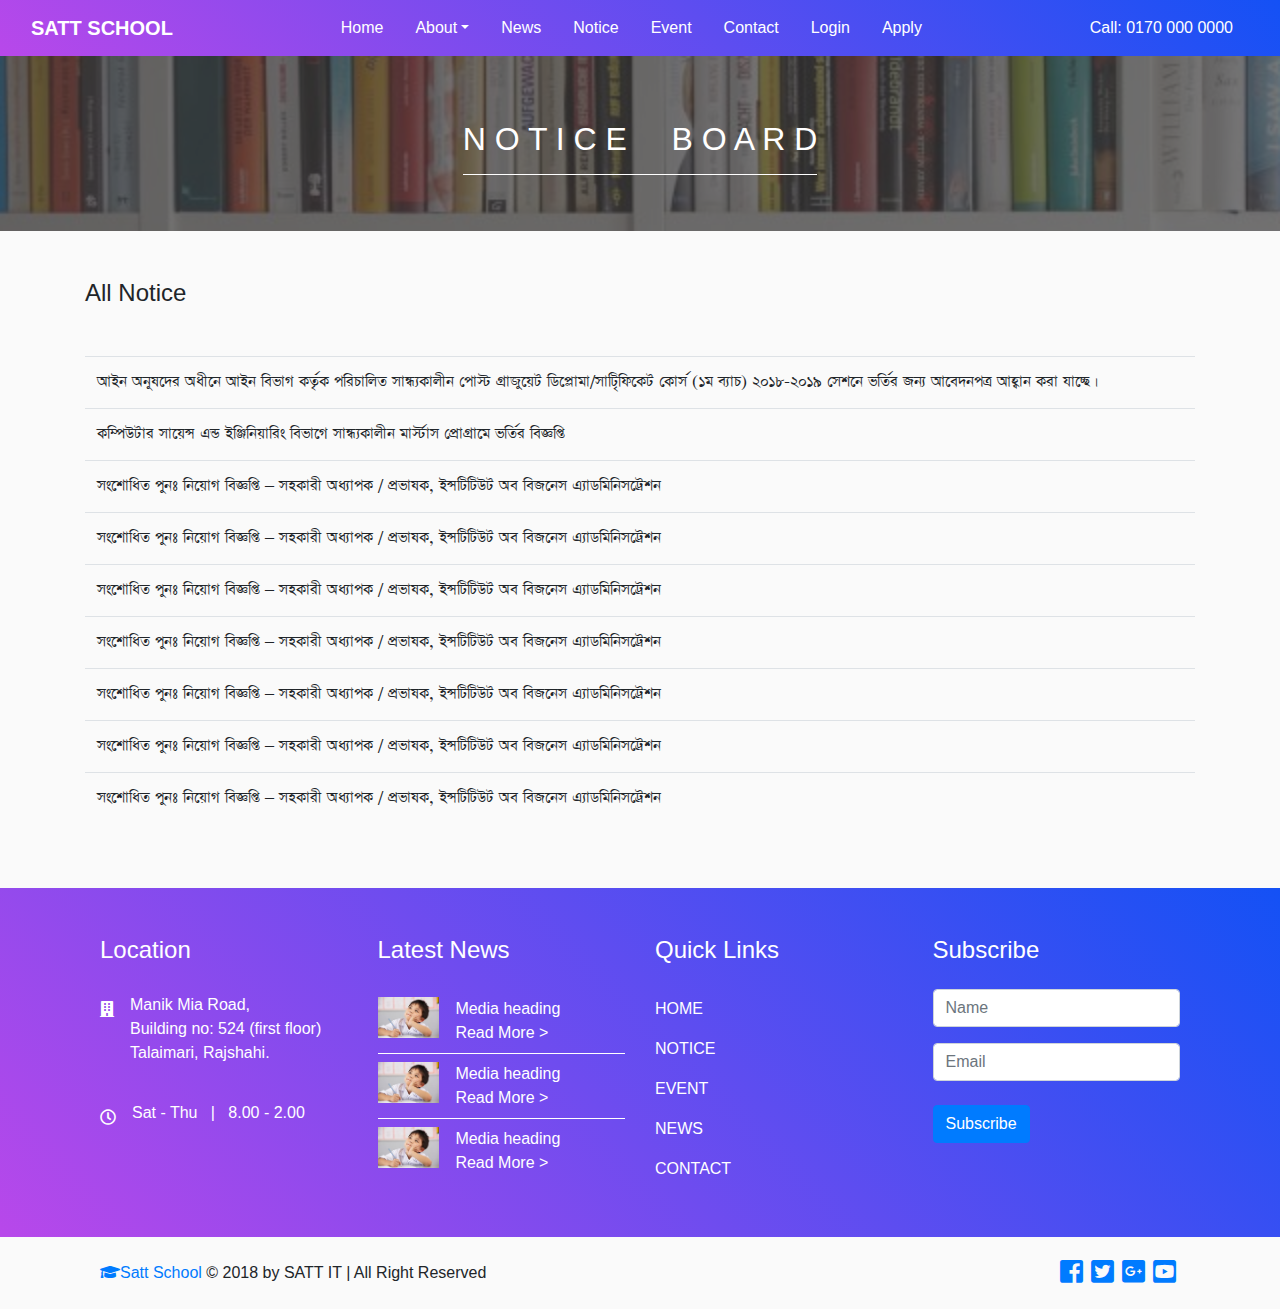
<file: notice.html>
<!DOCTYPE html>
<html lang="en">
    <head>
        <meta charset="UTF-8">
        <meta name="viewport" content="width=device-width, initial-scale=1, shrink-to-fit=no">    

        <link rel="stylesheet" href="css/bootstrap.min.css" />
        <link rel="stylesheet" href="fonts/css/all.min.css" />
        <link rel="stylesheet" href="css/style.css" />
        <link rel="stylesheet" href="css/custom.css" />

        <title>SATT School</title>
        <style> 
            table { 
                font-family: SutonnyOMJ;
                font-size: 18px; 
            }
        </style>
    </head>
    <body>

        <!--  nav area   -->

        <section class="menu">
            <div class="container-fluid">
                <nav class="navbar navbar-expand-lg">
                    <a class="navbar-brand font-weight-bold" href="#">SATT SCHOOL </a>
                    <button class="navbar-toggler" type="button" data-toggle="collapse" data-target="#navbarNav" aria-controls="navbarNav" aria-expanded="false" aria-label="Toggle navigation">
                        <span class="navbar-toggler-icon text-light"> <i class="fas fa-bars pt-1"></i> </span>
                    </button>
                    <div class="collapse navbar-collapse" id="navbarNav">
                        <ul class="navbar-nav mx-auto">
                            <li class="nav-item">
                                <a class="nav-link" href="index.html">Home</a>
                            </li>
                            <li class="nav-item dropdown">
                                <a class="nav-link dropdown-toggle" href="#" id="navbarDropdownMenuLink" role="button" data-toggle="dropdown" aria-haspopup="true" aria-expanded="false">About</a>
                                <div class="dropdown-menu" aria-labelledby="navbarDropdownMenuLink">
                                    <a class="dropdown-item" href="about/our-faculty.html">Our Faculty</a>
                                    <a class="dropdown-item " href="about/about-school.html">About School</a>
                                </div>
                            </li>
                            <li class="nav-item">
                                <a class="nav-link" href="news.html">News</a>
                            </li>
                            <li class="nav-item active">
                                <a class="nav-link" href="notice.html">Notice</a>
                            </li>
                            <li class="nav-item">
                                <a class="nav-link" href="events.html">Event</a>
                            </li>
                            <li class="nav-item">
                                <a class="nav-link" href="contact.html">Contact</a>
                            </li>
                            <li class="nav-item">
                                <a class="nav-link" href="#">Login</a>
                            </li>
                            <li class="nav-item">
                                <a class="nav-link" href="apply.html">Apply</a>
                            </li>
                        </ul>
                        <ul class="navbar-nav">
                            <li class="nav-item">
                                <a class="nav-link" href="tel:01700000000">Call: 0170 000 0000</a>
                            </li>
                        </ul>
                    </div>
                </nav>
            </div>
        </section>

        <!--  nav area end   -->


        <!--  banner area  -->

        <section class="banner-4">
            <div class="overlay">
                <div class="container text-center py-5">
                    <h2>N O T I C E &nbsp; &nbsp; B O A R D</h2>
                </div>
            </div>
        </section>

        <!--  banner area end  -->


        <!--  main area  -->

        <section class="teacher">
            <div class="container py-5">
                <h4 class="mb-5">All Notice</h4>
                
                <table class="table table-hover">
  <tbody>
    <tr>
      <td> আইন অনুষদের অধীনে আইন বিভাগ কর্তৃক পরিচালিত সান্ধ্যকালীন পোস্ট গ্রাজুয়েট ডিপ্লোমা/সাটিৃফিকেট কোর্স (১ম ব্যাচ) ২০১৮-২০১৯ সেশনে ভর্তির জন্য আবেদনপত্র আহ্বান করা যাচ্ছে।</td>
     
    </tr>
    <tr>
      <td>কম্পিউটার সায়েন্স এন্ড ইঞ্জিনিয়ারিং বিভাগে সান্ধ্যকালীন মার্স্টাস প্রোগ্রামে ভর্তির বিজ্ঞপ্তি</td>
      
    </tr>
    <tr>
      
      <td>সংশোধিত পুনঃ নিয়োগ বিজ্ঞপ্তি – সহকারী অধ্যাপক / প্রভাষক, ইন্সটিটিউট অব বিজনেস এ্যাডমিনিসট্রেশন </td>
    </tr>
    <tr>
      
      <td>সংশোধিত পুনঃ নিয়োগ বিজ্ঞপ্তি – সহকারী অধ্যাপক / প্রভাষক, ইন্সটিটিউট অব বিজনেস এ্যাডমিনিসট্রেশন </td>
    </tr>
    <tr>
      
      <td>সংশোধিত পুনঃ নিয়োগ বিজ্ঞপ্তি – সহকারী অধ্যাপক / প্রভাষক, ইন্সটিটিউট অব বিজনেস এ্যাডমিনিসট্রেশন </td>
    </tr>
    <tr>
      
      <td>সংশোধিত পুনঃ নিয়োগ বিজ্ঞপ্তি – সহকারী অধ্যাপক / প্রভাষক, ইন্সটিটিউট অব বিজনেস এ্যাডমিনিসট্রেশন </td>
    </tr>
    <tr>
      
      <td>সংশোধিত পুনঃ নিয়োগ বিজ্ঞপ্তি – সহকারী অধ্যাপক / প্রভাষক, ইন্সটিটিউট অব বিজনেস এ্যাডমিনিসট্রেশন </td>
    </tr>
    <tr>
      
      <td>সংশোধিত পুনঃ নিয়োগ বিজ্ঞপ্তি – সহকারী অধ্যাপক / প্রভাষক, ইন্সটিটিউট অব বিজনেস এ্যাডমিনিসট্রেশন </td>
    </tr>
    <tr>
      
      <td>সংশোধিত পুনঃ নিয়োগ বিজ্ঞপ্তি – সহকারী অধ্যাপক / প্রভাষক, ইন্সটিটিউট অব বিজনেস এ্যাডমিনিসট্রেশন </td>
    </tr>
  </tbody>
</table>
                
                
            </div>
        </section>

        <!--  main area end  -->


        <!--  footer area  -->

        <section class="footer-1 py-5">
            <div class="container">
                <div class="row">





                    <div class="col-md-3">
                        <h4 class="mb-4">Location</h4>
                        <div class="media py-1 pb-4">
                            <i class="fas fa-building mr-3 mt-2"></i>
                            <div class="media-body">
                                <p class="mb-2">Manik Mia Road,<br> Building no: 524 (first floor)
                                    <br>Talaimari, Rajshahi.</p>

                            </div>
                        </div>
                        <div class="media py-1 pb-4">
                            <i class="far fa-clock mr-3 mt-2"></i>
                            <div class="media-body">
                                <p class="mb-2">Sat - Thu &nbsp; | &nbsp; 8.00 - 2.00</p>

                            </div>
                        </div>


                    </div>


                    <div class="col-md-3">
                        <h4 class="mb-4">Latest News</h4>
                        <div class="media py-2" style="border-bottom: 1px solid;">
                            <img class="mr-3 w-25" src="img/post-1.jpg" alt="Generic placeholder image">
                            <div class="media-body">
                                <p class="mt-0">Media heading</p>
                                <a href="#!">Read More ></a>
                            </div>
                        </div>
                        <div class="media py-2" style="border-bottom: 1px solid;">
                            <img class="mr-3 w-25" src="img/post-1.jpg" alt="Generic placeholder image">
                            <div class="media-body">
                                <p class="mt-0">Media heading</p>
                                <a href="#!">Read More ></a>
                            </div>
                        </div>
                        <div class="media py-2">
                            <img class="mr-3 w-25" src="img/post-1.jpg" alt="Generic placeholder image">
                            <div class="media-body">
                                <p class="mt-0">Media heading</p>
                                <a href="#!">Read More ></a>
                            </div>
                        </div>


                    </div>

                    <div class="col-md-3">
                        <h4 class="mb-4">Quick Links</h4>
                        <ul class="nav flex-column">
                            <li class="py-2">
                                <a href="#">HOME</a>
                            </li>
                            <li class="py-2">
                                <a href="#">NOTICE</a>
                            </li>
                            <li class="py-2">
                                <a href="#">EVENT</a>
                            </li>
                            <li class="py-2">
                                <a href="#">NEWS</a>
                            </li>
                            <li class="py-2">
                                <a href="#">CONTACT</a>
                            </li>
                        </ul>


                    </div>
                    <div class="col-md-3">

                        <h4 class="mb-4"> Subscribe </h4>
                        <input class="form-control my-3" type="text" name="name" placeholder="Name" required="">
                        <input class="form-control my-3" type="email" name="email" placeholder="Email" required="">
                        <button class="btn btn-primary  my-2">Subscribe</button>






                    </div>
                </div>
            </div>
        </section>

        <section class="footer-2 py-3">
            <div class="container">
                <div class="row">
                    <div class="col-md-6 copyright">
                        <p class="py-2"><a href="#!"><i class="fas fa-graduation-cap"></i>Satt School</a> &copy; 2018 by SATT IT | All Right Reserved</p>
                    </div>
                    <div class="col-md-6">
                        <ul class="nav justify-content-end social">
                            <li><a href="#!"><i class="fab fa-facebook-square"></i></a></li>
                            <li><a href="#!"><i class="fab fa-twitter-square"></i></a></li>
                            <li><a href="#!"><i class="fab fa-google-plus-square"></i></a></li>
                            <li><a href="#!"><i class="fab fa-youtube-square"></i></a></li>
                        </ul>
                    </div>
                </div>
            </div>
        </section>

        <!--  footer area end  -->

        <script type="text/javascript" src="js/jquery-3.3.1.slim.min.js"></script>
        <script type="text/javascript" src="js/bootstrap.min.js"></script>
    </body>
</html>
</file>
<file: css/style.css>
body {
    margin: 0;
    padding: 0;
}

.row, p {
    margin: 0;
}

/*...nav area...*/


.menu {
    background: linear-gradient(45deg, rgb(184, 72, 234) 0%, rgb(20, 81, 245) 100%);
}

.menu .navbar-brand {color: white;}
.menu .navbar-brand:hover {color: white;}

.menu .nav-item a{
    color: white;
}
.menu .nav-item {
    padding: 0 .5em;
}
.dropdown-menu a{ color: #000!important;}
/*...nav area end...*/


/*...slider area...*/

.slider {
    background: url(../img/student-1.jpg);
    background-attachment: fixed;
    background-repeat: no-repeat;
    background-size: cover;
}

.overlay {
    background-color: rgba(64, 62, 62, 0.7);
}

.carousel-caption {
    position: unset;
    color: #ffffff;
    font-size: 1.4vw;
    text-align: left;
    padding: 16% 8%;
}

.carousel-caption h5 {
    font-size: 3vw;
}

/*...slider area end...*/



/*...main area...*/


.sch-fea{ padding: 10px 20px;}
.sch-fea:hover{ 
    background-color: #fff;
    color: #5786ff;
    transition: .4s;
}

.see{
    color: #121212;
    font-weight: ;
    font-family: sans-serif;
}

.see:hover{
    color: #1452f5;
    text-decoration: none;
    
    
}

.rutin { 
    background: linear-gradient(45deg, rgb(184, 72, 234) 0%, rgb(20, 81, 245) 100%);
    padding: 16px 0;
    font-weight: bold;
}

.rutin .col-md-2{ 
    background-color: #fff;
    padding: 10px 0;
    margin: 0 10px;
    padding: 10px 30px;s
    
}

.notice-board{ 
    background-color: #1452f5;
    padding: 10px 0;
    text-align: center;
    color: white;
}

.user li{
    background-color: black;
    margin: 0 10px;
    padding: 8px 20px;
}

.main-5 {
    background-color: #eee;
}

.useful-link {
    border: 2px solid #eee;
}

.useful-link h4 {
    padding-top: 18px;
    padding-bottom: 18px;
    margin: 0;
    border-bottom: 1px solid #eee;
}

.useful-link a {
    display: block;
    padding: 16px 0;
    border-bottom: 1px solid #eee;
}

.useful-link a:hover {
    text-decoration: none;
    background-color: #e8e8e8;
}

/* event css start */


.event{ 
    background-color: #1452f5;
    display: inline-block;
    margin-top: 10px;
    padding: 0 6px;
}

.event:hover{ 
    background-color: #042c91;
     transition: .5s;
}

.event a{ 
    color: white
}

.event a:hover{ 
    color:#fff;
    transition: .5s;
}

.event-content h5 a{ color: rgb(20, 82, 245);}
.event-content h5 a:hover{ 
    color: rgb(6, 48, 157);
    text-decoration: none;
    
}


.single-event img:hover{
    transform: scale(1.1);
    transition-duration: .9s;
   
}

.single-event img{
   
    margin-bottom: 10px;
}

/* event css start */

table a{
    font-family: SutonnyOMJ;
    font-size: 18px;
}

.news{
    font-family: SutonnyOMJ;
    font-size: 18px;
}
.news img{ height: 340px;}

/*...main area end...*/

/*...footer area...*/

.footer-1{ color: white;}

.footer-1 {
    background: linear-gradient(45deg, rgb(184, 72, 234) 0%, rgb(20, 81, 245) 100%);
}

.social a {
    font-size: 26px;
    padding: 0 4px;
}

.footer-1 a{color: white;}

.footer-1 a:hover{
    color: #c4c4c4;
    text-decoration: none;
}

/*...footer area end...*/


/*...About area...*/

.banner-1 {
    background: url(../img/books-1.jpg);
    background-attachment: fixed;
    background-position: center;
    background-size: cover;
}

.banner-2 {
    background: url(../img/books-1.jpg);
    background-attachment: fixed;
    background-position: center;
    background-size: cover;
}

.banner-3 {
    background: url(../img/books-1.jpg);
    background-attachment: fixed;
    background-position: center;
    background-size: cover;
}

.banner-4 {
    background: url(../img/books-1.jpg);
    background-attachment: fixed;
    background-position: center;
    background-size: cover;
}

.banner-5 {
    background: url(../img/books-1.jpg);
    background-attachment: fixed;
    background-position: center;
    background-size: cover;
}

.banner-6 {
    background: url(../img/books-1.jpg);
    background-attachment: fixed;
    background-position: center;
    background-size: cover;
}

.banner-7 {
    background: url(../img/books-1.jpg);
    background-attachment: fixed;
    background-position: center;
    background-size: cover;
}

.banner-1 h2,
.banner-2 h2,
.banner-3 h2,
.banner-4 h2,
.banner-5 h2,
.banner-6 h2,
.banner-7 h2 {
    display: inline-block;
    color: #fff;
    padding-top: 1rem;
    padding-bottom: 1rem;
    border-bottom: 1px solid #ffffff;
}

.teacher .card h5 {
    border-bottom: 1px solid;
    padding-bottom: 1em;
}

/*...About area end...*/

.array img { 
    display: inline-block;
    float: left;
    padding-right: 20px;
    padding-top: 5px;
}

.now{
    background-color: forestgreen;
    color: white;
}

.calender {font-family: 'Open Sans';}
body { background-color: #fafafa; }
pre {font-family: Courier New;}
</file>
<file: css/custom.css>
@font-face {
    font-family: SutonnyOMJ;
    src: url(../fonts/webfonts/SutonnyOMJ.ttf);
}

@media (max-width: 480px) {
    
}
</file>
<file: fonts/css/all.min.css>
/*!
 * Font Awesome Free 5.3.1 by @fontawesome - https://fontawesome.com
 * License - https://fontawesome.com/license/free (Icons: CC BY 4.0, Fonts: SIL OFL 1.1, Code: MIT License)
 */
.fa,.fab,.fal,.far,.fas{-moz-osx-font-smoothing:grayscale;-webkit-font-smoothing:antialiased;display:inline-block;font-style:normal;font-variant:normal;text-rendering:auto;line-height:1}.fa-lg{font-size:1.33333em;line-height:.75em;vertical-align:-.0667em}.fa-xs{font-size:.75em}.fa-sm{font-size:.875em}.fa-1x{font-size:1em}.fa-2x{font-size:2em}.fa-3x{font-size:3em}.fa-4x{font-size:4em}.fa-5x{font-size:5em}.fa-6x{font-size:6em}.fa-7x{font-size:7em}.fa-8x{font-size:8em}.fa-9x{font-size:9em}.fa-10x{font-size:10em}.fa-fw{text-align:center;width:1.25em}.fa-ul{list-style-type:none;margin-left:2.5em;padding-left:0}.fa-ul>li{position:relative}.fa-li{left:-2em;position:absolute;text-align:center;width:2em;line-height:inherit}.fa-border{border:.08em solid #eee;border-radius:.1em;padding:.2em .25em .15em}.fa-pull-left{float:left}.fa-pull-right{float:right}.fa.fa-pull-left,.fab.fa-pull-left,.fal.fa-pull-left,.far.fa-pull-left,.fas.fa-pull-left{margin-right:.3em}.fa.fa-pull-right,.fab.fa-pull-right,.fal.fa-pull-right,.far.fa-pull-right,.fas.fa-pull-right{margin-left:.3em}.fa-spin{animation:fa-spin 2s infinite linear}.fa-pulse{animation:fa-spin 1s infinite steps(8)}@keyframes fa-spin{0%{transform:rotate(0deg)}to{transform:rotate(1turn)}}.fa-rotate-90{-ms-filter:"progid:DXImageTransform.Microsoft.BasicImage(rotation=1)";transform:rotate(90deg)}.fa-rotate-180{-ms-filter:"progid:DXImageTransform.Microsoft.BasicImage(rotation=2)";transform:rotate(180deg)}.fa-rotate-270{-ms-filter:"progid:DXImageTransform.Microsoft.BasicImage(rotation=3)";transform:rotate(270deg)}.fa-flip-horizontal{-ms-filter:"progid:DXImageTransform.Microsoft.BasicImage(rotation=0, mirror=1)";transform:scaleX(-1)}.fa-flip-vertical{transform:scaleY(-1)}.fa-flip-horizontal.fa-flip-vertical,.fa-flip-vertical{-ms-filter:"progid:DXImageTransform.Microsoft.BasicImage(rotation=2, mirror=1)"}.fa-flip-horizontal.fa-flip-vertical{transform:scale(-1)}:root .fa-flip-horizontal,:root .fa-flip-vertical,:root .fa-rotate-90,:root .fa-rotate-180,:root .fa-rotate-270{-webkit-filter:none;filter:none}.fa-stack{display:inline-block;height:2em;line-height:2em;position:relative;vertical-align:middle;width:2em}.fa-stack-1x,.fa-stack-2x{left:0;position:absolute;text-align:center;width:100%}.fa-stack-1x{line-height:inherit}.fa-stack-2x{font-size:2em}.fa-inverse{color:#fff}.fa-500px:before{content:"\f26e"}.fa-accessible-icon:before{content:"\f368"}.fa-accusoft:before{content:"\f369"}.fa-ad:before{content:"\f641"}.fa-address-book:before{content:"\f2b9"}.fa-address-card:before{content:"\f2bb"}.fa-adjust:before{content:"\f042"}.fa-adn:before{content:"\f170"}.fa-adversal:before{content:"\f36a"}.fa-affiliatetheme:before{content:"\f36b"}.fa-air-freshener:before{content:"\f5d0"}.fa-algolia:before{content:"\f36c"}.fa-align-center:before{content:"\f037"}.fa-align-justify:before{content:"\f039"}.fa-align-left:before{content:"\f036"}.fa-align-right:before{content:"\f038"}.fa-alipay:before{content:"\f642"}.fa-allergies:before{content:"\f461"}.fa-amazon:before{content:"\f270"}.fa-amazon-pay:before{content:"\f42c"}.fa-ambulance:before{content:"\f0f9"}.fa-american-sign-language-interpreting:before{content:"\f2a3"}.fa-amilia:before{content:"\f36d"}.fa-anchor:before{content:"\f13d"}.fa-android:before{content:"\f17b"}.fa-angellist:before{content:"\f209"}.fa-angle-double-down:before{content:"\f103"}.fa-angle-double-left:before{content:"\f100"}.fa-angle-double-right:before{content:"\f101"}.fa-angle-double-up:before{content:"\f102"}.fa-angle-down:before{content:"\f107"}.fa-angle-left:before{content:"\f104"}.fa-angle-right:before{content:"\f105"}.fa-angle-up:before{content:"\f106"}.fa-angry:before{content:"\f556"}.fa-angrycreative:before{content:"\f36e"}.fa-angular:before{content:"\f420"}.fa-ankh:before{content:"\f644"}.fa-app-store:before{content:"\f36f"}.fa-app-store-ios:before{content:"\f370"}.fa-apper:before{content:"\f371"}.fa-apple:before{content:"\f179"}.fa-apple-alt:before{content:"\f5d1"}.fa-apple-pay:before{content:"\f415"}.fa-archive:before{content:"\f187"}.fa-archway:before{content:"\f557"}.fa-arrow-alt-circle-down:before{content:"\f358"}.fa-arrow-alt-circle-left:before{content:"\f359"}.fa-arrow-alt-circle-right:before{content:"\f35a"}.fa-arrow-alt-circle-up:before{content:"\f35b"}.fa-arrow-circle-down:before{content:"\f0ab"}.fa-arrow-circle-left:before{content:"\f0a8"}.fa-arrow-circle-right:before{content:"\f0a9"}.fa-arrow-circle-up:before{content:"\f0aa"}.fa-arrow-down:before{content:"\f063"}.fa-arrow-left:before{content:"\f060"}.fa-arrow-right:before{content:"\f061"}.fa-arrow-up:before{content:"\f062"}.fa-arrows-alt:before{content:"\f0b2"}.fa-arrows-alt-h:before{content:"\f337"}.fa-arrows-alt-v:before{content:"\f338"}.fa-assistive-listening-systems:before{content:"\f2a2"}.fa-asterisk:before{content:"\f069"}.fa-asymmetrik:before{content:"\f372"}.fa-at:before{content:"\f1fa"}.fa-atlas:before{content:"\f558"}.fa-atom:before{content:"\f5d2"}.fa-audible:before{content:"\f373"}.fa-audio-description:before{content:"\f29e"}.fa-autoprefixer:before{content:"\f41c"}.fa-avianex:before{content:"\f374"}.fa-aviato:before{content:"\f421"}.fa-award:before{content:"\f559"}.fa-aws:before{content:"\f375"}.fa-backspace:before{content:"\f55a"}.fa-backward:before{content:"\f04a"}.fa-balance-scale:before{content:"\f24e"}.fa-ban:before{content:"\f05e"}.fa-band-aid:before{content:"\f462"}.fa-bandcamp:before{content:"\f2d5"}.fa-barcode:before{content:"\f02a"}.fa-bars:before{content:"\f0c9"}.fa-baseball-ball:before{content:"\f433"}.fa-basketball-ball:before{content:"\f434"}.fa-bath:before{content:"\f2cd"}.fa-battery-empty:before{content:"\f244"}.fa-battery-full:before{content:"\f240"}.fa-battery-half:before{content:"\f242"}.fa-battery-quarter:before{content:"\f243"}.fa-battery-three-quarters:before{content:"\f241"}.fa-bed:before{content:"\f236"}.fa-beer:before{content:"\f0fc"}.fa-behance:before{content:"\f1b4"}.fa-behance-square:before{content:"\f1b5"}.fa-bell:before{content:"\f0f3"}.fa-bell-slash:before{content:"\f1f6"}.fa-bezier-curve:before{content:"\f55b"}.fa-bible:before{content:"\f647"}.fa-bicycle:before{content:"\f206"}.fa-bimobject:before{content:"\f378"}.fa-binoculars:before{content:"\f1e5"}.fa-birthday-cake:before{content:"\f1fd"}.fa-bitbucket:before{content:"\f171"}.fa-bitcoin:before{content:"\f379"}.fa-bity:before{content:"\f37a"}.fa-black-tie:before{content:"\f27e"}.fa-blackberry:before{content:"\f37b"}.fa-blender:before{content:"\f517"}.fa-blind:before{content:"\f29d"}.fa-blogger:before{content:"\f37c"}.fa-blogger-b:before{content:"\f37d"}.fa-bluetooth:before{content:"\f293"}.fa-bluetooth-b:before{content:"\f294"}.fa-bold:before{content:"\f032"}.fa-bolt:before{content:"\f0e7"}.fa-bomb:before{content:"\f1e2"}.fa-bone:before{content:"\f5d7"}.fa-bong:before{content:"\f55c"}.fa-book:before{content:"\f02d"}.fa-book-open:before{content:"\f518"}.fa-book-reader:before{content:"\f5da"}.fa-bookmark:before{content:"\f02e"}.fa-bowling-ball:before{content:"\f436"}.fa-box:before{content:"\f466"}.fa-box-open:before{content:"\f49e"}.fa-boxes:before{content:"\f468"}.fa-braille:before{content:"\f2a1"}.fa-brain:before{content:"\f5dc"}.fa-briefcase:before{content:"\f0b1"}.fa-briefcase-medical:before{content:"\f469"}.fa-broadcast-tower:before{content:"\f519"}.fa-broom:before{content:"\f51a"}.fa-brush:before{content:"\f55d"}.fa-btc:before{content:"\f15a"}.fa-bug:before{content:"\f188"}.fa-building:before{content:"\f1ad"}.fa-bullhorn:before{content:"\f0a1"}.fa-bullseye:before{content:"\f140"}.fa-burn:before{content:"\f46a"}.fa-buromobelexperte:before{content:"\f37f"}.fa-bus:before{content:"\f207"}.fa-bus-alt:before{content:"\f55e"}.fa-business-time:before{content:"\f64a"}.fa-buysellads:before{content:"\f20d"}.fa-calculator:before{content:"\f1ec"}.fa-calendar:before{content:"\f133"}.fa-calendar-alt:before{content:"\f073"}.fa-calendar-check:before{content:"\f274"}.fa-calendar-minus:before{content:"\f272"}.fa-calendar-plus:before{content:"\f271"}.fa-calendar-times:before{content:"\f273"}.fa-camera:before{content:"\f030"}.fa-camera-retro:before{content:"\f083"}.fa-cannabis:before{content:"\f55f"}.fa-capsules:before{content:"\f46b"}.fa-car:before{content:"\f1b9"}.fa-car-alt:before{content:"\f5de"}.fa-car-battery:before{content:"\f5df"}.fa-car-crash:before{content:"\f5e1"}.fa-car-side:before{content:"\f5e4"}.fa-caret-down:before{content:"\f0d7"}.fa-caret-left:before{content:"\f0d9"}.fa-caret-right:before{content:"\f0da"}.fa-caret-square-down:before{content:"\f150"}.fa-caret-square-left:before{content:"\f191"}.fa-caret-square-right:before{content:"\f152"}.fa-caret-square-up:before{content:"\f151"}.fa-caret-up:before{content:"\f0d8"}.fa-cart-arrow-down:before{content:"\f218"}.fa-cart-plus:before{content:"\f217"}.fa-cc-amazon-pay:before{content:"\f42d"}.fa-cc-amex:before{content:"\f1f3"}.fa-cc-apple-pay:before{content:"\f416"}.fa-cc-diners-club:before{content:"\f24c"}.fa-cc-discover:before{content:"\f1f2"}.fa-cc-jcb:before{content:"\f24b"}.fa-cc-mastercard:before{content:"\f1f1"}.fa-cc-paypal:before{content:"\f1f4"}.fa-cc-stripe:before{content:"\f1f5"}.fa-cc-visa:before{content:"\f1f0"}.fa-centercode:before{content:"\f380"}.fa-certificate:before{content:"\f0a3"}.fa-chalkboard:before{content:"\f51b"}.fa-chalkboard-teacher:before{content:"\f51c"}.fa-charging-station:before{content:"\f5e7"}.fa-chart-area:before{content:"\f1fe"}.fa-chart-bar:before{content:"\f080"}.fa-chart-line:before{content:"\f201"}.fa-chart-pie:before{content:"\f200"}.fa-check:before{content:"\f00c"}.fa-check-circle:before{content:"\f058"}.fa-check-double:before{content:"\f560"}.fa-check-square:before{content:"\f14a"}.fa-chess:before{content:"\f439"}.fa-chess-bishop:before{content:"\f43a"}.fa-chess-board:before{content:"\f43c"}.fa-chess-king:before{content:"\f43f"}.fa-chess-knight:before{content:"\f441"}.fa-chess-pawn:before{content:"\f443"}.fa-chess-queen:before{content:"\f445"}.fa-chess-rook:before{content:"\f447"}.fa-chevron-circle-down:before{content:"\f13a"}.fa-chevron-circle-left:before{content:"\f137"}.fa-chevron-circle-right:before{content:"\f138"}.fa-chevron-circle-up:before{content:"\f139"}.fa-chevron-down:before{content:"\f078"}.fa-chevron-left:before{content:"\f053"}.fa-chevron-right:before{content:"\f054"}.fa-chevron-up:before{content:"\f077"}.fa-child:before{content:"\f1ae"}.fa-chrome:before{content:"\f268"}.fa-church:before{content:"\f51d"}.fa-circle:before{content:"\f111"}.fa-circle-notch:before{content:"\f1ce"}.fa-city:before{content:"\f64f"}.fa-clipboard:before{content:"\f328"}.fa-clipboard-check:before{content:"\f46c"}.fa-clipboard-list:before{content:"\f46d"}.fa-clock:before{content:"\f017"}.fa-clone:before{content:"\f24d"}.fa-closed-captioning:before{content:"\f20a"}.fa-cloud:before{content:"\f0c2"}.fa-cloud-download-alt:before{content:"\f381"}.fa-cloud-upload-alt:before{content:"\f382"}.fa-cloudscale:before{content:"\f383"}.fa-cloudsmith:before{content:"\f384"}.fa-cloudversify:before{content:"\f385"}.fa-cocktail:before{content:"\f561"}.fa-code:before{content:"\f121"}.fa-code-branch:before{content:"\f126"}.fa-codepen:before{content:"\f1cb"}.fa-codiepie:before{content:"\f284"}.fa-coffee:before{content:"\f0f4"}.fa-cog:before{content:"\f013"}.fa-cogs:before{content:"\f085"}.fa-coins:before{content:"\f51e"}.fa-columns:before{content:"\f0db"}.fa-comment:before{content:"\f075"}.fa-comment-alt:before{content:"\f27a"}.fa-comment-dollar:before{content:"\f651"}.fa-comment-dots:before{content:"\f4ad"}.fa-comment-slash:before{content:"\f4b3"}.fa-comments:before{content:"\f086"}.fa-comments-dollar:before{content:"\f653"}.fa-compact-disc:before{content:"\f51f"}.fa-compass:before{content:"\f14e"}.fa-compress:before{content:"\f066"}.fa-concierge-bell:before{content:"\f562"}.fa-connectdevelop:before{content:"\f20e"}.fa-contao:before{content:"\f26d"}.fa-cookie:before{content:"\f563"}.fa-cookie-bite:before{content:"\f564"}.fa-copy:before{content:"\f0c5"}.fa-copyright:before{content:"\f1f9"}.fa-couch:before{content:"\f4b8"}.fa-cpanel:before{content:"\f388"}.fa-creative-commons:before{content:"\f25e"}.fa-creative-commons-by:before{content:"\f4e7"}.fa-creative-commons-nc:before{content:"\f4e8"}.fa-creative-commons-nc-eu:before{content:"\f4e9"}.fa-creative-commons-nc-jp:before{content:"\f4ea"}.fa-creative-commons-nd:before{content:"\f4eb"}.fa-creative-commons-pd:before{content:"\f4ec"}.fa-creative-commons-pd-alt:before{content:"\f4ed"}.fa-creative-commons-remix:before{content:"\f4ee"}.fa-creative-commons-sa:before{content:"\f4ef"}.fa-creative-commons-sampling:before{content:"\f4f0"}.fa-creative-commons-sampling-plus:before{content:"\f4f1"}.fa-creative-commons-share:before{content:"\f4f2"}.fa-credit-card:before{content:"\f09d"}.fa-crop:before{content:"\f125"}.fa-crop-alt:before{content:"\f565"}.fa-cross:before{content:"\f654"}.fa-crosshairs:before{content:"\f05b"}.fa-crow:before{content:"\f520"}.fa-crown:before{content:"\f521"}.fa-css3:before{content:"\f13c"}.fa-css3-alt:before{content:"\f38b"}.fa-cube:before{content:"\f1b2"}.fa-cubes:before{content:"\f1b3"}.fa-cut:before{content:"\f0c4"}.fa-cuttlefish:before{content:"\f38c"}.fa-d-and-d:before{content:"\f38d"}.fa-dashcube:before{content:"\f210"}.fa-database:before{content:"\f1c0"}.fa-deaf:before{content:"\f2a4"}.fa-delicious:before{content:"\f1a5"}.fa-deploydog:before{content:"\f38e"}.fa-deskpro:before{content:"\f38f"}.fa-desktop:before{content:"\f108"}.fa-deviantart:before{content:"\f1bd"}.fa-dharmachakra:before{content:"\f655"}.fa-diagnoses:before{content:"\f470"}.fa-dice:before{content:"\f522"}.fa-dice-five:before{content:"\f523"}.fa-dice-four:before{content:"\f524"}.fa-dice-one:before{content:"\f525"}.fa-dice-six:before{content:"\f526"}.fa-dice-three:before{content:"\f527"}.fa-dice-two:before{content:"\f528"}.fa-digg:before{content:"\f1a6"}.fa-digital-ocean:before{content:"\f391"}.fa-digital-tachograph:before{content:"\f566"}.fa-directions:before{content:"\f5eb"}.fa-discord:before{content:"\f392"}.fa-discourse:before{content:"\f393"}.fa-divide:before{content:"\f529"}.fa-dizzy:before{content:"\f567"}.fa-dna:before{content:"\f471"}.fa-dochub:before{content:"\f394"}.fa-docker:before{content:"\f395"}.fa-dollar-sign:before{content:"\f155"}.fa-dolly:before{content:"\f472"}.fa-dolly-flatbed:before{content:"\f474"}.fa-donate:before{content:"\f4b9"}.fa-door-closed:before{content:"\f52a"}.fa-door-open:before{content:"\f52b"}.fa-dot-circle:before{content:"\f192"}.fa-dove:before{content:"\f4ba"}.fa-download:before{content:"\f019"}.fa-draft2digital:before{content:"\f396"}.fa-drafting-compass:before{content:"\f568"}.fa-draw-polygon:before{content:"\f5ee"}.fa-dribbble:before{content:"\f17d"}.fa-dribbble-square:before{content:"\f397"}.fa-dropbox:before{content:"\f16b"}.fa-drum:before{content:"\f569"}.fa-drum-steelpan:before{content:"\f56a"}.fa-drupal:before{content:"\f1a9"}.fa-dumbbell:before{content:"\f44b"}.fa-dyalog:before{content:"\f399"}.fa-earlybirds:before{content:"\f39a"}.fa-ebay:before{content:"\f4f4"}.fa-edge:before{content:"\f282"}.fa-edit:before{content:"\f044"}.fa-eject:before{content:"\f052"}.fa-elementor:before{content:"\f430"}.fa-ellipsis-h:before{content:"\f141"}.fa-ellipsis-v:before{content:"\f142"}.fa-ello:before{content:"\f5f1"}.fa-ember:before{content:"\f423"}.fa-empire:before{content:"\f1d1"}.fa-envelope:before{content:"\f0e0"}.fa-envelope-open:before{content:"\f2b6"}.fa-envelope-open-text:before{content:"\f658"}.fa-envelope-square:before{content:"\f199"}.fa-envira:before{content:"\f299"}.fa-equals:before{content:"\f52c"}.fa-eraser:before{content:"\f12d"}.fa-erlang:before{content:"\f39d"}.fa-ethereum:before{content:"\f42e"}.fa-etsy:before{content:"\f2d7"}.fa-euro-sign:before{content:"\f153"}.fa-exchange-alt:before{content:"\f362"}.fa-exclamation:before{content:"\f12a"}.fa-exclamation-circle:before{content:"\f06a"}.fa-exclamation-triangle:before{content:"\f071"}.fa-expand:before{content:"\f065"}.fa-expand-arrows-alt:before{content:"\f31e"}.fa-expeditedssl:before{content:"\f23e"}.fa-external-link-alt:before{content:"\f35d"}.fa-external-link-square-alt:before{content:"\f360"}.fa-eye:before{content:"\f06e"}.fa-eye-dropper:before{content:"\f1fb"}.fa-eye-slash:before{content:"\f070"}.fa-facebook:before{content:"\f09a"}.fa-facebook-f:before{content:"\f39e"}.fa-facebook-messenger:before{content:"\f39f"}.fa-facebook-square:before{content:"\f082"}.fa-fast-backward:before{content:"\f049"}.fa-fast-forward:before{content:"\f050"}.fa-fax:before{content:"\f1ac"}.fa-feather:before{content:"\f52d"}.fa-feather-alt:before{content:"\f56b"}.fa-female:before{content:"\f182"}.fa-fighter-jet:before{content:"\f0fb"}.fa-file:before{content:"\f15b"}.fa-file-alt:before{content:"\f15c"}.fa-file-archive:before{content:"\f1c6"}.fa-file-audio:before{content:"\f1c7"}.fa-file-code:before{content:"\f1c9"}.fa-file-contract:before{content:"\f56c"}.fa-file-download:before{content:"\f56d"}.fa-file-excel:before{content:"\f1c3"}.fa-file-export:before{content:"\f56e"}.fa-file-image:before{content:"\f1c5"}.fa-file-import:before{content:"\f56f"}.fa-file-invoice:before{content:"\f570"}.fa-file-invoice-dollar:before{content:"\f571"}.fa-file-medical:before{content:"\f477"}.fa-file-medical-alt:before{content:"\f478"}.fa-file-pdf:before{content:"\f1c1"}.fa-file-powerpoint:before{content:"\f1c4"}.fa-file-prescription:before{content:"\f572"}.fa-file-signature:before{content:"\f573"}.fa-file-upload:before{content:"\f574"}.fa-file-video:before{content:"\f1c8"}.fa-file-word:before{content:"\f1c2"}.fa-fill:before{content:"\f575"}.fa-fill-drip:before{content:"\f576"}.fa-film:before{content:"\f008"}.fa-filter:before{content:"\f0b0"}.fa-fingerprint:before{content:"\f577"}.fa-fire:before{content:"\f06d"}.fa-fire-extinguisher:before{content:"\f134"}.fa-firefox:before{content:"\f269"}.fa-first-aid:before{content:"\f479"}.fa-first-order:before{content:"\f2b0"}.fa-first-order-alt:before{content:"\f50a"}.fa-firstdraft:before{content:"\f3a1"}.fa-fish:before{content:"\f578"}.fa-flag:before{content:"\f024"}.fa-flag-checkered:before{content:"\f11e"}.fa-flask:before{content:"\f0c3"}.fa-flickr:before{content:"\f16e"}.fa-flipboard:before{content:"\f44d"}.fa-flushed:before{content:"\f579"}.fa-fly:before{content:"\f417"}.fa-folder:before{content:"\f07b"}.fa-folder-minus:before{content:"\f65d"}.fa-folder-open:before{content:"\f07c"}.fa-folder-plus:before{content:"\f65e"}.fa-font:before{content:"\f031"}.fa-font-awesome:before{content:"\f2b4"}.fa-font-awesome-alt:before{content:"\f35c"}.fa-font-awesome-flag:before{content:"\f425"}.fa-font-awesome-logo-full:before{content:"\f4e6"}.fa-fonticons:before{content:"\f280"}.fa-fonticons-fi:before{content:"\f3a2"}.fa-football-ball:before{content:"\f44e"}.fa-fort-awesome:before{content:"\f286"}.fa-fort-awesome-alt:before{content:"\f3a3"}.fa-forumbee:before{content:"\f211"}.fa-forward:before{content:"\f04e"}.fa-foursquare:before{content:"\f180"}.fa-free-code-camp:before{content:"\f2c5"}.fa-freebsd:before{content:"\f3a4"}.fa-frog:before{content:"\f52e"}.fa-frown:before{content:"\f119"}.fa-frown-open:before{content:"\f57a"}.fa-fulcrum:before{content:"\f50b"}.fa-funnel-dollar:before{content:"\f662"}.fa-futbol:before{content:"\f1e3"}.fa-galactic-republic:before{content:"\f50c"}.fa-galactic-senate:before{content:"\f50d"}.fa-gamepad:before{content:"\f11b"}.fa-gas-pump:before{content:"\f52f"}.fa-gavel:before{content:"\f0e3"}.fa-gem:before{content:"\f3a5"}.fa-genderless:before{content:"\f22d"}.fa-get-pocket:before{content:"\f265"}.fa-gg:before{content:"\f260"}.fa-gg-circle:before{content:"\f261"}.fa-gift:before{content:"\f06b"}.fa-git:before{content:"\f1d3"}.fa-git-square:before{content:"\f1d2"}.fa-github:before{content:"\f09b"}.fa-github-alt:before{content:"\f113"}.fa-github-square:before{content:"\f092"}.fa-gitkraken:before{content:"\f3a6"}.fa-gitlab:before{content:"\f296"}.fa-gitter:before{content:"\f426"}.fa-glass-martini:before{content:"\f000"}.fa-glass-martini-alt:before{content:"\f57b"}.fa-glasses:before{content:"\f530"}.fa-glide:before{content:"\f2a5"}.fa-glide-g:before{content:"\f2a6"}.fa-globe:before{content:"\f0ac"}.fa-globe-africa:before{content:"\f57c"}.fa-globe-americas:before{content:"\f57d"}.fa-globe-asia:before{content:"\f57e"}.fa-gofore:before{content:"\f3a7"}.fa-golf-ball:before{content:"\f450"}.fa-goodreads:before{content:"\f3a8"}.fa-goodreads-g:before{content:"\f3a9"}.fa-google:before{content:"\f1a0"}.fa-google-drive:before{content:"\f3aa"}.fa-google-play:before{content:"\f3ab"}.fa-google-plus:before{content:"\f2b3"}.fa-google-plus-g:before{content:"\f0d5"}.fa-google-plus-square:before{content:"\f0d4"}.fa-google-wallet:before{content:"\f1ee"}.fa-gopuram:before{content:"\f664"}.fa-graduation-cap:before{content:"\f19d"}.fa-gratipay:before{content:"\f184"}.fa-grav:before{content:"\f2d6"}.fa-greater-than:before{content:"\f531"}.fa-greater-than-equal:before{content:"\f532"}.fa-grimace:before{content:"\f57f"}.fa-grin:before{content:"\f580"}.fa-grin-alt:before{content:"\f581"}.fa-grin-beam:before{content:"\f582"}.fa-grin-beam-sweat:before{content:"\f583"}.fa-grin-hearts:before{content:"\f584"}.fa-grin-squint:before{content:"\f585"}.fa-grin-squint-tears:before{content:"\f586"}.fa-grin-stars:before{content:"\f587"}.fa-grin-tears:before{content:"\f588"}.fa-grin-tongue:before{content:"\f589"}.fa-grin-tongue-squint:before{content:"\f58a"}.fa-grin-tongue-wink:before{content:"\f58b"}.fa-grin-wink:before{content:"\f58c"}.fa-grip-horizontal:before{content:"\f58d"}.fa-grip-vertical:before{content:"\f58e"}.fa-gripfire:before{content:"\f3ac"}.fa-grunt:before{content:"\f3ad"}.fa-gulp:before{content:"\f3ae"}.fa-h-square:before{content:"\f0fd"}.fa-hacker-news:before{content:"\f1d4"}.fa-hacker-news-square:before{content:"\f3af"}.fa-hackerrank:before{content:"\f5f7"}.fa-hamsa:before{content:"\f665"}.fa-hand-holding:before{content:"\f4bd"}.fa-hand-holding-heart:before{content:"\f4be"}.fa-hand-holding-usd:before{content:"\f4c0"}.fa-hand-lizard:before{content:"\f258"}.fa-hand-paper:before{content:"\f256"}.fa-hand-peace:before{content:"\f25b"}.fa-hand-point-down:before{content:"\f0a7"}.fa-hand-point-left:before{content:"\f0a5"}.fa-hand-point-right:before{content:"\f0a4"}.fa-hand-point-up:before{content:"\f0a6"}.fa-hand-pointer:before{content:"\f25a"}.fa-hand-rock:before{content:"\f255"}.fa-hand-scissors:before{content:"\f257"}.fa-hand-spock:before{content:"\f259"}.fa-hands:before{content:"\f4c2"}.fa-hands-helping:before{content:"\f4c4"}.fa-handshake:before{content:"\f2b5"}.fa-hashtag:before{content:"\f292"}.fa-haykal:before{content:"\f666"}.fa-hdd:before{content:"\f0a0"}.fa-heading:before{content:"\f1dc"}.fa-headphones:before{content:"\f025"}.fa-headphones-alt:before{content:"\f58f"}.fa-headset:before{content:"\f590"}.fa-heart:before{content:"\f004"}.fa-heartbeat:before{content:"\f21e"}.fa-helicopter:before{content:"\f533"}.fa-highlighter:before{content:"\f591"}.fa-hips:before{content:"\f452"}.fa-hire-a-helper:before{content:"\f3b0"}.fa-history:before{content:"\f1da"}.fa-hockey-puck:before{content:"\f453"}.fa-home:before{content:"\f015"}.fa-hooli:before{content:"\f427"}.fa-hornbill:before{content:"\f592"}.fa-hospital:before{content:"\f0f8"}.fa-hospital-alt:before{content:"\f47d"}.fa-hospital-symbol:before{content:"\f47e"}.fa-hot-tub:before{content:"\f593"}.fa-hotel:before{content:"\f594"}.fa-hotjar:before{content:"\f3b1"}.fa-hourglass:before{content:"\f254"}.fa-hourglass-end:before{content:"\f253"}.fa-hourglass-half:before{content:"\f252"}.fa-hourglass-start:before{content:"\f251"}.fa-houzz:before{content:"\f27c"}.fa-html5:before{content:"\f13b"}.fa-hubspot:before{content:"\f3b2"}.fa-i-cursor:before{content:"\f246"}.fa-id-badge:before{content:"\f2c1"}.fa-id-card:before{content:"\f2c2"}.fa-id-card-alt:before{content:"\f47f"}.fa-image:before{content:"\f03e"}.fa-images:before{content:"\f302"}.fa-imdb:before{content:"\f2d8"}.fa-inbox:before{content:"\f01c"}.fa-indent:before{content:"\f03c"}.fa-industry:before{content:"\f275"}.fa-infinity:before{content:"\f534"}.fa-info:before{content:"\f129"}.fa-info-circle:before{content:"\f05a"}.fa-instagram:before{content:"\f16d"}.fa-internet-explorer:before{content:"\f26b"}.fa-ioxhost:before{content:"\f208"}.fa-italic:before{content:"\f033"}.fa-itunes:before{content:"\f3b4"}.fa-itunes-note:before{content:"\f3b5"}.fa-java:before{content:"\f4e4"}.fa-jedi:before{content:"\f669"}.fa-jedi-order:before{content:"\f50e"}.fa-jenkins:before{content:"\f3b6"}.fa-joget:before{content:"\f3b7"}.fa-joint:before{content:"\f595"}.fa-joomla:before{content:"\f1aa"}.fa-journal-whills:before{content:"\f66a"}.fa-js:before{content:"\f3b8"}.fa-js-square:before{content:"\f3b9"}.fa-jsfiddle:before{content:"\f1cc"}.fa-kaaba:before{content:"\f66b"}.fa-kaggle:before{content:"\f5fa"}.fa-key:before{content:"\f084"}.fa-keybase:before{content:"\f4f5"}.fa-keyboard:before{content:"\f11c"}.fa-keycdn:before{content:"\f3ba"}.fa-khanda:before{content:"\f66d"}.fa-kickstarter:before{content:"\f3bb"}.fa-kickstarter-k:before{content:"\f3bc"}.fa-kiss:before{content:"\f596"}.fa-kiss-beam:before{content:"\f597"}.fa-kiss-wink-heart:before{content:"\f598"}.fa-kiwi-bird:before{content:"\f535"}.fa-korvue:before{content:"\f42f"}.fa-landmark:before{content:"\f66f"}.fa-language:before{content:"\f1ab"}.fa-laptop:before{content:"\f109"}.fa-laptop-code:before{content:"\f5fc"}.fa-laravel:before{content:"\f3bd"}.fa-lastfm:before{content:"\f202"}.fa-lastfm-square:before{content:"\f203"}.fa-laugh:before{content:"\f599"}.fa-laugh-beam:before{content:"\f59a"}.fa-laugh-squint:before{content:"\f59b"}.fa-laugh-wink:before{content:"\f59c"}.fa-layer-group:before{content:"\f5fd"}.fa-leaf:before{content:"\f06c"}.fa-leanpub:before{content:"\f212"}.fa-lemon:before{content:"\f094"}.fa-less:before{content:"\f41d"}.fa-less-than:before{content:"\f536"}.fa-less-than-equal:before{content:"\f537"}.fa-level-down-alt:before{content:"\f3be"}.fa-level-up-alt:before{content:"\f3bf"}.fa-life-ring:before{content:"\f1cd"}.fa-lightbulb:before{content:"\f0eb"}.fa-line:before{content:"\f3c0"}.fa-link:before{content:"\f0c1"}.fa-linkedin:before{content:"\f08c"}.fa-linkedin-in:before{content:"\f0e1"}.fa-linode:before{content:"\f2b8"}.fa-linux:before{content:"\f17c"}.fa-lira-sign:before{content:"\f195"}.fa-list:before{content:"\f03a"}.fa-list-alt:before{content:"\f022"}.fa-list-ol:before{content:"\f0cb"}.fa-list-ul:before{content:"\f0ca"}.fa-location-arrow:before{content:"\f124"}.fa-lock:before{content:"\f023"}.fa-lock-open:before{content:"\f3c1"}.fa-long-arrow-alt-down:before{content:"\f309"}.fa-long-arrow-alt-left:before{content:"\f30a"}.fa-long-arrow-alt-right:before{content:"\f30b"}.fa-long-arrow-alt-up:before{content:"\f30c"}.fa-low-vision:before{content:"\f2a8"}.fa-luggage-cart:before{content:"\f59d"}.fa-lyft:before{content:"\f3c3"}.fa-magento:before{content:"\f3c4"}.fa-magic:before{content:"\f0d0"}.fa-magnet:before{content:"\f076"}.fa-mail-bulk:before{content:"\f674"}.fa-mailchimp:before{content:"\f59e"}.fa-male:before{content:"\f183"}.fa-mandalorian:before{content:"\f50f"}.fa-map:before{content:"\f279"}.fa-map-marked:before{content:"\f59f"}.fa-map-marked-alt:before{content:"\f5a0"}.fa-map-marker:before{content:"\f041"}.fa-map-marker-alt:before{content:"\f3c5"}.fa-map-pin:before{content:"\f276"}.fa-map-signs:before{content:"\f277"}.fa-markdown:before{content:"\f60f"}.fa-marker:before{content:"\f5a1"}.fa-mars:before{content:"\f222"}.fa-mars-double:before{content:"\f227"}.fa-mars-stroke:before{content:"\f229"}.fa-mars-stroke-h:before{content:"\f22b"}.fa-mars-stroke-v:before{content:"\f22a"}.fa-mastodon:before{content:"\f4f6"}.fa-maxcdn:before{content:"\f136"}.fa-medal:before{content:"\f5a2"}.fa-medapps:before{content:"\f3c6"}.fa-medium:before{content:"\f23a"}.fa-medium-m:before{content:"\f3c7"}.fa-medkit:before{content:"\f0fa"}.fa-medrt:before{content:"\f3c8"}.fa-meetup:before{content:"\f2e0"}.fa-megaport:before{content:"\f5a3"}.fa-meh:before{content:"\f11a"}.fa-meh-blank:before{content:"\f5a4"}.fa-meh-rolling-eyes:before{content:"\f5a5"}.fa-memory:before{content:"\f538"}.fa-menorah:before{content:"\f676"}.fa-mercury:before{content:"\f223"}.fa-microchip:before{content:"\f2db"}.fa-microphone:before{content:"\f130"}.fa-microphone-alt:before{content:"\f3c9"}.fa-microphone-alt-slash:before{content:"\f539"}.fa-microphone-slash:before{content:"\f131"}.fa-microscope:before{content:"\f610"}.fa-microsoft:before{content:"\f3ca"}.fa-minus:before{content:"\f068"}.fa-minus-circle:before{content:"\f056"}.fa-minus-square:before{content:"\f146"}.fa-mix:before{content:"\f3cb"}.fa-mixcloud:before{content:"\f289"}.fa-mizuni:before{content:"\f3cc"}.fa-mobile:before{content:"\f10b"}.fa-mobile-alt:before{content:"\f3cd"}.fa-modx:before{content:"\f285"}.fa-monero:before{content:"\f3d0"}.fa-money-bill:before{content:"\f0d6"}.fa-money-bill-alt:before{content:"\f3d1"}.fa-money-bill-wave:before{content:"\f53a"}.fa-money-bill-wave-alt:before{content:"\f53b"}.fa-money-check:before{content:"\f53c"}.fa-money-check-alt:before{content:"\f53d"}.fa-monument:before{content:"\f5a6"}.fa-moon:before{content:"\f186"}.fa-mortar-pestle:before{content:"\f5a7"}.fa-mosque:before{content:"\f678"}.fa-motorcycle:before{content:"\f21c"}.fa-mouse-pointer:before{content:"\f245"}.fa-music:before{content:"\f001"}.fa-napster:before{content:"\f3d2"}.fa-neos:before{content:"\f612"}.fa-neuter:before{content:"\f22c"}.fa-newspaper:before{content:"\f1ea"}.fa-nimblr:before{content:"\f5a8"}.fa-nintendo-switch:before{content:"\f418"}.fa-node:before{content:"\f419"}.fa-node-js:before{content:"\f3d3"}.fa-not-equal:before{content:"\f53e"}.fa-notes-medical:before{content:"\f481"}.fa-npm:before{content:"\f3d4"}.fa-ns8:before{content:"\f3d5"}.fa-nutritionix:before{content:"\f3d6"}.fa-object-group:before{content:"\f247"}.fa-object-ungroup:before{content:"\f248"}.fa-odnoklassniki:before{content:"\f263"}.fa-odnoklassniki-square:before{content:"\f264"}.fa-oil-can:before{content:"\f613"}.fa-old-republic:before{content:"\f510"}.fa-om:before{content:"\f679"}.fa-opencart:before{content:"\f23d"}.fa-openid:before{content:"\f19b"}.fa-opera:before{content:"\f26a"}.fa-optin-monster:before{content:"\f23c"}.fa-osi:before{content:"\f41a"}.fa-outdent:before{content:"\f03b"}.fa-page4:before{content:"\f3d7"}.fa-pagelines:before{content:"\f18c"}.fa-paint-brush:before{content:"\f1fc"}.fa-paint-roller:before{content:"\f5aa"}.fa-palette:before{content:"\f53f"}.fa-palfed:before{content:"\f3d8"}.fa-pallet:before{content:"\f482"}.fa-paper-plane:before{content:"\f1d8"}.fa-paperclip:before{content:"\f0c6"}.fa-parachute-box:before{content:"\f4cd"}.fa-paragraph:before{content:"\f1dd"}.fa-parking:before{content:"\f540"}.fa-passport:before{content:"\f5ab"}.fa-pastafarianism:before{content:"\f67b"}.fa-paste:before{content:"\f0ea"}.fa-patreon:before{content:"\f3d9"}.fa-pause:before{content:"\f04c"}.fa-pause-circle:before{content:"\f28b"}.fa-paw:before{content:"\f1b0"}.fa-paypal:before{content:"\f1ed"}.fa-peace:before{content:"\f67c"}.fa-pen:before{content:"\f304"}.fa-pen-alt:before{content:"\f305"}.fa-pen-fancy:before{content:"\f5ac"}.fa-pen-nib:before{content:"\f5ad"}.fa-pen-square:before{content:"\f14b"}.fa-pencil-alt:before{content:"\f303"}.fa-pencil-ruler:before{content:"\f5ae"}.fa-people-carry:before{content:"\f4ce"}.fa-percent:before{content:"\f295"}.fa-percentage:before{content:"\f541"}.fa-periscope:before{content:"\f3da"}.fa-phabricator:before{content:"\f3db"}.fa-phoenix-framework:before{content:"\f3dc"}.fa-phoenix-squadron:before{content:"\f511"}.fa-phone:before{content:"\f095"}.fa-phone-slash:before{content:"\f3dd"}.fa-phone-square:before{content:"\f098"}.fa-phone-volume:before{content:"\f2a0"}.fa-php:before{content:"\f457"}.fa-pied-piper:before{content:"\f2ae"}.fa-pied-piper-alt:before{content:"\f1a8"}.fa-pied-piper-hat:before{content:"\f4e5"}.fa-pied-piper-pp:before{content:"\f1a7"}.fa-piggy-bank:before{content:"\f4d3"}.fa-pills:before{content:"\f484"}.fa-pinterest:before{content:"\f0d2"}.fa-pinterest-p:before{content:"\f231"}.fa-pinterest-square:before{content:"\f0d3"}.fa-place-of-worship:before{content:"\f67f"}.fa-plane:before{content:"\f072"}.fa-plane-arrival:before{content:"\f5af"}.fa-plane-departure:before{content:"\f5b0"}.fa-play:before{content:"\f04b"}.fa-play-circle:before{content:"\f144"}.fa-playstation:before{content:"\f3df"}.fa-plug:before{content:"\f1e6"}.fa-plus:before{content:"\f067"}.fa-plus-circle:before{content:"\f055"}.fa-plus-square:before{content:"\f0fe"}.fa-podcast:before{content:"\f2ce"}.fa-poll:before{content:"\f681"}.fa-poll-h:before{content:"\f682"}.fa-poo:before{content:"\f2fe"}.fa-poop:before{content:"\f619"}.fa-portrait:before{content:"\f3e0"}.fa-pound-sign:before{content:"\f154"}.fa-power-off:before{content:"\f011"}.fa-pray:before{content:"\f683"}.fa-praying-hands:before{content:"\f684"}.fa-prescription:before{content:"\f5b1"}.fa-prescription-bottle:before{content:"\f485"}.fa-prescription-bottle-alt:before{content:"\f486"}.fa-print:before{content:"\f02f"}.fa-procedures:before{content:"\f487"}.fa-product-hunt:before{content:"\f288"}.fa-project-diagram:before{content:"\f542"}.fa-pushed:before{content:"\f3e1"}.fa-puzzle-piece:before{content:"\f12e"}.fa-python:before{content:"\f3e2"}.fa-qq:before{content:"\f1d6"}.fa-qrcode:before{content:"\f029"}.fa-question:before{content:"\f128"}.fa-question-circle:before{content:"\f059"}.fa-quidditch:before{content:"\f458"}.fa-quinscape:before{content:"\f459"}.fa-quora:before{content:"\f2c4"}.fa-quote-left:before{content:"\f10d"}.fa-quote-right:before{content:"\f10e"}.fa-quran:before{content:"\f687"}.fa-r-project:before{content:"\f4f7"}.fa-random:before{content:"\f074"}.fa-ravelry:before{content:"\f2d9"}.fa-react:before{content:"\f41b"}.fa-readme:before{content:"\f4d5"}.fa-rebel:before{content:"\f1d0"}.fa-receipt:before{content:"\f543"}.fa-recycle:before{content:"\f1b8"}.fa-red-river:before{content:"\f3e3"}.fa-reddit:before{content:"\f1a1"}.fa-reddit-alien:before{content:"\f281"}.fa-reddit-square:before{content:"\f1a2"}.fa-redo:before{content:"\f01e"}.fa-redo-alt:before{content:"\f2f9"}.fa-registered:before{content:"\f25d"}.fa-rendact:before{content:"\f3e4"}.fa-renren:before{content:"\f18b"}.fa-reply:before{content:"\f3e5"}.fa-reply-all:before{content:"\f122"}.fa-replyd:before{content:"\f3e6"}.fa-researchgate:before{content:"\f4f8"}.fa-resolving:before{content:"\f3e7"}.fa-retweet:before{content:"\f079"}.fa-rev:before{content:"\f5b2"}.fa-ribbon:before{content:"\f4d6"}.fa-road:before{content:"\f018"}.fa-robot:before{content:"\f544"}.fa-rocket:before{content:"\f135"}.fa-rocketchat:before{content:"\f3e8"}.fa-rockrms:before{content:"\f3e9"}.fa-route:before{content:"\f4d7"}.fa-rss:before{content:"\f09e"}.fa-rss-square:before{content:"\f143"}.fa-ruble-sign:before{content:"\f158"}.fa-ruler:before{content:"\f545"}.fa-ruler-combined:before{content:"\f546"}.fa-ruler-horizontal:before{content:"\f547"}.fa-ruler-vertical:before{content:"\f548"}.fa-rupee-sign:before{content:"\f156"}.fa-sad-cry:before{content:"\f5b3"}.fa-sad-tear:before{content:"\f5b4"}.fa-safari:before{content:"\f267"}.fa-sass:before{content:"\f41e"}.fa-save:before{content:"\f0c7"}.fa-schlix:before{content:"\f3ea"}.fa-school:before{content:"\f549"}.fa-screwdriver:before{content:"\f54a"}.fa-scribd:before{content:"\f28a"}.fa-search:before{content:"\f002"}.fa-search-dollar:before{content:"\f688"}.fa-search-location:before{content:"\f689"}.fa-search-minus:before{content:"\f010"}.fa-search-plus:before{content:"\f00e"}.fa-searchengin:before{content:"\f3eb"}.fa-seedling:before{content:"\f4d8"}.fa-sellcast:before{content:"\f2da"}.fa-sellsy:before{content:"\f213"}.fa-server:before{content:"\f233"}.fa-servicestack:before{content:"\f3ec"}.fa-shapes:before{content:"\f61f"}.fa-share:before{content:"\f064"}.fa-share-alt:before{content:"\f1e0"}.fa-share-alt-square:before{content:"\f1e1"}.fa-share-square:before{content:"\f14d"}.fa-shekel-sign:before{content:"\f20b"}.fa-shield-alt:before{content:"\f3ed"}.fa-ship:before{content:"\f21a"}.fa-shipping-fast:before{content:"\f48b"}.fa-shirtsinbulk:before{content:"\f214"}.fa-shoe-prints:before{content:"\f54b"}.fa-shopping-bag:before{content:"\f290"}.fa-shopping-basket:before{content:"\f291"}.fa-shopping-cart:before{content:"\f07a"}.fa-shopware:before{content:"\f5b5"}.fa-shower:before{content:"\f2cc"}.fa-shuttle-van:before{content:"\f5b6"}.fa-sign:before{content:"\f4d9"}.fa-sign-in-alt:before{content:"\f2f6"}.fa-sign-language:before{content:"\f2a7"}.fa-sign-out-alt:before{content:"\f2f5"}.fa-signal:before{content:"\f012"}.fa-signature:before{content:"\f5b7"}.fa-simplybuilt:before{content:"\f215"}.fa-sistrix:before{content:"\f3ee"}.fa-sitemap:before{content:"\f0e8"}.fa-sith:before{content:"\f512"}.fa-skull:before{content:"\f54c"}.fa-skyatlas:before{content:"\f216"}.fa-skype:before{content:"\f17e"}.fa-slack:before{content:"\f198"}.fa-slack-hash:before{content:"\f3ef"}.fa-sliders-h:before{content:"\f1de"}.fa-slideshare:before{content:"\f1e7"}.fa-smile:before{content:"\f118"}.fa-smile-beam:before{content:"\f5b8"}.fa-smile-wink:before{content:"\f4da"}.fa-smoking:before{content:"\f48d"}.fa-smoking-ban:before{content:"\f54d"}.fa-snapchat:before{content:"\f2ab"}.fa-snapchat-ghost:before{content:"\f2ac"}.fa-snapchat-square:before{content:"\f2ad"}.fa-snowflake:before{content:"\f2dc"}.fa-socks:before{content:"\f696"}.fa-solar-panel:before{content:"\f5ba"}.fa-sort:before{content:"\f0dc"}.fa-sort-alpha-down:before{content:"\f15d"}.fa-sort-alpha-up:before{content:"\f15e"}.fa-sort-amount-down:before{content:"\f160"}.fa-sort-amount-up:before{content:"\f161"}.fa-sort-down:before{content:"\f0dd"}.fa-sort-numeric-down:before{content:"\f162"}.fa-sort-numeric-up:before{content:"\f163"}.fa-sort-up:before{content:"\f0de"}.fa-soundcloud:before{content:"\f1be"}.fa-spa:before{content:"\f5bb"}.fa-space-shuttle:before{content:"\f197"}.fa-speakap:before{content:"\f3f3"}.fa-spinner:before{content:"\f110"}.fa-splotch:before{content:"\f5bc"}.fa-spotify:before{content:"\f1bc"}.fa-spray-can:before{content:"\f5bd"}.fa-square:before{content:"\f0c8"}.fa-square-full:before{content:"\f45c"}.fa-square-root-alt:before{content:"\f698"}.fa-squarespace:before{content:"\f5be"}.fa-stack-exchange:before{content:"\f18d"}.fa-stack-overflow:before{content:"\f16c"}.fa-stamp:before{content:"\f5bf"}.fa-star:before{content:"\f005"}.fa-star-and-crescent:before{content:"\f699"}.fa-star-half:before{content:"\f089"}.fa-star-half-alt:before{content:"\f5c0"}.fa-star-of-david:before{content:"\f69a"}.fa-star-of-life:before{content:"\f621"}.fa-staylinked:before{content:"\f3f5"}.fa-steam:before{content:"\f1b6"}.fa-steam-square:before{content:"\f1b7"}.fa-steam-symbol:before{content:"\f3f6"}.fa-step-backward:before{content:"\f048"}.fa-step-forward:before{content:"\f051"}.fa-stethoscope:before{content:"\f0f1"}.fa-sticker-mule:before{content:"\f3f7"}.fa-sticky-note:before{content:"\f249"}.fa-stop:before{content:"\f04d"}.fa-stop-circle:before{content:"\f28d"}.fa-stopwatch:before{content:"\f2f2"}.fa-store:before{content:"\f54e"}.fa-store-alt:before{content:"\f54f"}.fa-strava:before{content:"\f428"}.fa-stream:before{content:"\f550"}.fa-street-view:before{content:"\f21d"}.fa-strikethrough:before{content:"\f0cc"}.fa-stripe:before{content:"\f429"}.fa-stripe-s:before{content:"\f42a"}.fa-stroopwafel:before{content:"\f551"}.fa-studiovinari:before{content:"\f3f8"}.fa-stumbleupon:before{content:"\f1a4"}.fa-stumbleupon-circle:before{content:"\f1a3"}.fa-subscript:before{content:"\f12c"}.fa-subway:before{content:"\f239"}.fa-suitcase:before{content:"\f0f2"}.fa-suitcase-rolling:before{content:"\f5c1"}.fa-sun:before{content:"\f185"}.fa-superpowers:before{content:"\f2dd"}.fa-superscript:before{content:"\f12b"}.fa-supple:before{content:"\f3f9"}.fa-surprise:before{content:"\f5c2"}.fa-swatchbook:before{content:"\f5c3"}.fa-swimmer:before{content:"\f5c4"}.fa-swimming-pool:before{content:"\f5c5"}.fa-synagogue:before{content:"\f69b"}.fa-sync:before{content:"\f021"}.fa-sync-alt:before{content:"\f2f1"}.fa-syringe:before{content:"\f48e"}.fa-table:before{content:"\f0ce"}.fa-table-tennis:before{content:"\f45d"}.fa-tablet:before{content:"\f10a"}.fa-tablet-alt:before{content:"\f3fa"}.fa-tablets:before{content:"\f490"}.fa-tachometer-alt:before{content:"\f3fd"}.fa-tag:before{content:"\f02b"}.fa-tags:before{content:"\f02c"}.fa-tape:before{content:"\f4db"}.fa-tasks:before{content:"\f0ae"}.fa-taxi:before{content:"\f1ba"}.fa-teamspeak:before{content:"\f4f9"}.fa-teeth:before{content:"\f62e"}.fa-teeth-open:before{content:"\f62f"}.fa-telegram:before{content:"\f2c6"}.fa-telegram-plane:before{content:"\f3fe"}.fa-tencent-weibo:before{content:"\f1d5"}.fa-terminal:before{content:"\f120"}.fa-text-height:before{content:"\f034"}.fa-text-width:before{content:"\f035"}.fa-th:before{content:"\f00a"}.fa-th-large:before{content:"\f009"}.fa-th-list:before{content:"\f00b"}.fa-the-red-yeti:before{content:"\f69d"}.fa-theater-masks:before{content:"\f630"}.fa-themeco:before{content:"\f5c6"}.fa-themeisle:before{content:"\f2b2"}.fa-thermometer:before{content:"\f491"}.fa-thermometer-empty:before{content:"\f2cb"}.fa-thermometer-full:before{content:"\f2c7"}.fa-thermometer-half:before{content:"\f2c9"}.fa-thermometer-quarter:before{content:"\f2ca"}.fa-thermometer-three-quarters:before{content:"\f2c8"}.fa-thumbs-down:before{content:"\f165"}.fa-thumbs-up:before{content:"\f164"}.fa-thumbtack:before{content:"\f08d"}.fa-ticket-alt:before{content:"\f3ff"}.fa-times:before{content:"\f00d"}.fa-times-circle:before{content:"\f057"}.fa-tint:before{content:"\f043"}.fa-tint-slash:before{content:"\f5c7"}.fa-tired:before{content:"\f5c8"}.fa-toggle-off:before{content:"\f204"}.fa-toggle-on:before{content:"\f205"}.fa-toolbox:before{content:"\f552"}.fa-tooth:before{content:"\f5c9"}.fa-torah:before{content:"\f6a0"}.fa-torii-gate:before{content:"\f6a1"}.fa-trade-federation:before{content:"\f513"}.fa-trademark:before{content:"\f25c"}.fa-traffic-light:before{content:"\f637"}.fa-train:before{content:"\f238"}.fa-transgender:before{content:"\f224"}.fa-transgender-alt:before{content:"\f225"}.fa-trash:before{content:"\f1f8"}.fa-trash-alt:before{content:"\f2ed"}.fa-tree:before{content:"\f1bb"}.fa-trello:before{content:"\f181"}.fa-tripadvisor:before{content:"\f262"}.fa-trophy:before{content:"\f091"}.fa-truck:before{content:"\f0d1"}.fa-truck-loading:before{content:"\f4de"}.fa-truck-monster:before{content:"\f63b"}.fa-truck-moving:before{content:"\f4df"}.fa-truck-pickup:before{content:"\f63c"}.fa-tshirt:before{content:"\f553"}.fa-tty:before{content:"\f1e4"}.fa-tumblr:before{content:"\f173"}.fa-tumblr-square:before{content:"\f174"}.fa-tv:before{content:"\f26c"}.fa-twitch:before{content:"\f1e8"}.fa-twitter:before{content:"\f099"}.fa-twitter-square:before{content:"\f081"}.fa-typo3:before{content:"\f42b"}.fa-uber:before{content:"\f402"}.fa-uikit:before{content:"\f403"}.fa-umbrella:before{content:"\f0e9"}.fa-umbrella-beach:before{content:"\f5ca"}.fa-underline:before{content:"\f0cd"}.fa-undo:before{content:"\f0e2"}.fa-undo-alt:before{content:"\f2ea"}.fa-uniregistry:before{content:"\f404"}.fa-universal-access:before{content:"\f29a"}.fa-university:before{content:"\f19c"}.fa-unlink:before{content:"\f127"}.fa-unlock:before{content:"\f09c"}.fa-unlock-alt:before{content:"\f13e"}.fa-untappd:before{content:"\f405"}.fa-upload:before{content:"\f093"}.fa-usb:before{content:"\f287"}.fa-user:before{content:"\f007"}.fa-user-alt:before{content:"\f406"}.fa-user-alt-slash:before{content:"\f4fa"}.fa-user-astronaut:before{content:"\f4fb"}.fa-user-check:before{content:"\f4fc"}.fa-user-circle:before{content:"\f2bd"}.fa-user-clock:before{content:"\f4fd"}.fa-user-cog:before{content:"\f4fe"}.fa-user-edit:before{content:"\f4ff"}.fa-user-friends:before{content:"\f500"}.fa-user-graduate:before{content:"\f501"}.fa-user-lock:before{content:"\f502"}.fa-user-md:before{content:"\f0f0"}.fa-user-minus:before{content:"\f503"}.fa-user-ninja:before{content:"\f504"}.fa-user-plus:before{content:"\f234"}.fa-user-secret:before{content:"\f21b"}.fa-user-shield:before{content:"\f505"}.fa-user-slash:before{content:"\f506"}.fa-user-tag:before{content:"\f507"}.fa-user-tie:before{content:"\f508"}.fa-user-times:before{content:"\f235"}.fa-users:before{content:"\f0c0"}.fa-users-cog:before{content:"\f509"}.fa-ussunnah:before{content:"\f407"}.fa-utensil-spoon:before{content:"\f2e5"}.fa-utensils:before{content:"\f2e7"}.fa-vaadin:before{content:"\f408"}.fa-vector-square:before{content:"\f5cb"}.fa-venus:before{content:"\f221"}.fa-venus-double:before{content:"\f226"}.fa-venus-mars:before{content:"\f228"}.fa-viacoin:before{content:"\f237"}.fa-viadeo:before{content:"\f2a9"}.fa-viadeo-square:before{content:"\f2aa"}.fa-vial:before{content:"\f492"}.fa-vials:before{content:"\f493"}.fa-viber:before{content:"\f409"}.fa-video:before{content:"\f03d"}.fa-video-slash:before{content:"\f4e2"}.fa-vihara:before{content:"\f6a7"}.fa-vimeo:before{content:"\f40a"}.fa-vimeo-square:before{content:"\f194"}.fa-vimeo-v:before{content:"\f27d"}.fa-vine:before{content:"\f1ca"}.fa-vk:before{content:"\f189"}.fa-vnv:before{content:"\f40b"}.fa-volleyball-ball:before{content:"\f45f"}.fa-volume-down:before{content:"\f027"}.fa-volume-off:before{content:"\f026"}.fa-volume-up:before{content:"\f028"}.fa-vuejs:before{content:"\f41f"}.fa-walking:before{content:"\f554"}.fa-wallet:before{content:"\f555"}.fa-warehouse:before{content:"\f494"}.fa-weebly:before{content:"\f5cc"}.fa-weibo:before{content:"\f18a"}.fa-weight:before{content:"\f496"}.fa-weight-hanging:before{content:"\f5cd"}.fa-weixin:before{content:"\f1d7"}.fa-whatsapp:before{content:"\f232"}.fa-whatsapp-square:before{content:"\f40c"}.fa-wheelchair:before{content:"\f193"}.fa-whmcs:before{content:"\f40d"}.fa-wifi:before{content:"\f1eb"}.fa-wikipedia-w:before{content:"\f266"}.fa-window-close:before{content:"\f410"}.fa-window-maximize:before{content:"\f2d0"}.fa-window-minimize:before{content:"\f2d1"}.fa-window-restore:before{content:"\f2d2"}.fa-windows:before{content:"\f17a"}.fa-wine-glass:before{content:"\f4e3"}.fa-wine-glass-alt:before{content:"\f5ce"}.fa-wix:before{content:"\f5cf"}.fa-wolf-pack-battalion:before{content:"\f514"}.fa-won-sign:before{content:"\f159"}.fa-wordpress:before{content:"\f19a"}.fa-wordpress-simple:before{content:"\f411"}.fa-wpbeginner:before{content:"\f297"}.fa-wpexplorer:before{content:"\f2de"}.fa-wpforms:before{content:"\f298"}.fa-wrench:before{content:"\f0ad"}.fa-x-ray:before{content:"\f497"}.fa-xbox:before{content:"\f412"}.fa-xing:before{content:"\f168"}.fa-xing-square:before{content:"\f169"}.fa-y-combinator:before{content:"\f23b"}.fa-yahoo:before{content:"\f19e"}.fa-yandex:before{content:"\f413"}.fa-yandex-international:before{content:"\f414"}.fa-yelp:before{content:"\f1e9"}.fa-yen-sign:before{content:"\f157"}.fa-yin-yang:before{content:"\f6ad"}.fa-yoast:before{content:"\f2b1"}.fa-youtube:before{content:"\f167"}.fa-youtube-square:before{content:"\f431"}.fa-zhihu:before{content:"\f63f"}.sr-only{border:0;clip:rect(0,0,0,0);height:1px;margin:-1px;overflow:hidden;padding:0;position:absolute;width:1px}.sr-only-focusable:active,.sr-only-focusable:focus{clip:auto;height:auto;margin:0;overflow:visible;position:static;width:auto}@font-face{font-family:"Font Awesome 5 Brands";font-style:normal;font-weight:normal;src:url(../webfonts/fa-brands-400.eot);src:url(../webfonts/fa-brands-400.eot?#iefix) format("embedded-opentype"),url(../webfonts/fa-brands-400.woff2) format("woff2"),url(../webfonts/fa-brands-400.woff) format("woff"),url(../webfonts/fa-brands-400.ttf) format("truetype"),url(../webfonts/fa-brands-400.svg#fontawesome) format("svg")}.fab{font-family:"Font Awesome 5 Brands"}@font-face{font-family:"Font Awesome 5 Free";font-style:normal;font-weight:400;src:url(../webfonts/fa-regular-400.eot);src:url(../webfonts/fa-regular-400.eot?#iefix) format("embedded-opentype"),url(../webfonts/fa-regular-400.woff2) format("woff2"),url(../webfonts/fa-regular-400.woff) format("woff"),url(../webfonts/fa-regular-400.ttf) format("truetype"),url(../webfonts/fa-regular-400.svg#fontawesome) format("svg")}.far{font-weight:400}@font-face{font-family:"Font Awesome 5 Free";font-style:normal;font-weight:900;src:url(../webfonts/fa-solid-900.eot);src:url(../webfonts/fa-solid-900.eot?#iefix) format("embedded-opentype"),url(../webfonts/fa-solid-900.woff2) format("woff2"),url(../webfonts/fa-solid-900.woff) format("woff"),url(../webfonts/fa-solid-900.ttf) format("truetype"),url(../webfonts/fa-solid-900.svg#fontawesome) format("svg")}.fa,.far,.fas{font-family:"Font Awesome 5 Free"}.fa,.fas{font-weight:900}
</file>
